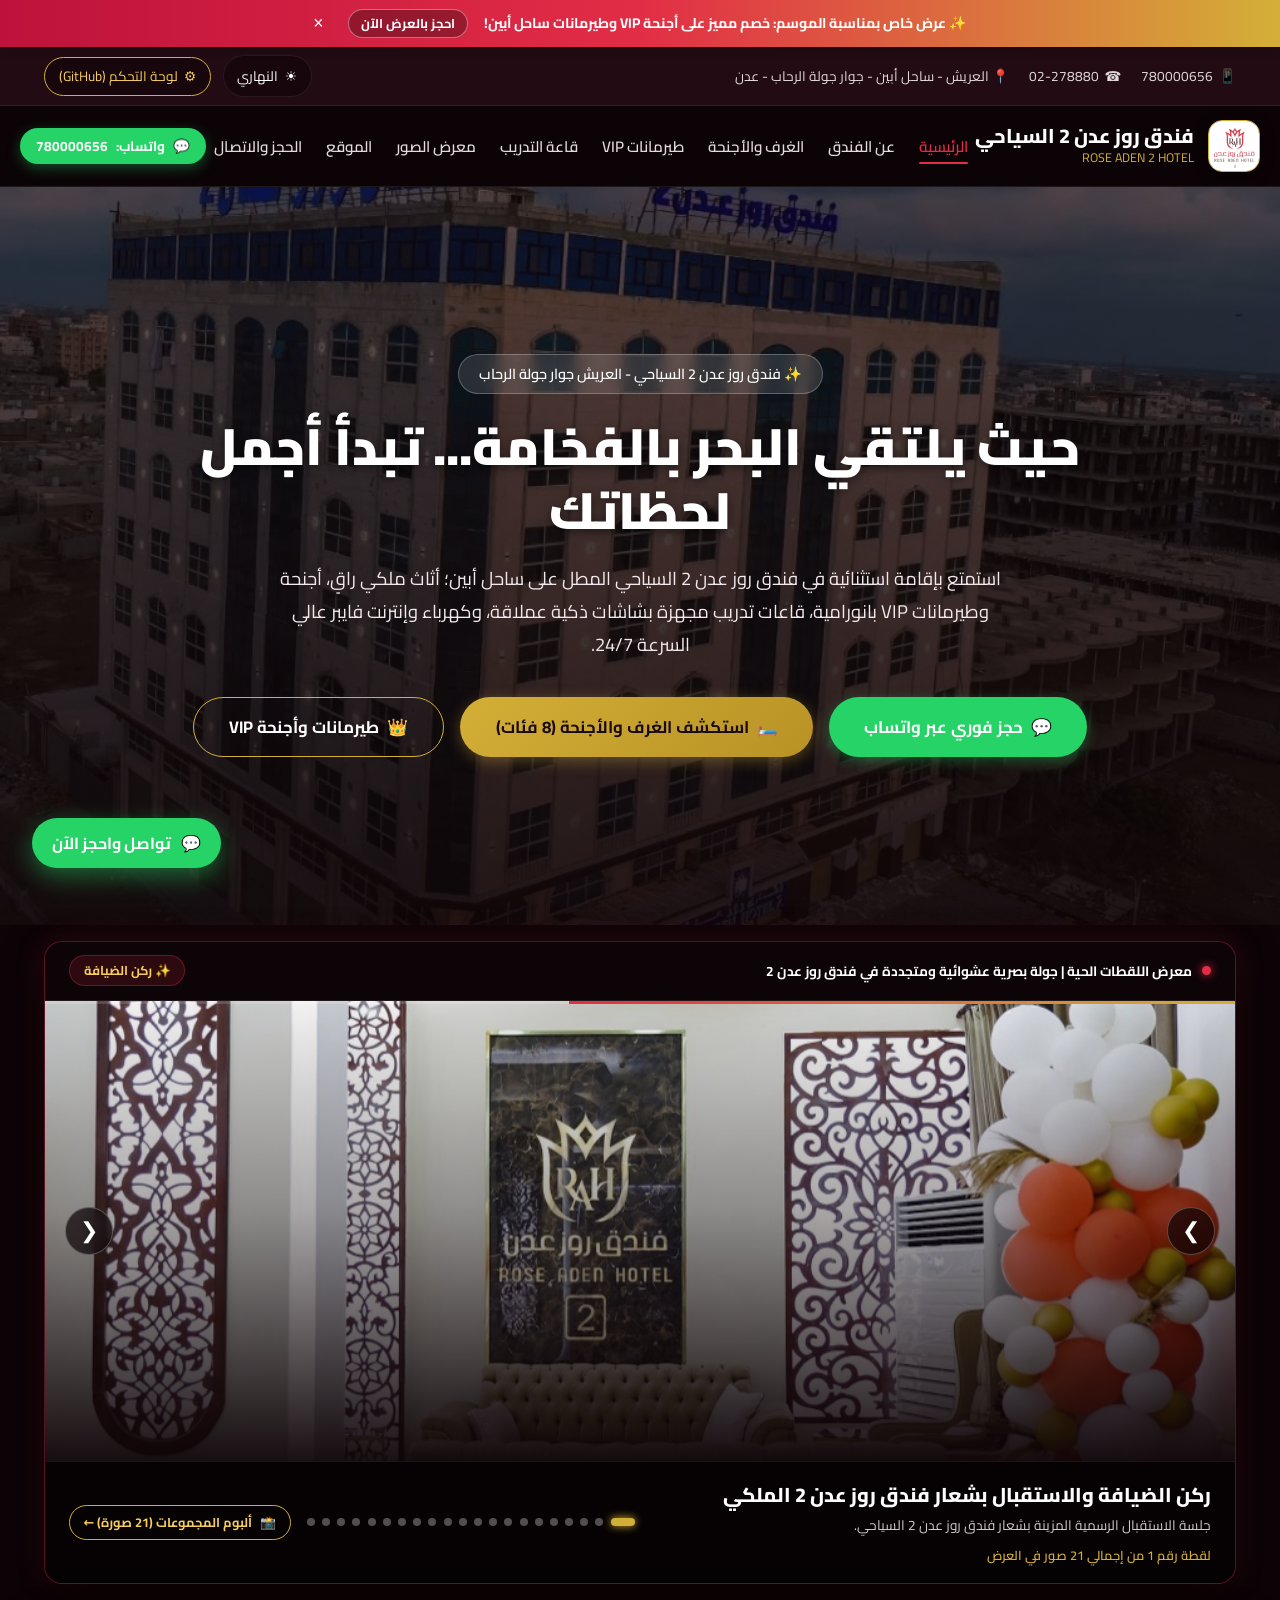
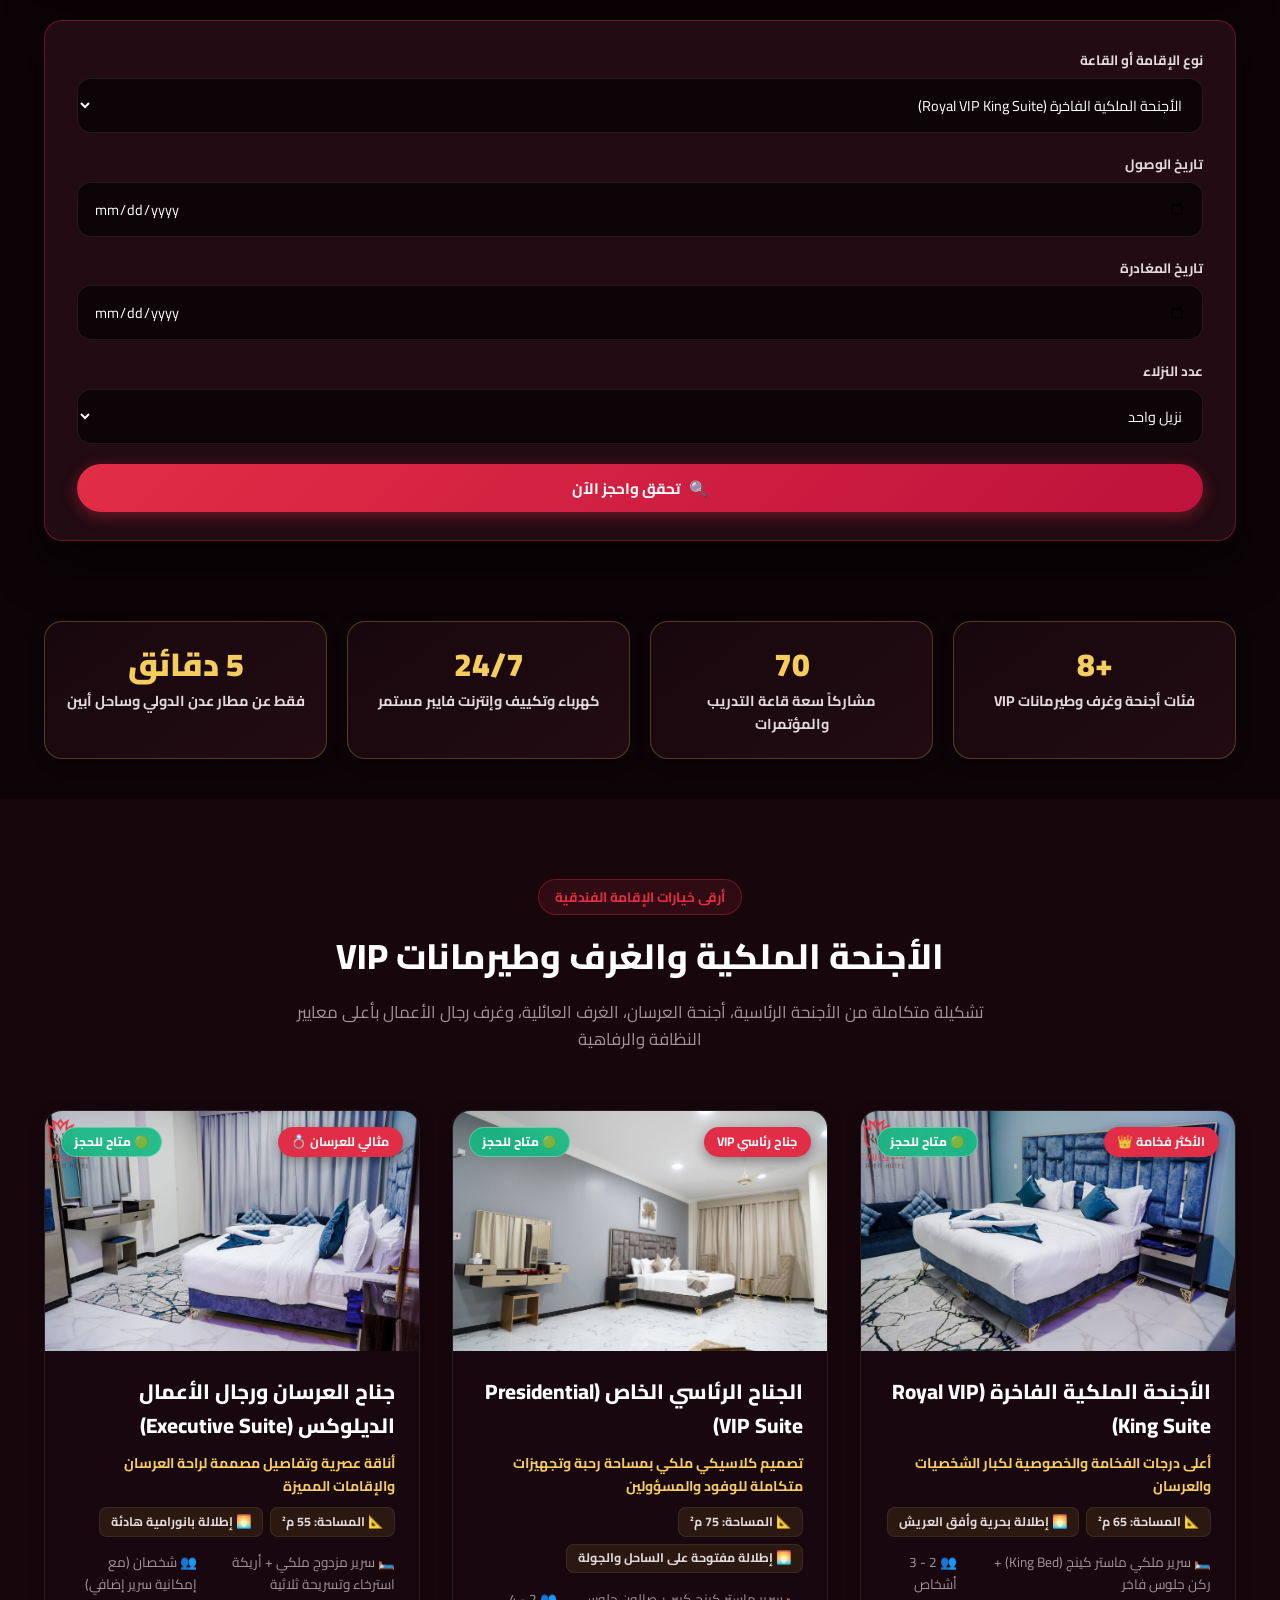
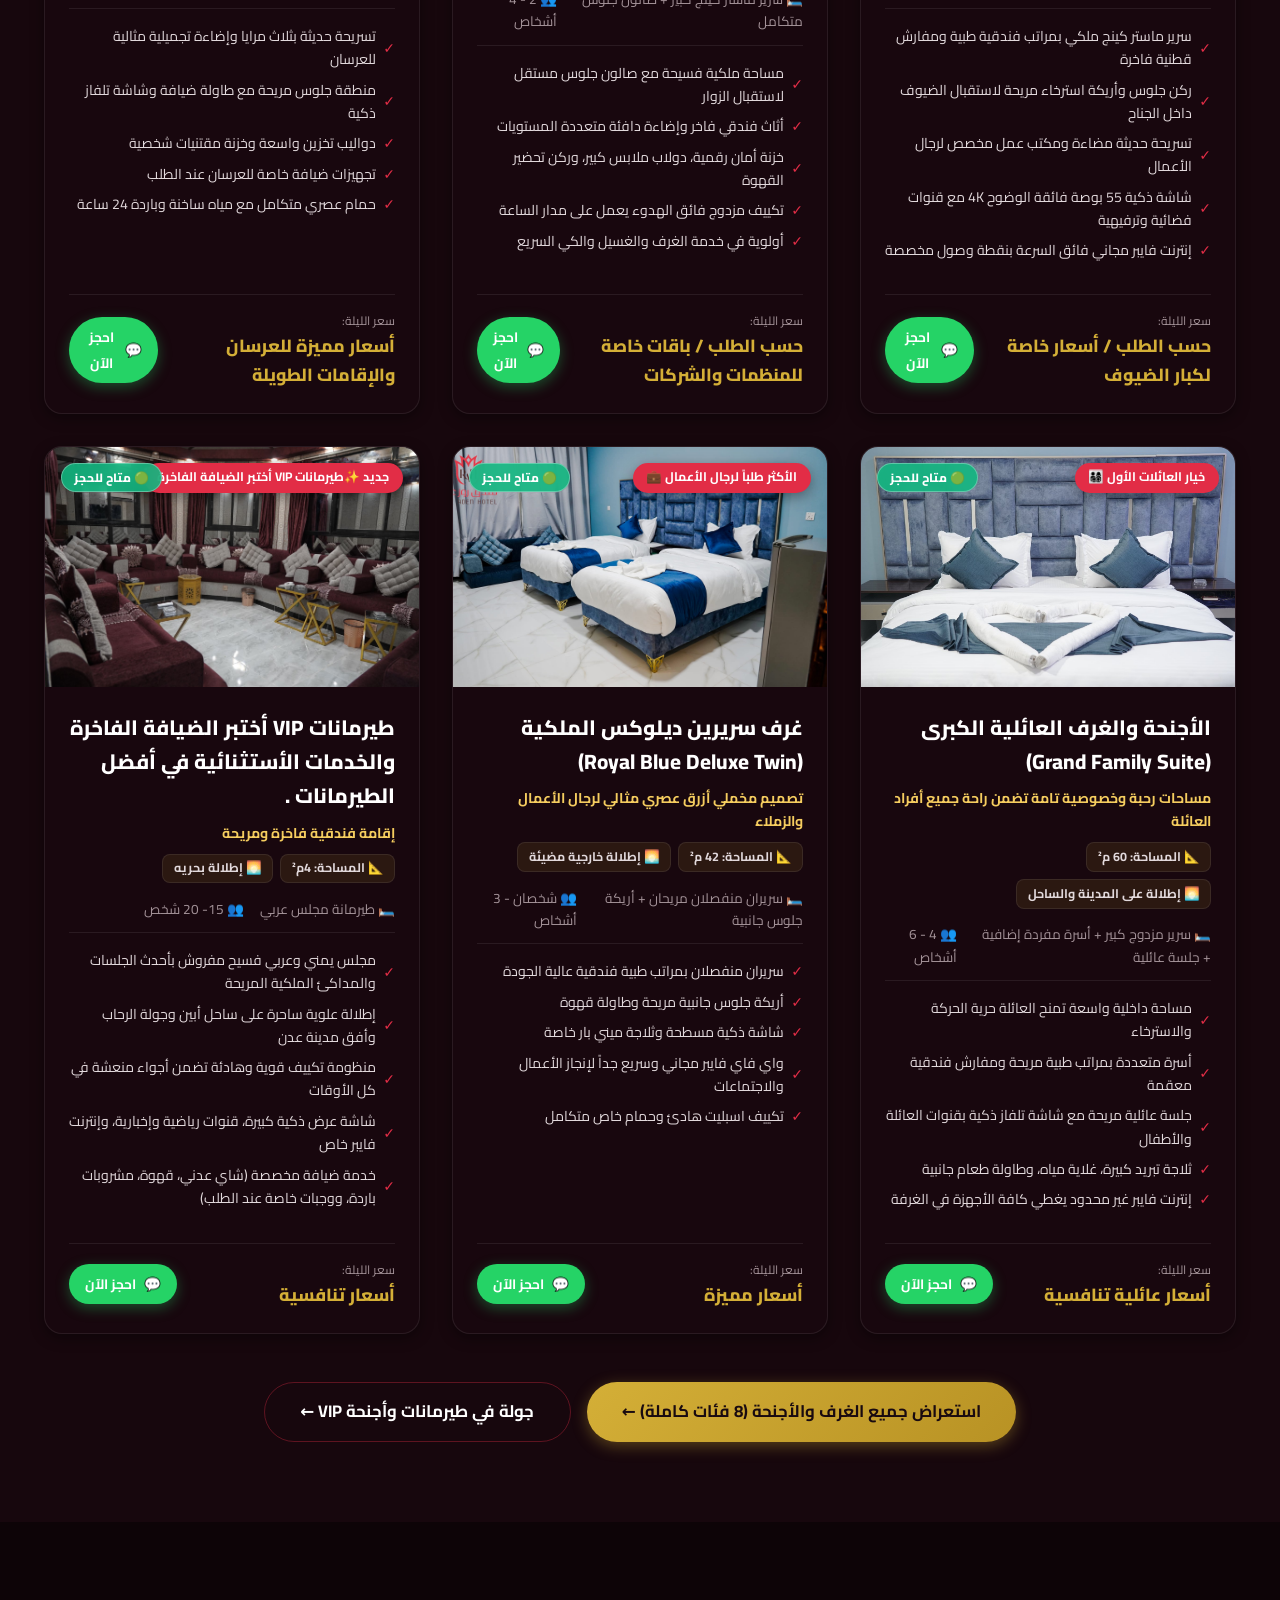
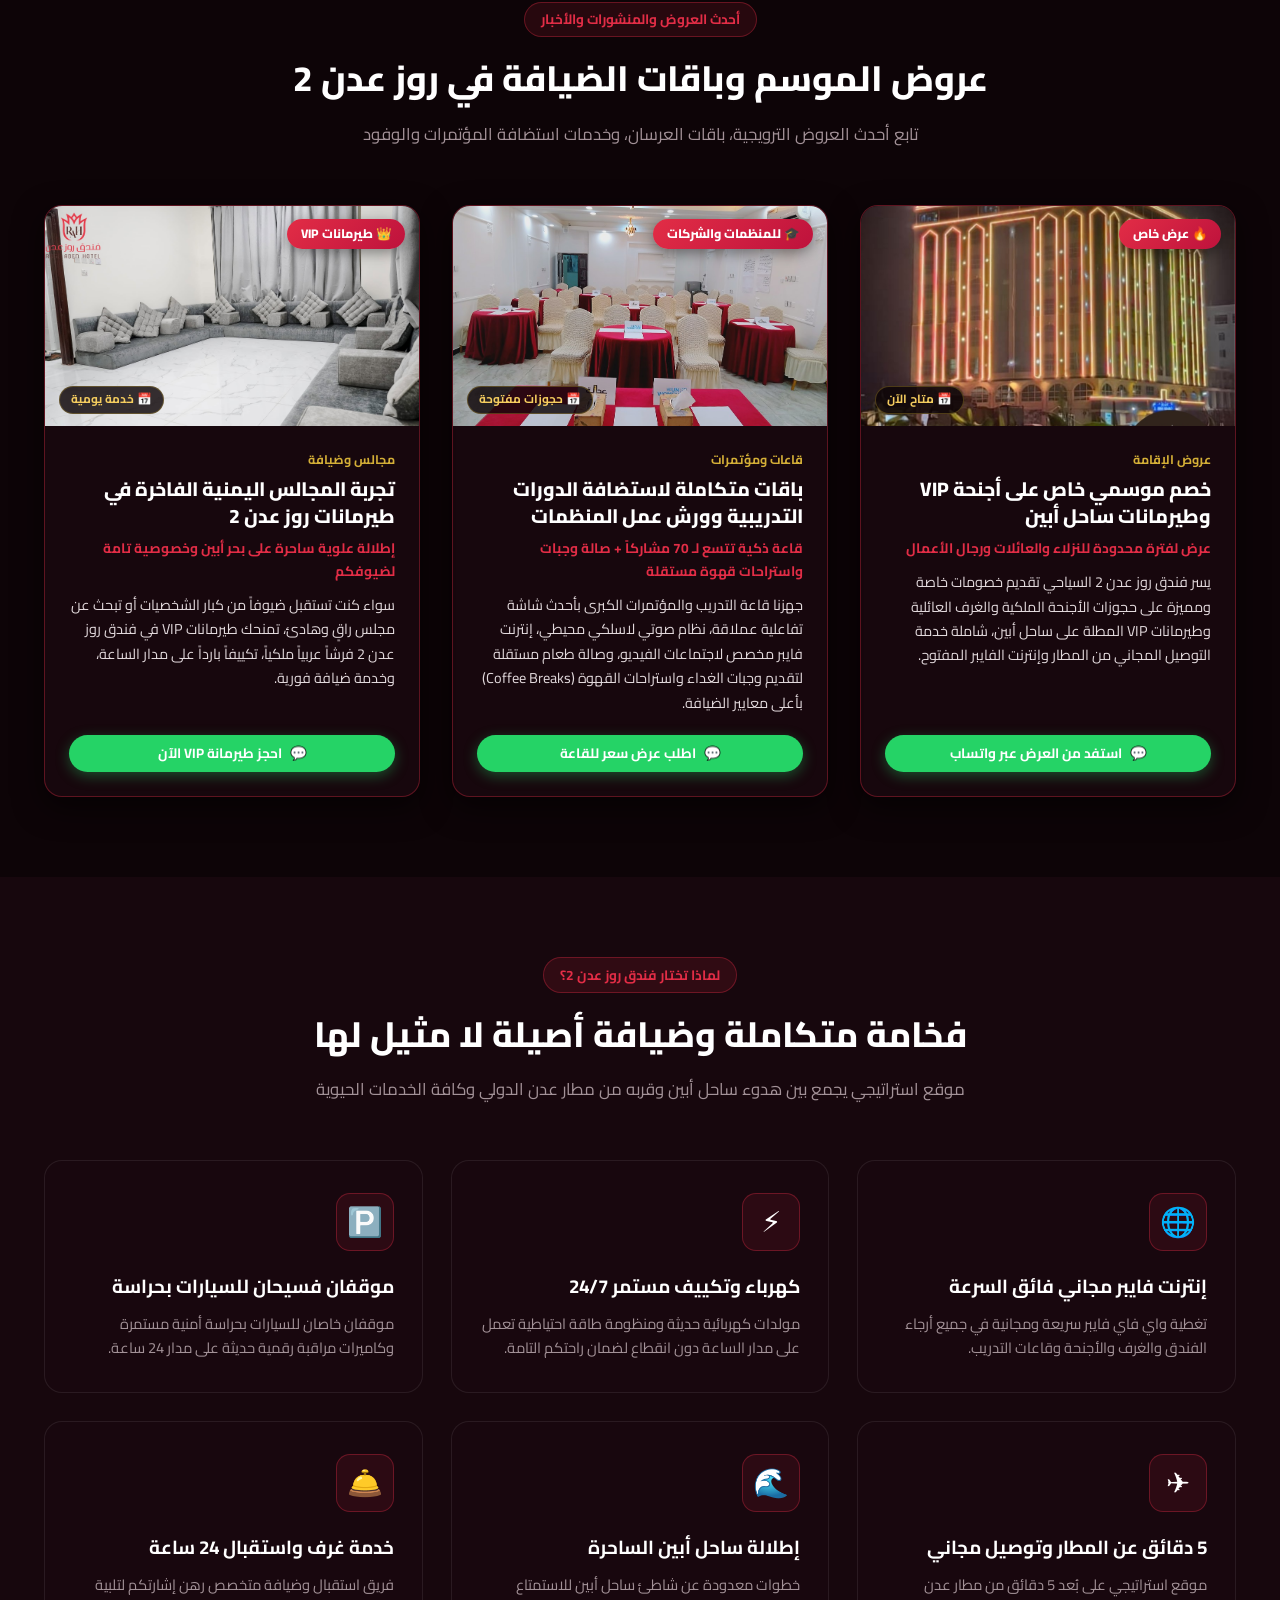
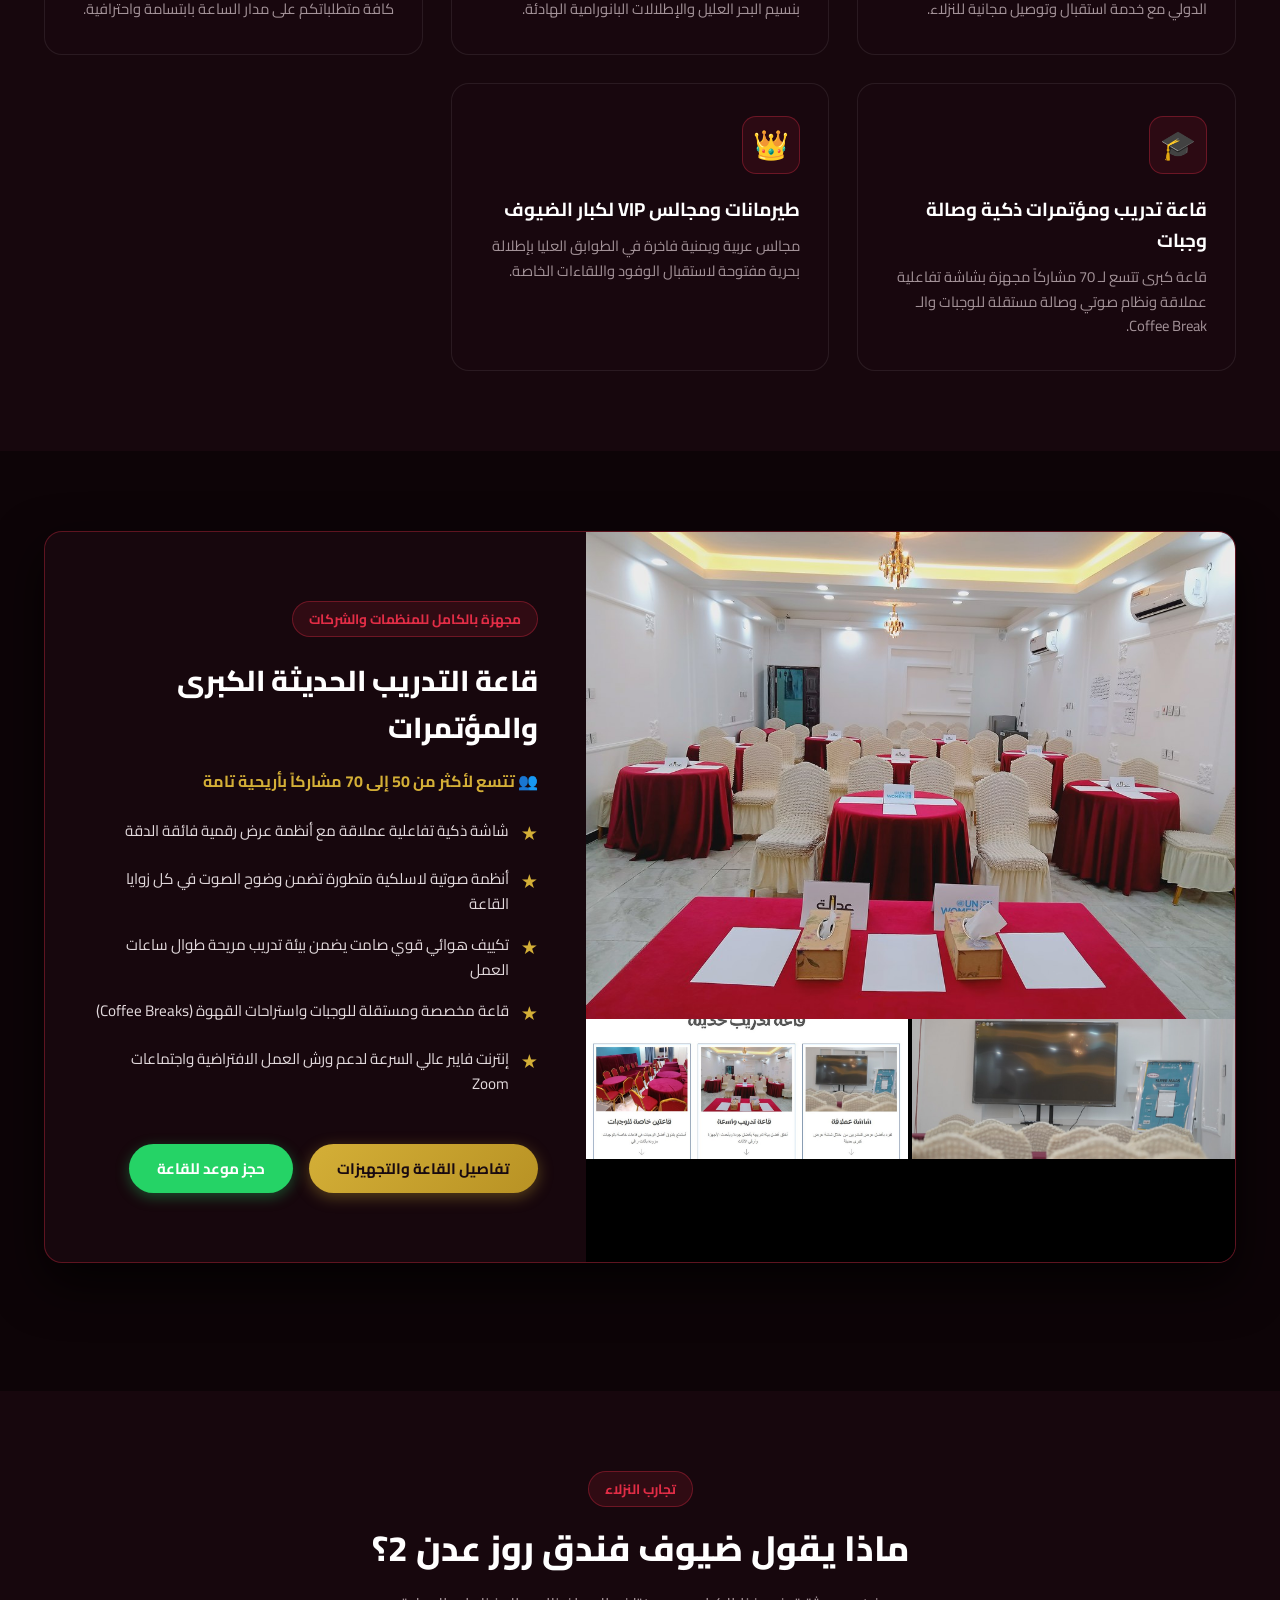
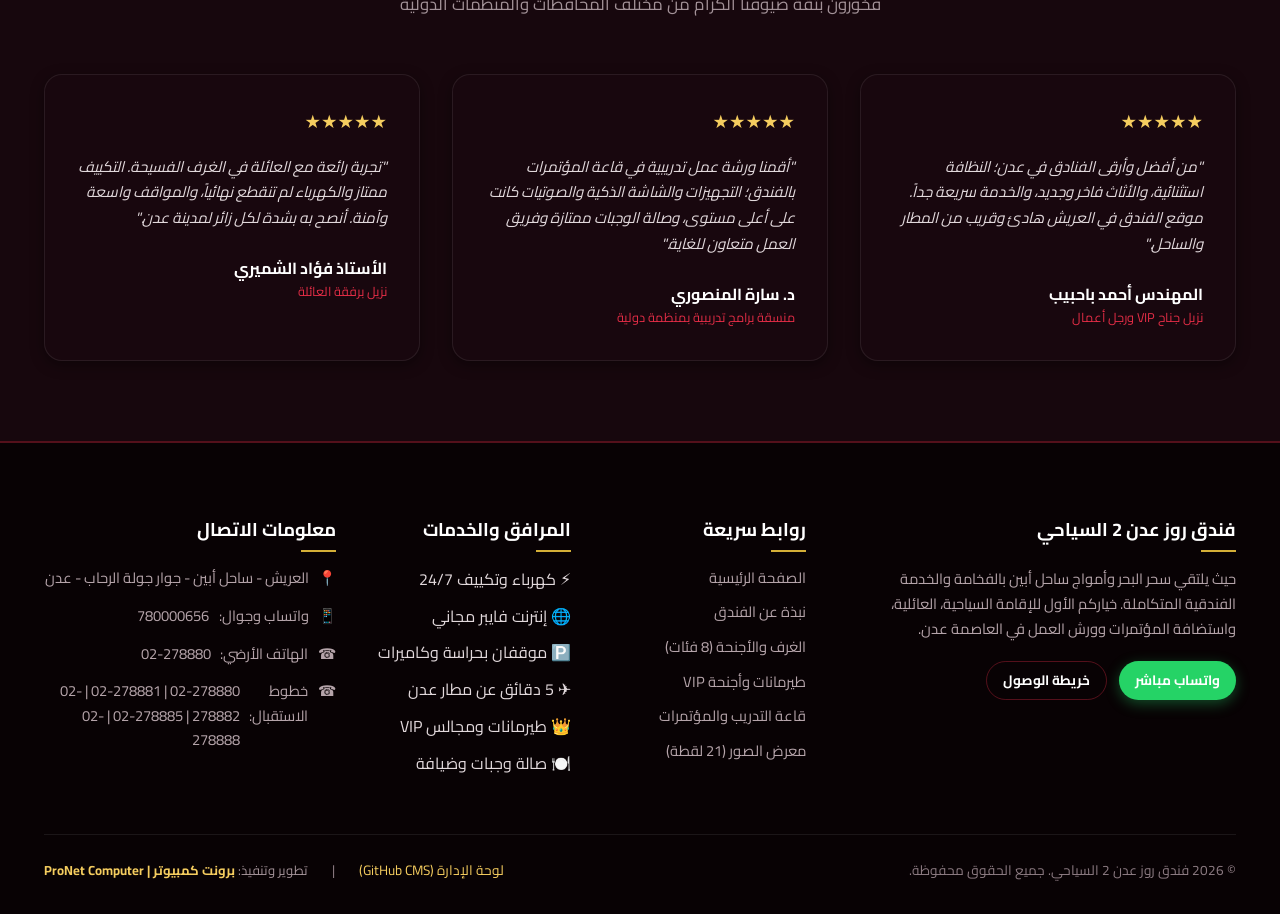
<file: index.html>
<!DOCTYPE html>
<html lang="ar" dir="rtl" data-theme="dark">
<head>
  <meta charset="UTF-8">
  <meta name="viewport" content="width=device-width, initial-scale=1.0">
  <title>فندق روز عدن 2 السياحي | الصفحة الرئيسية</title>
  <meta name="description" content="فندق روز عدن 2 السياحي - العريش، ساحل أبين، عدن. أرقى غرف وأجنحة VIP، طيرمانات بإطلالة بحرية، قاعة تدريب مجهزة بأحدث الشاشات الذكية، وإنترنت فايبر عالي السرعة.">
  <link rel="icon" type="image/jpeg" href="assets/images/favicon.jpg">
  <link rel="preconnect" href="https://fonts.googleapis.com">
  <link rel="preconnect" href="https://fonts.gstatic.com" crossorigin>
  <link href="https://fonts.googleapis.com/css2?family=Cairo:wght@400;600;700;800;900&family=Poppins:wght@400;500;600;700&display=swap" rel="stylesheet">
  <link rel="stylesheet" href="assets/css/variables.css">
  <link rel="stylesheet" href="assets/css/main.css">
  <link rel="stylesheet" href="assets/css/components.css">
  <link rel="stylesheet" href="assets/css/responsive.css">
</head>
<body data-page="home">

  <!-- Top Announcement & Contact Bar -->
  <div class="top-bar">
    <div class="container top-bar-content">
      <div class="top-bar-info">
        <a href="tel:+967780000656"><span>📱</span> <span data-bind="hotel-whatsapp">780000656</span></a>
        <a href="tel:02278880"><span>☎️</span> 02-278880</a>
        <span>📍 <span data-bind="hotel-address">العريش - ساحل أبين - جوار جولة الرحاب - عدن</span></span>
      </div>
      <div class="top-bar-actions">
        <button class="tool-btn" onclick="toggleTheme()" id="themeBtn">
          <span id="themeBtnIcon">☀️</span>
          <span id="themeBtnText">النهاري</span>
        </button>
        <a href="admin/index.html" class="tool-btn" style="border-color: var(--luxury-gold); color: var(--luxury-gold-light);">
          <span>⚙️</span> لوحة التحكم (GitHub)
        </a>
      </div>
    </div>
  </div>

  <!-- Main Navigation Header -->
  <header class="main-header">
    <div class="container navbar">
      <a href="index.html" class="brand-logo">
        <img src="assets/images/logo.jpg" alt="شعار فندق روز عدن 2">
        <div class="brand-text">
          <h1 data-bind="hotel-name">فندق روز عدن 2</h1>
          <span>ROSE ADEN 2 HOTEL</span>
        </div>
      </a>

      <!-- Desktop & Mobile Links -->
      <nav class="nav-links" id="navLinks">
        <a href="index.html" class="active">الرئيسية</a>
        <a href="about.html" class="">عن الفندق</a>
        <a href="rooms.html" class="">الغرف والأجنحة</a>
        <a href="vip-suites.html" class="">طيرمانات VIP</a>
        <a href="training-hall.html" class="">قاعة التدريب</a>
        <a href="gallery.html" class="">معرض الصور</a>
        <a href="location.html" class="">الموقع</a>
        <a href="contact.html" class="">الحجز والاتصال</a>
      </nav>

      <div class="header-tools">
        <a href="https://wa.me/967780000656" target="_blank" class="btn btn-whatsapp btn-sm">
          <span>💬</span> واتساب: <span data-bind="hotel-whatsapp">780000656</span>
        </a>
        <button class="mobile-toggle" id="mobileToggle" aria-label="القائمة">&#9776;</button>
      </div>
    </div>
  </header>

  <!-- Hero Section -->
  <section class="hero-home">
    <div class="hero-home-content">
      <div class="hero-badge" data-page-bind="hero_badge_ar">✨ فندق روز عدن 2 السياحي - العريش جوار جولة الرحاب</div>
      <h2 class="hero-home-title" data-page-bind="hero_title_ar">حيث يلتقي البحر بالفخامة...<br><span>تبدأ أجمل لحظاتك</span></h2>
      <p class="hero-home-desc" data-page-bind="hero_subtitle_ar">
        استمتع بإقامة استثنائية في فندق روز عدن 2 السياحي المطل على ساحل أبين؛ أثاث ملكي راقٍ، أجنحة وطيرمانات VIP بانورامية، قاعات تدريب مجهزة بشاشات ذكية عملاقة، وكهرباء وإنترنت فايبر عالي السرعة 24/7.
      </p>
      <div class="hero-actions">
        <a href="https://wa.me/967780000656?text=%D8%A7%D9%84%D8%B3%D9%84%D8%A7%D9%85%20%D8%B9%D9%84%D9%8A%D9%83%D9%85%D8%8C%20%D8%A3%D9%88%D8%AF%20%D8%A7%D9%84%D8%AD%D8%AC%D8%B2%20%D9%81%D9%8A%20%D9%81%D9%86%D8%AF%D9%82%20%D8%B1%D9%88%D8%B2%20%D8%B9%D8%AF%D9%86%202" class="btn btn-whatsapp btn-lg" target="_blank">
          <span>💬</span> حجز فوري عبر واتساب
        </a>
        <a href="rooms.html" class="btn btn-gold btn-lg">
          <span>🛏️</span> استكشف الغرف والأجنحة (8 فئات)
        </a>
        <a href="vip-suites.html" class="btn btn-outline btn-lg" style="border-color: var(--luxury-gold); color: #fff;">
          <span>👑</span> طيرمانات وأجنحة VIP
        </a>
      </div>
    </div>
  </section>

  <!-- Hero Randomized Gallery Showcase Carousel (Placed above Quick Booking Bar) -->
  <div class="hero-carousel-container" id="heroCarouselSection">
    <div class="container">
      <div class="hero-carousel-box" id="heroCarouselBox">
        <div class="carousel-top-bar">
          <div class="carousel-tag">
            <span class="live-dot"></span>
            <span>معرض اللقطات الحية | جولة بصرية عشوائية ومتجددة في فندق روز عدن 2</span>
          </div>
          <div class="carousel-category-pill" id="carouselCategoryPill">
            👑 أجنحة وطيرمانات VIP
          </div>
        </div>

        <div class="hero-carousel-stage" id="carouselStage">
          <div class="carousel-progress-bar">
            <div class="carousel-progress-fill" id="carouselProgressFill"></div>
          </div>

          <div class="hero-carousel-track" id="heroCarouselTrack">
            <div class="hero-car-slide active">
              <img src="assets/images/ros2-exterior-night-neon.jpg" alt="إضاءة واجهة مبنى فندق روز عدن 2 السياحي ليلاً">
              <div class="hero-slide-overlay">
                <div class="hero-slide-caption"></div>
              </div>
            </div>
          </div>

          <button class="hero-car-btn hero-car-prev" id="carPrevBtn" aria-label="الصورة السابقة">&#10095;</button>
          <button class="hero-car-btn hero-car-next" id="carNextBtn" aria-label="الصورة التالية">&#10094;</button>
        </div>

        <div class="carousel-bottom-bar">
          <div class="carousel-info-text">
            <h3 class="carousel-active-title" id="carouselActiveTitle">إضاءة واجهة مبنى فندق روز عدن 2 السياحي ليلاً</h3>
            <p id="carouselActiveDesc" style="font-size: 0.85rem; color: #d6cbd0; margin-bottom: 0.25rem;">واجهة الفندق المعمارية المضاءة ليلاً على شارع العريش الساحلي بجوار جولة الرحاب.</p>
            <span class="carousel-active-counter" id="carouselActiveCounter">لقطة رقم 1 من إجمالي 21 صورة في المعرض</span>
          </div>
          <div style="display: flex; align-items: center; gap: 1rem;">
            <div class="carousel-dots-wrapper" id="heroCarouselDots"></div>
            <a href="gallery.html" class="btn btn-outline btn-sm" style="padding: 0.35rem 0.85rem; font-size: 0.8rem; border-color: var(--luxury-gold); color: var(--luxury-gold-light);">
              <span>📸</span> ألبوم المجموعات (21 صورة) &larr;
            </a>
          </div>
        </div>
      </div>
    </div>
  </div>

  <!-- Quick Booking Engine Bar -->
  <div class="container booking-bar-wrapper">
    <div class="booking-bar">
      <form onsubmit="handleQuickBook(event)">
        <div class="booking-grid">
          <div class="form-group">
            <label for="bkRoomType">نوع الإقامة أو القاعة</label>
            <select id="bkRoomType" class="form-select">
              <option value="الأجنحة الملكية الفاخرة (Royal VIP King Suite)">الأجنحة الملكية الفاخرة (Royal VIP King Suite)</option><option value="الجناح الرئاسي الخاص (Presidential VIP Suite)">الجناح الرئاسي الخاص (Presidential VIP Suite)</option><option value="جناح العرسان ورجال الأعمال الديلوكس (Executive Suite)">جناح العرسان ورجال الأعمال الديلوكس (Executive Suite)</option><option value="الأجنحة والغرف العائلية الكبرى (Grand Family Suite)">الأجنحة والغرف العائلية الكبرى (Grand Family Suite)</option><option value="غرف سريرين ديلوكس الملكية (Royal Blue Deluxe Twin)">غرف سريرين ديلوكس الملكية (Royal Blue Deluxe Twin)</option><option value="غرف سريرين بريميوم العصرية (Premium Grey Twin Room)">غرف سريرين بريميوم العصرية (Premium Grey Twin Room)</option><option value="غرف 3 أسرة ديلوكس واسعة (Deluxe Triple Room)">غرف 3 أسرة ديلوكس واسعة (Deluxe Triple Room)</option><option value="طيرمانات ومجالس VIP الملكية لإطلالة ساحل أبين">طيرمانات ومجالس VIP الملكية لإطلالة ساحل أبين</option>
              <option value="حجز قاعة التدريب والمؤتمرات">قاعة التدريب والمؤتمرات الكبرى</option>
            </select>
          </div>
          <div class="form-group">
            <label for="bkCheckIn">تاريخ الوصول</label>
            <input type="date" id="bkCheckIn" class="form-control" required>
          </div>
          <div class="form-group">
            <label for="bkCheckOut">تاريخ المغادرة</label>
            <input type="date" id="bkCheckOut" class="form-control">
          </div>
          <div class="form-group">
            <label for="bkGuests">عدد النزلاء</label>
            <select id="bkGuests" class="form-select">
              <option value="1">نزيل واحد</option>
              <option value="2">نزيلان</option>
              <option value="3">3 نزلاء</option>
              <option value="4+">عائلة / وفد (4 أشخاص فأكثر)</option>
            </select>
          </div>
          <div>
            <button type="submit" class="btn btn-primary" style="height: 48px; width: 100%;">
              <span>🔍</span> تحقق واحجز الآن
            </button>
          </div>
        </div>
      </form>
    </div>
  </div>

  <!-- Hotel Key Stats Strip -->
  <section class="stats-bar-section">
    <div class="container">
      <div class="stats-bar-grid" id="hotelStatsGrid">
        <div class="stat-card">
          <div class="stat-value">+8</div>
          <div class="stat-label">فئات أجنحة وغرف وطيرمانات VIP</div>
        </div>
        <div class="stat-card">
          <div class="stat-value">70</div>
          <div class="stat-label">مشاركاً سعة قاعة التدريب والمؤتمرات</div>
        </div>
        <div class="stat-card">
          <div class="stat-value">24/7</div>
          <div class="stat-label">كهرباء وتكييف وإنترنت فايبر مستمر</div>
        </div>
        <div class="stat-card">
          <div class="stat-value">5 دقائق</div>
          <div class="stat-label">فقط عن مطار عدن الدولي وساحل أبين</div>
        </div>
      </div>
    </div>
  </section>

  <!-- Featured Rooms & Suites Preview -->
  <section class="section alt-bg">
    <div class="container">
      <div class="section-header">
        <span class="section-badge" data-page-bind="rooms_section_badge_ar">أرقى خيارات الإقامة الفندقية</span>
        <h2 class="section-title" data-page-bind="rooms_section_title_ar">الأجنحة الملكية والغرف وطيرمانات VIP</h2>
        <p class="section-desc" data-page-bind="rooms_section_desc_ar">تشكيلة متكاملة من الأجنحة الرئاسية، أجنحة العرسان، الغرف العائلية، وغرف رجال الأعمال بأعلى معايير النظافة والرفاهية</p>
      </div>

      <div class="rooms-grid" id="featuredRoomsGrid">
        <div class="room-card" id="vip-royal-king-suite" data-category="vip">
          <div class="room-card-media">
            <img src="assets/images/ros2-suite-king-blue.jpg" alt="الأجنحة الملكية الفاخرة (Royal VIP King Suite)" loading="lazy">
            <span class="room-badge">الأكثر فخامة 👑</span>
            <span class="room-availability-pill available">🟢 متاح للحجز</span>
          </div>
          <div class="room-card-body">
            <h3 class="room-title">الأجنحة الملكية الفاخرة (Royal VIP King Suite)</h3>
            <div class="room-subtitle">أعلى درجات الفخامة والخصوصية لكبار الشخصيات والعرسان</div>
            
            <div class="room-specs-pills"><span class="room-spec-pill">📐 المساحة: 65 م²</span><span class="room-spec-pill">🌅 إطلالة بحرية وأفق العريش</span></div>
            <div class="room-meta">
              <span>🛏️ سرير ملكي ماستر كينج (King Bed) + ركن جلوس فاخر</span>
              <span>👥 2 - 3 أشخاص</span>
            </div>
            <ul class="room-features-list"><li>سرير ماستر كينج ملكي بمراتب فندقية طبية ومفارش قطنية فاخرة</li><li>ركن جلوس وأريكة استرخاء مريحة لاستقبال الضيوف داخل الجناح</li><li>تسريحة حديثة مضاءة ومكتب عمل مخصص لرجال الأعمال</li><li>شاشة ذكية 55 بوصة فائقة الوضوح 4K مع قنوات فضائية وترفيهية</li><li>إنترنت فايبر مجاني فائق السرعة بنقطة وصول مخصصة</li></ul>
            
            <div class="room-card-footer">
              <div class="room-price-box">
                <span class="room-price-label">سعر الليلة:</span>
                <span class="room-price-val">حسب الطلب / أسعار خاصة لكبار الضيوف</span>
              </div>
              <button onclick="bookSpecificRoom('الأجنحة الملكية الفاخرة (Royal VIP King Suite)')" class="btn btn-whatsapp btn-sm">
                <span>💬</span> احجز الآن
              </button>
            </div>
          </div>
        </div>
        <div class="room-card" id="vip-presidential-suite" data-category="vip">
          <div class="room-card-media">
            <img src="assets/images/suite-vip.jpg" alt="الجناح الرئاسي الخاص (Presidential VIP Suite)" loading="lazy">
            <span class="room-badge">جناح رئاسي VIP</span>
            <span class="room-availability-pill available">🟢 متاح للحجز</span>
          </div>
          <div class="room-card-body">
            <h3 class="room-title">الجناح الرئاسي الخاص (Presidential VIP Suite)</h3>
            <div class="room-subtitle">تصميم كلاسيكي ملكي بمساحة رحبة وتجهيزات متكاملة للوفود والمسؤولين</div>
            
            <div class="room-specs-pills"><span class="room-spec-pill">📐 المساحة: 75 م²</span><span class="room-spec-pill">🌅 إطلالة مفتوحة على الساحل والجولة</span></div>
            <div class="room-meta">
              <span>🛏️ سرير ماستر كينج كبير + صالون جلوس متكامل</span>
              <span>👥 2 - 4 أشخاص</span>
            </div>
            <ul class="room-features-list"><li>مساحة ملكية فسيحة مع صالون جلوس مستقل لاستقبال الزوار</li><li>أثاث فندقي فاخر وإضاءة دافئة متعددة المستويات</li><li>خزنة أمان رقمية، دولاب ملابس كبير، وركن تحضير القهوة</li><li>تكييف مزدوج فائق الهدوء يعمل على مدار الساعة</li><li>أولوية في خدمة الغرف والغسيل والكي السريع</li></ul>
            
            <div class="room-card-footer">
              <div class="room-price-box">
                <span class="room-price-label">سعر الليلة:</span>
                <span class="room-price-val">حسب الطلب / باقات خاصة للمنظمات والشركات</span>
              </div>
              <button onclick="bookSpecificRoom('الجناح الرئاسي الخاص (Presidential VIP Suite)')" class="btn btn-whatsapp btn-sm">
                <span>💬</span> احجز الآن
              </button>
            </div>
          </div>
        </div>
        <div class="room-card" id="luxury-family-suite" data-category="family">
          <div class="room-card-media">
            <img src="assets/images/room-family.jpg" alt="الأجنحة والغرف العائلية الكبرى (Grand Family Suite)" loading="lazy">
            <span class="room-badge">خيار العائلات الأول 👨‍👩‍👧‍👦</span>
            <span class="room-availability-pill available">🟢 متاح للحجز</span>
          </div>
          <div class="room-card-body">
            <h3 class="room-title">الأجنحة والغرف العائلية الكبرى (Grand Family Suite)</h3>
            <div class="room-subtitle">مساحات رحبة وخصوصية تامة تضمن راحة جميع أفراد العائلة</div>
            
            <div class="room-specs-pills"><span class="room-spec-pill">📐 المساحة: 60 م²</span><span class="room-spec-pill">🌅 إطلالة على المدينة والساحل</span></div>
            <div class="room-meta">
              <span>🛏️ سرير مزدوج كبير + أسرة مفردة إضافية + جلسة عائلية</span>
              <span>👥 4 - 6 أشخاص</span>
            </div>
            <ul class="room-features-list"><li>مساحة داخلية واسعة تمنح العائلة حرية الحركة والاسترخاء</li><li>أسرة متعددة بمراتب طبية مريحة ومفارش فندقية معقمة</li><li>جلسة عائلية مريحة مع شاشة تلفاز ذكية بقنوات العائلة والأطفال</li><li>ثلاجة تبريد كبيرة، غلاية مياه، وطاولة طعام جانبية</li><li>إنترنت فايبر غير محدود يغطي كافة الأجهزة في الغرفة</li></ul>
            
            <div class="room-card-footer">
              <div class="room-price-box">
                <span class="room-price-label">سعر الليلة:</span>
                <span class="room-price-val">أسعار عائلية تنافسية</span>
              </div>
              <button onclick="bookSpecificRoom('الأجنحة والغرف العائلية الكبرى (Grand Family Suite)')" class="btn btn-whatsapp btn-sm">
                <span>💬</span> احجز الآن
              </button>
            </div>
          </div>
        </div>
        <div class="room-card" id="deluxe-twin-blue" data-category="standard">
          <div class="room-card-media">
            <img src="assets/images/ros2-room-twin-blue.jpg" alt="غرف سريرين ديلوكس الملكية (Royal Blue Deluxe Twin)" loading="lazy">
            <span class="room-badge">الأكثر طلباً لرجال الأعمال 💼</span>
            <span class="room-availability-pill available">🟢 متاح للحجز</span>
          </div>
          <div class="room-card-body">
            <h3 class="room-title">غرف سريرين ديلوكس الملكية (Royal Blue Deluxe Twin)</h3>
            <div class="room-subtitle">تصميم مخملي أزرق عصري مثالي لرجال الأعمال والزملاء</div>
            
            <div class="room-specs-pills"><span class="room-spec-pill">📐 المساحة: 42 م²</span><span class="room-spec-pill">🌅 إطلالة خارجية مضيئة</span></div>
            <div class="room-meta">
              <span>🛏️ سريران منفصلان مريحان + أريكة جلوس جانبية</span>
              <span>👥 شخصان - 3 أشخاص</span>
            </div>
            <ul class="room-features-list"><li>سريران منفصلان بمراتب طبية فندقية عالية الجودة</li><li>أريكة جلوس جانبية مريحة وطاولة قهوة</li><li>شاشة ذكية مسطحة وثلاجة ميني بار خاصة</li><li>واي فاي فايبر مجاني وسريع جداً لإنجاز الأعمال والاجتماعات</li><li>تكييف اسبليت هادئ وحمام خاص متكامل</li></ul>
            
            <div class="room-card-footer">
              <div class="room-price-box">
                <span class="room-price-label">سعر الليلة:</span>
                <span class="room-price-val">أسعار مميزة</span>
              </div>
              <button onclick="bookSpecificRoom('غرف سريرين ديلوكس الملكية (Royal Blue Deluxe Twin)')" class="btn btn-whatsapp btn-sm">
                <span>💬</span> احجز الآن
              </button>
            </div>
          </div>
        </div>
        <div class="room-card" id="vip-tirmanah-majlis" data-category="tirmanah">
          <div class="room-card-media">
            <img src="assets/images/ros2-vip-majlis.jpg" alt="طيرمانات ومجالس VIP الملكية لإطلالة ساحل أبين" loading="lazy">
            <span class="room-badge">إطلالة بحرية ومجلس ملكي 🌊👑</span>
            <span class="room-availability-pill available">🟢 متاح للحجز</span>
          </div>
          <div class="room-card-body">
            <h3 class="room-title">طيرمانات ومجالس VIP الملكية لإطلالة ساحل أبين</h3>
            <div class="room-subtitle">مجالس عربية ويمنية أصيلة بأعلى الفندق لاستقبال كبار الضيوف والمقيل الفاخر</div>
            
            <div class="room-specs-pills"><span class="room-spec-pill">📐 المساحة: 85 م²</span><span class="room-spec-pill">🌅 إطلالة بانورامية مفتوحة على بحر أبين وعدن</span></div>
            <div class="room-meta">
              <span>🛏️ مجلس عربي ويمني ملكي متكامل بأرقى المفروشات والمداكئ</span>
              <span>👥 يتسع من 10 إلى 25 ضيفاً بأريحية تامة</span>
            </div>
            <ul class="room-features-list"><li>مجلس يمني وعربي فسيح مفروش بأحدث الجلسات والمداكئ الملكية المريحة</li><li>إطلالة علوية ساحرة على ساحل أبين وجولة الرحاب وأفق مدينة عدن</li><li>منظومة تكييف قوية وهادئة تضمن أجواء منعشة في كل الأوقات</li><li>شاشة عرض ذكية كبيرة، قنوات رياضية وإخبارية، وإنترنت فايبر خاص</li><li>خدمة ضيافة مخصصة (شاي عدني، قهوة، مشروبات باردة، ووجبات خاصة عند الطلب)</li></ul>
            
            <div class="room-card-footer">
              <div class="room-price-box">
                <span class="room-price-label">سعر الليلة:</span>
                <span class="room-price-val">حسب الحجز والمناسبة (يومي / فترة)</span>
              </div>
              <button onclick="bookSpecificRoom('طيرمانات ومجالس VIP الملكية لإطلالة ساحل أبين')" class="btn btn-whatsapp btn-sm">
                <span>💬</span> احجز الآن
              </button>
            </div>
          </div>
        </div>
      </div>

      <div style="text-align: center; margin-top: 3rem; display: flex; justify-content: center; gap: 1rem; flex-wrap: wrap;">
        <a href="rooms.html" class="btn btn-gold btn-lg">استعراض جميع الغرف والأجنحة (8 فئات كاملة) &larr;</a>
        <a href="vip-suites.html" class="btn btn-outline btn-lg">جولة في طيرمانات وأجنحة VIP &larr;</a>
      </div>
    </div>
  </section>

  <!-- Dynamic Page Posts & Promotions Section -->
  <section class="section" id="pagePostsSection" style="display: block;">
    <div class="container">
      <div class="section-header">
        <span class="section-badge" data-page-bind="posts_section_badge_ar">أحدث العروض والمنشورات والأخبار</span>
        <h2 class="section-title" data-page-bind="posts_section_title_ar">عروض الموسم وباقات الضيافة في روز عدن 2</h2>
        <p class="section-desc" data-page-bind="posts_section_desc_ar">تابع أحدث العروض الترويجية، باقات العرسان، وخدمات استضافة المؤتمرات والوفود</p>
      </div>
      <div class="posts-grid" id="pagePostsGrid">
        <article class="post-card">
          <div class="post-card-media">
            <img src="assets/images/ros2-exterior-night-neon.jpg" alt="خصم موسمي خاص على أجنحة VIP وطيرمانات ساحل أبين" loading="lazy">
            <span class="post-badge">🔥 عرض خاص</span>
            <span class="post-date-pill">📅 متاح الآن</span>
          </div>
          <div class="post-card-body">
            <div class="post-category">عروض الإقامة</div>
            <h3 class="post-title">خصم موسمي خاص على أجنحة VIP وطيرمانات ساحل أبين</h3>
            <div class="post-subtitle">عرض لفترة محدودة للنزلاء والعائلات ورجال الأعمال</div>
            <p class="post-content">يسر فندق روز عدن 2 السياحي تقديم خصومات خاصة ومميزة على حجوزات الأجنحة الملكية والغرف العائلية وطيرمانات VIP المطلة على ساحل أبين، شاملة خدمة التوصيل المجاني من المطار وإنترنت الفايبر المفتوح.</p>
            <a href="https://wa.me/967780000656?text=%D8%A7%D9%84%D8%B3%D9%84%D8%A7%D9%85%20%D8%B9%D9%84%D9%8A%D9%83%D9%85%D8%8C%20%D8%A3%D9%88%D8%AF%20%D8%A7%D9%84%D8%AD%D8%AC%D8%B2%20%D9%88%D8%A7%D9%84%D8%A7%D8%B3%D8%AA%D9%81%D8%A7%D8%AF%D8%A9%20%D9%85%D9%86%20%D8%A7%D9%84%D8%B9%D8%B1%D8%B6%20%D8%A7%D9%84%D9%85%D9%88%D8%B3%D9%85%D9%8A" target="_blank" class="btn btn-whatsapp btn-sm" style="width: 100%;">
              <span>💬</span> استفد من العرض عبر واتساب
            </a>
          </div>
        </article>
        <article class="post-card">
          <div class="post-card-media">
            <img src="assets/images/training-hall.jpg" alt="باقات متكاملة لاستضافة الدورات التدريبية وورش عمل المنظمات" loading="lazy">
            <span class="post-badge">🎓 للمنظمات والشركات</span>
            <span class="post-date-pill">📅 حجوزات مفتوحة</span>
          </div>
          <div class="post-card-body">
            <div class="post-category">قاعات ومؤتمرات</div>
            <h3 class="post-title">باقات متكاملة لاستضافة الدورات التدريبية وورش عمل المنظمات</h3>
            <div class="post-subtitle">قاعة ذكية تتسع لـ 70 مشاركاً + صالة وجبات واستراحات قهوة مستقلة</div>
            <p class="post-content">جهزنا قاعة التدريب والمؤتمرات الكبرى بأحدث شاشة تفاعلية عملاقة، نظام صوتي لاسلكي محيطي، إنترنت فايبر مخصص لاجتماعات الفيديو، وصالة طعام مستقلة لتقديم وجبات الغداء واستراحات القهوة (Coffee Breaks) بأعلى معايير الضيافة.</p>
            <a href="https://wa.me/967780000656?text=%D8%A7%D9%84%D8%B3%D9%84%D8%A7%D9%85%20%D8%B9%D9%84%D9%8A%D9%83%D9%85%D8%8C%20%D9%86%D8%B1%D8%BA%D8%A8%20%D9%81%D9%8A%20%D8%B9%D8%B1%D8%B6%20%D8%B3%D8%B9%D8%B1%20%D9%84%D8%AD%D8%AC%D8%B2%20%D9%82%D8%A7%D8%B9%D8%A9%20%D8%A7%D9%84%D8%AA%D8%AF%D8%B1%D9%8A%D8%A8" target="_blank" class="btn btn-whatsapp btn-sm" style="width: 100%;">
              <span>💬</span> اطلب عرض سعر للقاعة
            </a>
          </div>
        </article>
        <article class="post-card">
          <div class="post-card-media">
            <img src="assets/images/ros2-vip-majlis.jpg" alt="تجربة المجالس اليمنية الفاخرة في طيرمانات روز عدن 2" loading="lazy">
            <span class="post-badge">👑 طيرمانات VIP</span>
            <span class="post-date-pill">📅 خدمة يومية</span>
          </div>
          <div class="post-card-body">
            <div class="post-category">مجالس وضيافة</div>
            <h3 class="post-title">تجربة المجالس اليمنية الفاخرة في طيرمانات روز عدن 2</h3>
            <div class="post-subtitle">إطلالة علوية ساحرة على بحر أبين وخصوصية تامة لضيوفكم</div>
            <p class="post-content">سواء كنت تستقبل ضيوفاً من كبار الشخصيات أو تبحث عن مجلس راقٍ وهادئ، تمنحك طيرمانات VIP في فندق روز عدن 2 فرشاً عربياً ملكياً، تكييفاً بارداً على مدار الساعة، وخدمة ضيافة فورية.</p>
            <a href="https://wa.me/967780000656?text=%D8%A7%D9%84%D8%B3%D9%84%D8%A7%D9%85%20%D8%B9%D9%84%D9%8A%D9%83%D9%85%D8%8C%20%D8%A3%D9%88%D8%AF%20%D8%AD%D8%AC%D8%B2%20%D8%B7%D9%8A%D8%B1%D9%85%D8%A7%D9%86%D8%A9%20VIP" target="_blank" class="btn btn-whatsapp btn-sm" style="width: 100%;">
              <span>💬</span> احجز طيرمانة VIP الآن
            </a>
          </div>
        </article>
      </div>
    </div>
  </section>

  <!-- Featured Highlights & All 8 Amenities Section -->
  <section class="section alt-bg">
    <div class="container">
      <div class="section-header">
        <span class="section-badge" data-page-bind="highlights_badge_ar">لماذا تختار فندق روز عدن 2؟</span>
        <h2 class="section-title" data-page-bind="highlights_title_ar">فخامة متكاملة وضيافة أصيلة لا مثيل لها</h2>
        <p class="section-desc" data-page-bind="highlights_desc_ar">موقع استراتيجي يجمع بين هدوء ساحل أبين وقربه من مطار عدن الدولي وكافة الخدمات الحيوية</p>
      </div>

      <div class="amenities-grid" id="homeAmenitiesGrid">
        <div class="amenity-card">
          <div class="amenity-icon">🌐</div>
          <h3 class="amenity-title">إنترنت فايبر مجاني فائق السرعة</h3>
          <p class="amenity-desc">تغطية واي فاي فايبر سريعة ومجانية في جميع أرجاء الفندق والغرف والأجنحة وقاعات التدريب.</p>
        </div>
        <div class="amenity-card">
          <div class="amenity-icon">⚡</div>
          <h3 class="amenity-title">كهرباء وتكييف مستمر 24/7</h3>
          <p class="amenity-desc">مولدات كهربائية حديثة ومنظومة طاقة احتياطية تعمل على مدار الساعة دون انقطاع لضمان راحتكم التامة.</p>
        </div>
        <div class="amenity-card">
          <div class="amenity-icon">🅿️</div>
          <h3 class="amenity-title">موقفان فسيحان للسيارات بحراسة</h3>
          <p class="amenity-desc">موقفان خاصان للسيارات بحراسة أمنية مستمرة وكاميرات مراقبة رقمية حديثة على مدار 24 ساعة.</p>
        </div>
        <div class="amenity-card">
          <div class="amenity-icon">✈️</div>
          <h3 class="amenity-title">5 دقائق عن المطار وتوصيل مجاني</h3>
          <p class="amenity-desc">موقع استراتيجي على بُعد 5 دقائق من مطار عدن الدولي مع خدمة استقبال وتوصيل مجانية للنزلاء.</p>
        </div>
        <div class="amenity-card">
          <div class="amenity-icon">🌊</div>
          <h3 class="amenity-title">إطلالة ساحل أبين الساحرة</h3>
          <p class="amenity-desc">خطوات معدودة عن شاطئ ساحل أبين للاستمتاع بنسيم البحر العليل والإطلالات البانورامية الهادئة.</p>
        </div>
        <div class="amenity-card">
          <div class="amenity-icon">🛎️</div>
          <h3 class="amenity-title">خدمة غرف واستقبال 24 ساعة</h3>
          <p class="amenity-desc">فريق استقبال وضيافة متخصص رهن إشارتكم لتلبية كافة متطلباتكم على مدار الساعة بابتسامة واحترافية.</p>
        </div>
        <div class="amenity-card">
          <div class="amenity-icon">🎓</div>
          <h3 class="amenity-title">قاعة تدريب ومؤتمرات ذكية وصالة وجبات</h3>
          <p class="amenity-desc">قاعة كبرى تتسع لـ 70 مشاركاً مجهزة بشاشة تفاعلية عملاقة ونظام صوتي وصالة مستقلة للوجبات والـ Coffee Break.</p>
        </div>
        <div class="amenity-card">
          <div class="amenity-icon">👑</div>
          <h3 class="amenity-title">طيرمانات ومجالس VIP لكبار الضيوف</h3>
          <p class="amenity-desc">مجالس عربية ويمنية فاخرة في الطوابق العليا بإطلالة بحرية مفتوحة لاستقبال الوفود واللقاءات الخاصة.</p>
        </div>
      </div>
    </div>
  </section>

  <!-- Grand Training Hall Section Preview -->
  <section class="section">
    <div class="container">
      <div class="hall-hero-card">
        <div class="hall-gallery-split">
          <img src="assets/images/training-hall.jpg" alt="قاعة التدريب الحديثة الكبرى والمؤتمرات" class="hall-img-main">
          <div class="hall-img-thumbs">
            <img src="assets/images/smart-screen.jpg" alt="الشاشة الذكية العملاقة">
            <img src="assets/images/dining-hall.jpg" alt="صالة الوجبات">
          </div>
        </div>
        <div class="hall-details">
          <span class="section-badge" style="width: fit-content;">مجهزة بالكامل للمنظمات والشركات</span>
          <h2 class="section-title" id="dynamicHallTitle" style="font-size: 1.8rem; margin: 0.5rem 0 1rem;">قاعة التدريب الحديثة الكبرى والمؤتمرات</h2>
          <p id="dynamicHallCapacity" style="color: var(--luxury-gold); font-weight: 700; margin-bottom: 1.5rem;">👥 تتسع لأكثر من 50 إلى 70 مشاركاً بأريحية تامة</p>
          <div id="dynamicHallSpecs" data-limit="5" style="margin-bottom: 2rem;"></div>
          <div style="display: flex; gap: 1rem; flex-wrap: wrap;">
            <a href="training-hall.html" class="btn btn-gold">تفاصيل القاعة والتجهيزات</a>
            <a href="https://wa.me/967780000656?text=%D8%A7%D9%84%D8%B3%D9%84%D8%A7%D9%85%20%D8%B9%D9%84%D9%8A%D9%83%D9%85%D8%8C%20%D8%A3%D9%88%D8%AF%20%D8%AD%D8%AC%D8%B2%20%D9%82%D8%A7%D8%B9%D8%A9%20%D8%A7%D9%84%D8%AA%D8%AF%D8%B1%D9%8A%D8%A8%20%D9%81%D9%8A%20%D9%81%D9%86%D8%AF%D9%82%20%D8%B1%D9%88%D8%B2%20%D8%B9%D8%AF%D9%86%202" class="btn btn-whatsapp" target="_blank">حجز موعد للقاعة</a>
          </div>
        </div>
      </div>
    </div>
  </section>

  <!-- Guest Testimonials -->
  <section class="section alt-bg">
    <div class="container">
      <div class="section-header">
        <span class="section-badge">تجارب النزلاء</span>
        <h2 class="section-title">ماذا يقول ضيوف فندق روز عدن 2؟</h2>
        <p class="section-desc">فخورون بثقة ضيوفنا الكرام من مختلف المحافظات والمنظمات الدولية</p>
      </div>

      <div class="reviews-grid" id="guestReviewsGrid"></div>
    </div>
  </section>

  <!-- Floating WhatsApp Button -->
  <a href="https://wa.me/967780000656?text=%D8%A7%D9%84%D8%B3%D9%84%D8%A7%D9%85%20%D8%B9%D9%84%D9%8A%D9%83%D9%85%D8%8C%20%D8%A3%D9%88%D8%AF%20%D8%A7%D9%84%D8%A7%D8%B3%D8%AA%D9%81%D8%B3%D8%A7%D8%B1%20%D8%B9%D9%86%20%D8%A7%D9%84%D8%AD%D8%AC%D8%B2%20%D9%81%D9%8A%20%D9%81%D9%86%D8%AF%D9%82%20%D8%B1%D9%88%D8%B2%20%D8%B9%D8%AF%D9%86%202" class="whatsapp-floating" target="_blank" title="تواصل عبر واتساب">
    <span>💬</span> تواصل واحجز الآن
  </a>

  <!-- Main Footer -->
  <footer class="main-footer">
    <div class="container">
      <div class="footer-grid">
        <div class="footer-col footer-about">
          <h4 data-bind="hotel-name">فندق روز عدن 2 السياحي</h4>
          <p>
            حيث يلتقي سحر البحر وأمواج ساحل أبين بالفخامة والخدمة الفندقية المتكاملة. خياركم الأول للإقامة السياحية، العائلية، واستضافة المؤتمرات وورش العمل في العاصمة عدن.
          </p>
          <div style="display: flex; gap: 0.75rem; margin-top: 1rem;">
            <a href="https://wa.me/967780000656" class="btn btn-whatsapp btn-sm" target="_blank">واتساب مباشر</a>
            <a href="contact.html" class="btn btn-outline btn-sm">خريطة الوصول</a>
          </div>
        </div>

        <div class="footer-col footer-links">
          <h4>روابط سريعة</h4>
          <ul>
            <li><a href="index.html">الصفحة الرئيسية</a></li>
            <li><a href="about.html">نبذة عن الفندق</a></li>
            <li><a href="rooms.html">الغرف والأجنحة (8 فئات)</a></li>
            <li><a href="vip-suites.html">طيرمانات وأجنحة VIP</a></li>
            <li><a href="training-hall.html">قاعة التدريب والمؤتمرات</a></li>
            <li><a href="gallery.html">معرض الصور (21 لقطة)</a></li>
          </ul>
        </div>

        <div class="footer-col footer-links">
          <h4>المرافق والخدمات</h4>
          <ul>
            <li><span>⚡</span> كهرباء وتكييف 24/7</li>
            <li><span>🌐</span> إنترنت فايبر مجاني</li>
            <li><span>🅿️</span> موقفان بحراسة وكاميرات</li>
            <li><span>✈️</span> 5 دقائق عن مطار عدن</li>
            <li><span>👑</span> طيرمانات ومجالس VIP</li>
            <li><span>🍽️</span> صالة وجبات وضيافة</li>
          </ul>
        </div>

        <div class="footer-col footer-contact">
          <h4>معلومات الاتصال</h4>
          <ul>
            <li><span>📍</span> <span data-bind="hotel-address">العريش - ساحل أبين - جوار جولة الرحاب - عدن</span></li>
            <li><span>📱</span> واتساب وجوال: <a href="https://wa.me/967780000656" data-bind="hotel-whatsapp">780000656</a></li>
            <li><span>☎️</span> الهاتف الأرضي: <a href="tel:02278880">02-278880</a></li>
            <li><span>☎️</span> خطوط الاستقبال: <span data-bind="hotel-phones">02-278880 | 02-278881 | 02-278882 | 02-278885 | 02-278888</span></li>
          </ul>
        </div>
      </div>

      <div class="footer-bottom">
        <div>&copy; 2026 فندق روز عدن 2 السياحي. جميع الحقوق محفوظة.</div>
        <div style="display: flex; gap: 1.5rem; align-items: center;">
          <a href="admin/index.html">لوحة الإدارة (GitHub CMS)</a>
          <span>|</span>
          <span style="font-size: 0.82rem; color: #a39298;">
            تطوير وتنفيذ: <strong style="color: var(--luxury-gold-light);">برونت كمبيوتر | ProNet Computer</strong>
          </span>
        </div>
      </div>
    </div>
  </footer>

  <!-- Scripts -->
  <script src="assets/js/main.js"></script>
  <script src="assets/js/booking.js"></script>
  <script src="assets/js/gallery.js"></script>
</body>
</html>
</file>
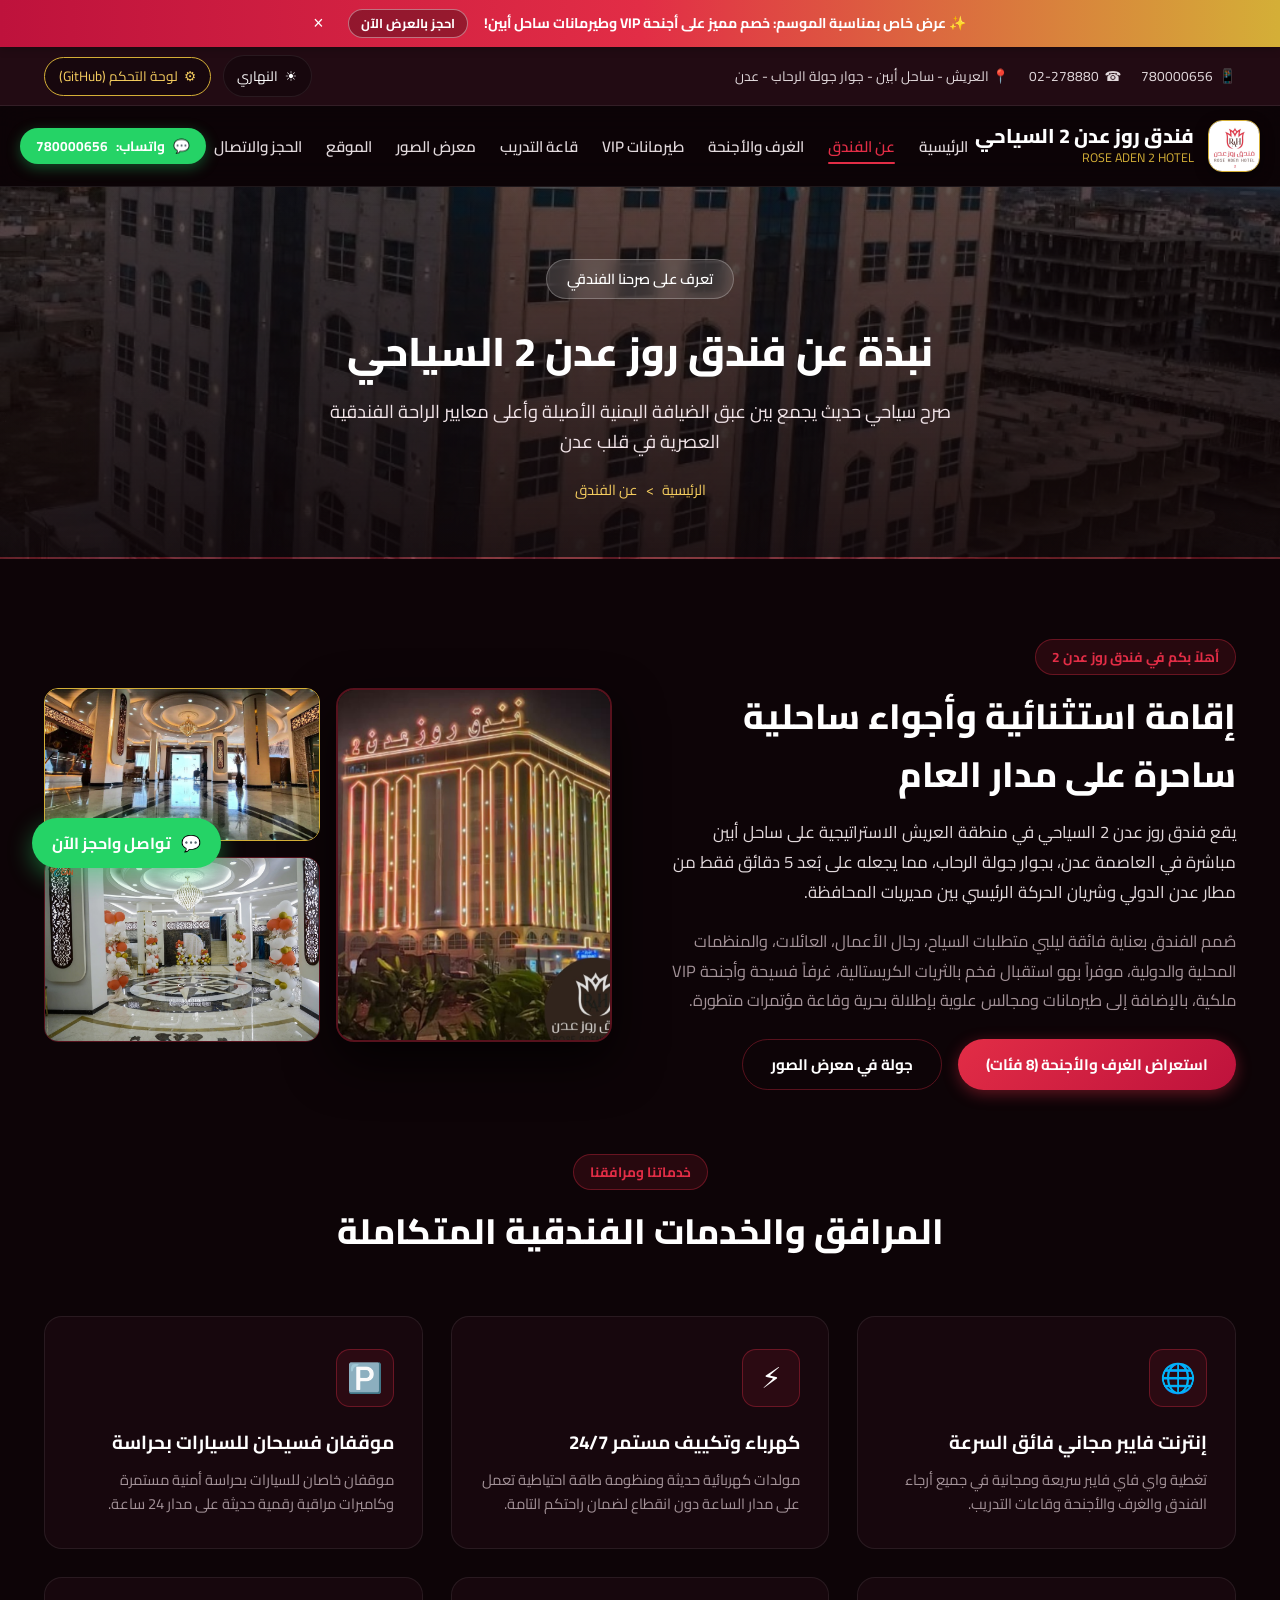
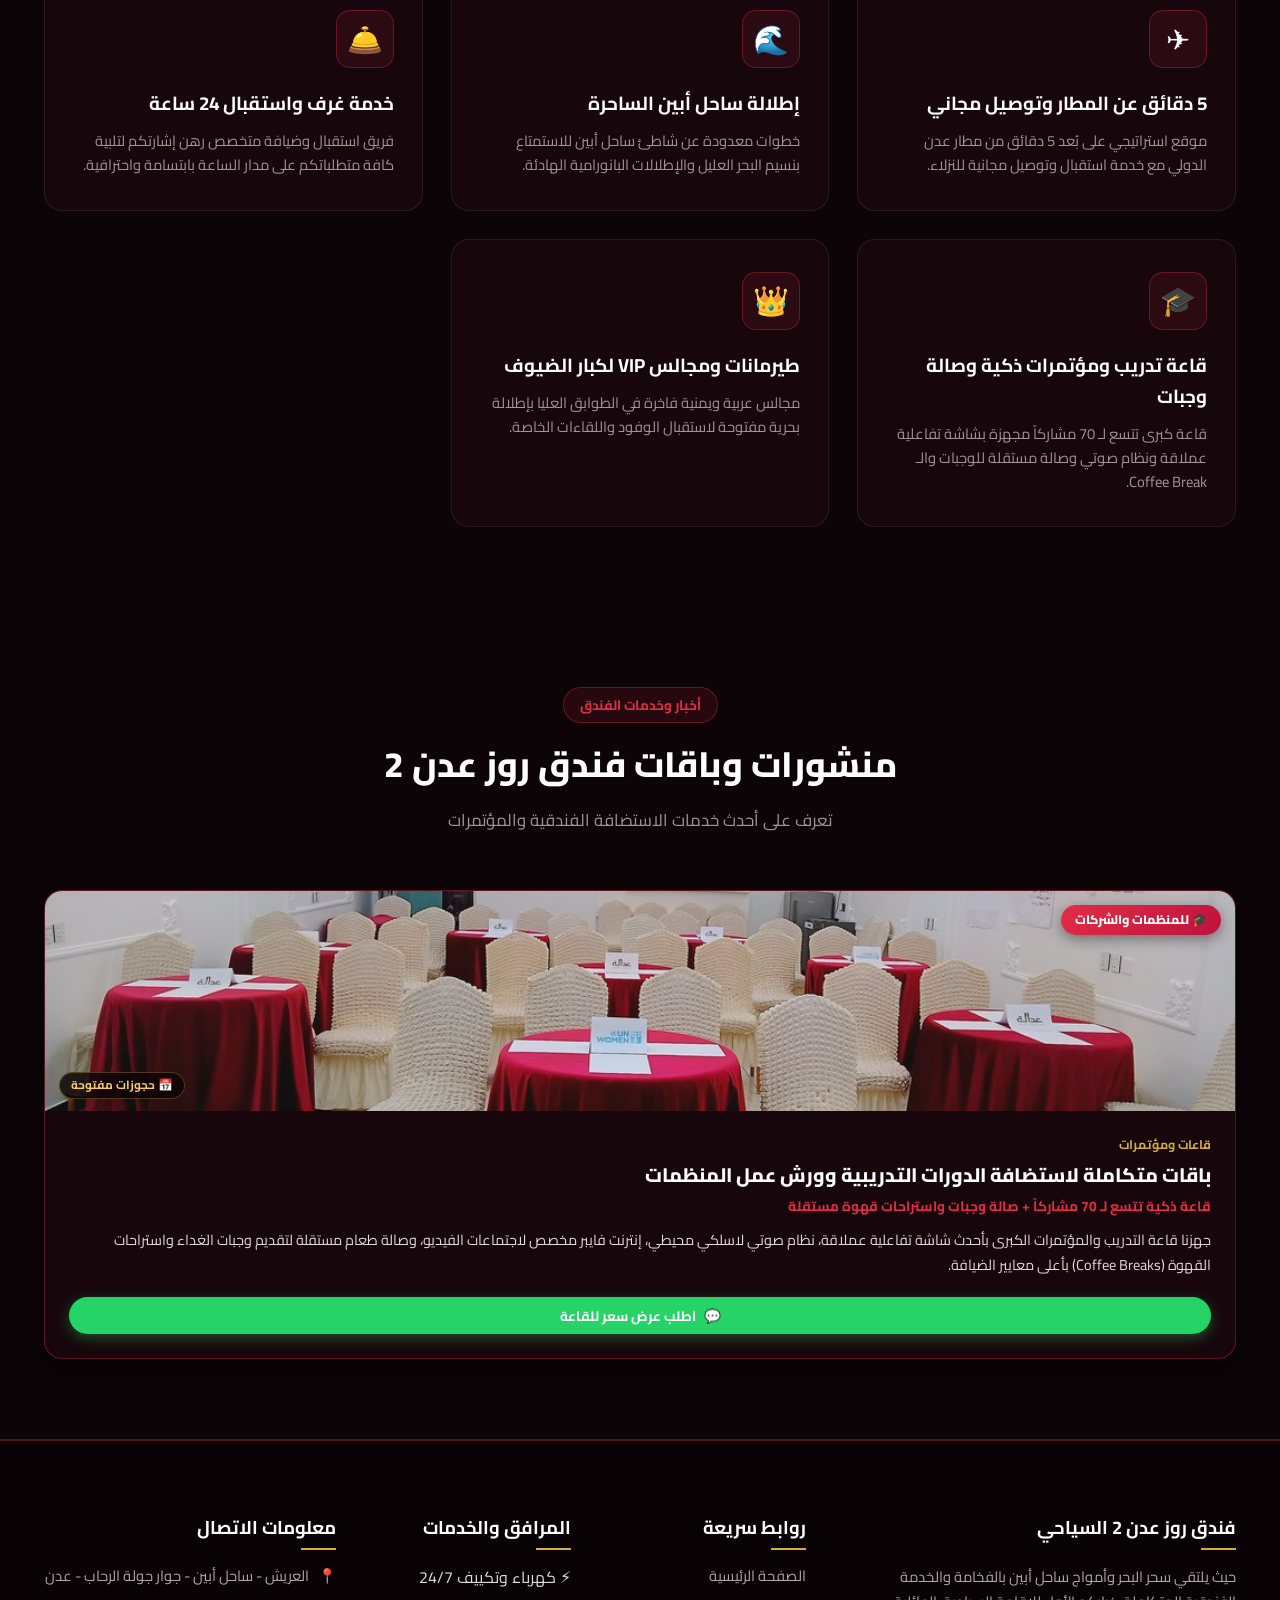
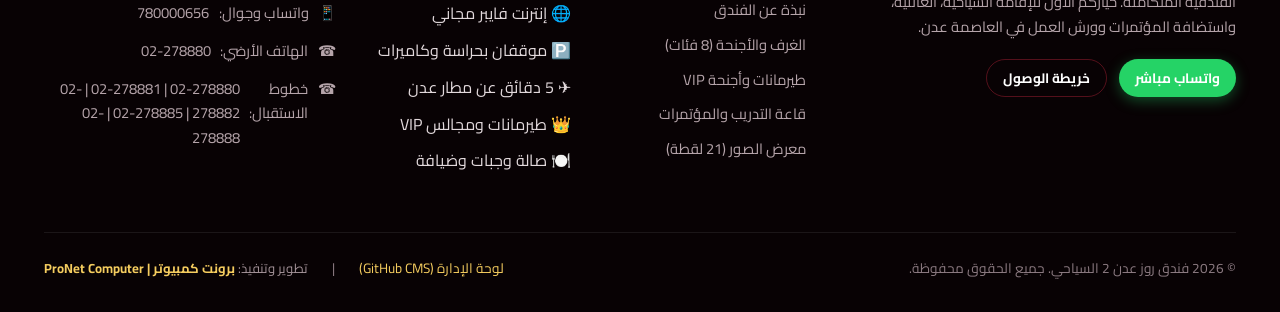
<file: about.html>
<!DOCTYPE html>
<html lang="ar" dir="rtl" data-theme="dark">
<head>
  <meta charset="UTF-8">
  <meta name="viewport" content="width=device-width, initial-scale=1.0">
  <title>عن الفندق | فندق روز عدن 2 السياحي</title>
  <meta name="description" content="نبذة عن فندق روز عدن 2 السياحي - العريش، ساحل أبين، عدن. صرح فندقي حديث يجمع بين الضيافة الأصيلة والراحة العصرية.">
  <link rel="icon" type="image/jpeg" href="assets/images/favicon.jpg">
  <link rel="preconnect" href="https://fonts.googleapis.com">
  <link rel="preconnect" href="https://fonts.gstatic.com" crossorigin>
  <link href="https://fonts.googleapis.com/css2?family=Cairo:wght@400;600;700;800;900&family=Poppins:wght@400;500;600;700&display=swap" rel="stylesheet">
  <link rel="stylesheet" href="assets/css/variables.css">
  <link rel="stylesheet" href="assets/css/main.css">
  <link rel="stylesheet" href="assets/css/components.css">
  <link rel="stylesheet" href="assets/css/responsive.css">
</head>
<body data-page="about">

  <!-- Top Announcement & Contact Bar -->
  <div class="top-bar">
    <div class="container top-bar-content">
      <div class="top-bar-info">
        <a href="tel:+967780000656"><span>📱</span> <span data-bind="hotel-whatsapp">780000656</span></a>
        <a href="tel:02278880"><span>☎️</span> 02-278880</a>
        <span>📍 <span data-bind="hotel-address">العريش - ساحل أبين - جوار جولة الرحاب - عدن</span></span>
      </div>
      <div class="top-bar-actions">
        <button class="tool-btn" onclick="toggleTheme()" id="themeBtn">
          <span id="themeBtnIcon">☀️</span>
          <span id="themeBtnText">النهاري</span>
        </button>
        <a href="admin/index.html" class="tool-btn" style="border-color: var(--luxury-gold); color: var(--luxury-gold-light);">
          <span>⚙️</span> لوحة التحكم (GitHub)
        </a>
      </div>
    </div>
  </div>

  <!-- Main Navigation Header -->
  <header class="main-header">
    <div class="container navbar">
      <a href="index.html" class="brand-logo">
        <img src="assets/images/logo.jpg" alt="شعار فندق روز عدن 2">
        <div class="brand-text">
          <h1 data-bind="hotel-name">فندق روز عدن 2</h1>
          <span>ROSE ADEN 2 HOTEL</span>
        </div>
      </a>

      <!-- Desktop & Mobile Links -->
      <nav class="nav-links" id="navLinks">
        <a href="index.html" class="">الرئيسية</a>
        <a href="about.html" class="active">عن الفندق</a>
        <a href="rooms.html" class="">الغرف والأجنحة</a>
        <a href="vip-suites.html" class="">طيرمانات VIP</a>
        <a href="training-hall.html" class="">قاعة التدريب</a>
        <a href="gallery.html" class="">معرض الصور</a>
        <a href="location.html" class="">الموقع</a>
        <a href="contact.html" class="">الحجز والاتصال</a>
      </nav>

      <div class="header-tools">
        <a href="https://wa.me/967780000656" target="_blank" class="btn btn-whatsapp btn-sm">
          <span>💬</span> واتساب: <span data-bind="hotel-whatsapp">780000656</span>
        </a>
        <button class="mobile-toggle" id="mobileToggle" aria-label="القائمة">&#9776;</button>
      </div>
    </div>
  </header>

  <div class="page-hero">
    <div class="container">
      <span class="hero-badge" data-page-bind="hero_badge_ar">تعرف على صرحنا الفندقي</span>
      <h1 class="page-hero-title" data-page-bind="hero_title_ar">نبذة عن فندق روز عدن 2 السياحي</h1>
      <p class="page-hero-subtitle" data-page-bind="hero_subtitle_ar">صرح سياحي حديث يجمع بين عبق الضيافة اليمنية الأصيلة وأعلى معايير الراحة الفندقية العصرية في قلب عدن</p>
      <div class="breadcrumbs">
        <a href="index.html">الرئيسية</a> &gt; <span>عن الفندق</span>
      </div>
    </div>
  </div>

  <section class="section">
    <div class="container">
      <div style="display: grid; grid-template-columns: 1fr 1fr; gap: 3.5rem; align-items: center; margin-bottom: 4rem;">
        <div>
          <span class="section-badge" data-page-bind="intro_badge_ar">أهلاً بكم في فندق روز عدن 2</span>
          <h2 class="section-title" style="text-align: right;" data-page-bind="intro_title_ar">إقامة استثنائية وأجواء ساحلية ساحرة على مدار العام</h2>
          <p style="font-size: 1.05rem; line-height: 1.8; color: var(--text-secondary); margin-bottom: 1.25rem;" data-page-bind="intro_desc_ar">
            يقع فندق روز عدن 2 السياحي في منطقة العريش الاستراتيجية على ساحل أبين مباشرة في العاصمة عدن، بجوار جولة الرحاب، مما يجعله على بُعد 5 دقائق فقط من مطار عدن الدولي وشريان الحركة الرئيسي بين مديريات المحافظة.
          </p>
          <p style="font-size: 1.02rem; line-height: 1.8; color: var(--text-muted); margin-bottom: 1.5rem;" data-page-bind="intro_extra_ar">
            صُمم الفندق بعناية فائقة ليلبي متطلبات السياح، رجال الأعمال، العائلات، والمنظمات المحلية والدولية، موفراً بهو استقبال فخم بالثريات الكريستالية، غرفاً فسيحة وأجنحة VIP ملكية، بالإضافة إلى طيرمانات ومجالس علوية بإطلالة بحرية وقاعة مؤتمرات متطورة.
          </p>
          <div style="display: flex; gap: 1rem; flex-wrap: wrap;">
            <a href="rooms.html" class="btn btn-primary">استعراض الغرف والأجنحة (8 فئات)</a>
            <a href="gallery.html" class="btn btn-outline">جولة في معرض الصور</a>
          </div>
        </div>
        <div style="display: grid; grid-template-columns: 1fr 1fr; gap: 1rem;">
          <img src="assets/images/ros2-exterior-night-neon.jpg" alt="واجهة فندق روز عدن 2 ليلاً" style="border-radius: var(--radius-lg); box-shadow: var(--shadow-lg); border: 2px solid var(--border-accent); height: 100%; object-fit: cover;">
          <div style="display: grid; gap: 1rem;">
            <img src="assets/images/ros2-lobby-chandeliers.jpg" alt="صالة الاستقبال الفاخرة" style="border-radius: var(--radius-md); border: 1px solid var(--luxury-gold);">
            <img src="assets/images/ros2-lobby-grand-entrance.jpg" alt="بهو المدخل الرئيسي" style="border-radius: var(--radius-md); border: 1px solid var(--border-accent);">
          </div>
        </div>
      </div>

      <div class="section-header">
        <span class="section-badge">خدماتنا ومرافقنا</span>
        <h2 class="section-title">المرافق والخدمات الفندقية المتكاملة</h2>
      </div>

      <div class="amenities-grid" id="aboutAmenitiesGrid">
        <div class="amenity-card">
          <div class="amenity-icon">🌐</div>
          <h3 class="amenity-title">إنترنت فايبر مجاني فائق السرعة</h3>
          <p class="amenity-desc">تغطية واي فاي فايبر سريعة ومجانية في جميع أرجاء الفندق والغرف والأجنحة وقاعات التدريب.</p>
        </div>
        <div class="amenity-card">
          <div class="amenity-icon">⚡</div>
          <h3 class="amenity-title">كهرباء وتكييف مستمر 24/7</h3>
          <p class="amenity-desc">مولدات كهربائية حديثة ومنظومة طاقة احتياطية تعمل على مدار الساعة دون انقطاع لضمان راحتكم التامة.</p>
        </div>
        <div class="amenity-card">
          <div class="amenity-icon">🅿️</div>
          <h3 class="amenity-title">موقفان فسيحان للسيارات بحراسة</h3>
          <p class="amenity-desc">موقفان خاصان للسيارات بحراسة أمنية مستمرة وكاميرات مراقبة رقمية حديثة على مدار 24 ساعة.</p>
        </div>
        <div class="amenity-card">
          <div class="amenity-icon">✈️</div>
          <h3 class="amenity-title">5 دقائق عن المطار وتوصيل مجاني</h3>
          <p class="amenity-desc">موقع استراتيجي على بُعد 5 دقائق من مطار عدن الدولي مع خدمة استقبال وتوصيل مجانية للنزلاء.</p>
        </div>
        <div class="amenity-card">
          <div class="amenity-icon">🌊</div>
          <h3 class="amenity-title">إطلالة ساحل أبين الساحرة</h3>
          <p class="amenity-desc">خطوات معدودة عن شاطئ ساحل أبين للاستمتاع بنسيم البحر العليل والإطلالات البانورامية الهادئة.</p>
        </div>
        <div class="amenity-card">
          <div class="amenity-icon">🛎️</div>
          <h3 class="amenity-title">خدمة غرف واستقبال 24 ساعة</h3>
          <p class="amenity-desc">فريق استقبال وضيافة متخصص رهن إشارتكم لتلبية كافة متطلباتكم على مدار الساعة بابتسامة واحترافية.</p>
        </div>
        <div class="amenity-card">
          <div class="amenity-icon">🎓</div>
          <h3 class="amenity-title">قاعة تدريب ومؤتمرات ذكية وصالة وجبات</h3>
          <p class="amenity-desc">قاعة كبرى تتسع لـ 70 مشاركاً مجهزة بشاشة تفاعلية عملاقة ونظام صوتي وصالة مستقلة للوجبات والـ Coffee Break.</p>
        </div>
        <div class="amenity-card">
          <div class="amenity-icon">👑</div>
          <h3 class="amenity-title">طيرمانات ومجالس VIP لكبار الضيوف</h3>
          <p class="amenity-desc">مجالس عربية ويمنية فاخرة في الطوابق العليا بإطلالة بحرية مفتوحة لاستقبال الوفود واللقاءات الخاصة.</p>
        </div>
      </div>
    </div>
  </section>

  <!-- Dynamic Page Posts & Promotions Section -->
  <section class="section" id="pagePostsSection" style="display: block;">
    <div class="container">
      <div class="section-header">
        <span class="section-badge" data-page-bind="posts_section_badge_ar">أخبار وخدمات الفندق</span>
        <h2 class="section-title" data-page-bind="posts_section_title_ar">منشورات وباقات فندق روز عدن 2</h2>
        <p class="section-desc" data-page-bind="posts_section_desc_ar">تعرف على أحدث خدمات الاستضافة الفندقية والمؤتمرات</p>
      </div>
      <div class="posts-grid" id="pagePostsGrid">
        <article class="post-card">
          <div class="post-card-media">
            <img src="assets/images/training-hall.jpg" alt="باقات متكاملة لاستضافة الدورات التدريبية وورش عمل المنظمات" loading="lazy">
            <span class="post-badge">🎓 للمنظمات والشركات</span>
            <span class="post-date-pill">📅 حجوزات مفتوحة</span>
          </div>
          <div class="post-card-body">
            <div class="post-category">قاعات ومؤتمرات</div>
            <h3 class="post-title">باقات متكاملة لاستضافة الدورات التدريبية وورش عمل المنظمات</h3>
            <div class="post-subtitle">قاعة ذكية تتسع لـ 70 مشاركاً + صالة وجبات واستراحات قهوة مستقلة</div>
            <p class="post-content">جهزنا قاعة التدريب والمؤتمرات الكبرى بأحدث شاشة تفاعلية عملاقة، نظام صوتي لاسلكي محيطي، إنترنت فايبر مخصص لاجتماعات الفيديو، وصالة طعام مستقلة لتقديم وجبات الغداء واستراحات القهوة (Coffee Breaks) بأعلى معايير الضيافة.</p>
            <a href="https://wa.me/967780000656?text=%D8%A7%D9%84%D8%B3%D9%84%D8%A7%D9%85%20%D8%B9%D9%84%D9%8A%D9%83%D9%85%D8%8C%20%D9%86%D8%B1%D8%BA%D8%A8%20%D9%81%D9%8A%20%D8%B9%D8%B1%D8%B6%20%D8%B3%D8%B9%D8%B1%20%D9%84%D8%AD%D8%AC%D8%B2%20%D9%82%D8%A7%D8%B9%D8%A9%20%D8%A7%D9%84%D8%AA%D8%AF%D8%B1%D9%8A%D8%A8" target="_blank" class="btn btn-whatsapp btn-sm" style="width: 100%;">
              <span>💬</span> اطلب عرض سعر للقاعة
            </a>
          </div>
        </article>
      </div>
    </div>
  </section>

  <!-- Floating WhatsApp Button -->
  <a href="https://wa.me/967780000656?text=%D8%A7%D9%84%D8%B3%D9%84%D8%A7%D9%85%20%D8%B9%D9%84%D9%8A%D9%83%D9%85%D8%8C%20%D8%A3%D9%88%D8%AF%20%D8%A7%D9%84%D8%A7%D8%B3%D8%AA%D9%81%D8%B3%D8%A7%D8%B1%20%D8%B9%D9%86%20%D8%A7%D9%84%D8%AD%D8%AC%D8%B2%20%D9%81%D9%8A%20%D9%81%D9%86%D8%AF%D9%82%20%D8%B1%D9%88%D8%B2%20%D8%B9%D8%AF%D9%86%202" class="whatsapp-floating" target="_blank" title="تواصل عبر واتساب">
    <span>💬</span> تواصل واحجز الآن
  </a>

  <!-- Main Footer -->
  <footer class="main-footer">
    <div class="container">
      <div class="footer-grid">
        <div class="footer-col footer-about">
          <h4 data-bind="hotel-name">فندق روز عدن 2 السياحي</h4>
          <p>
            حيث يلتقي سحر البحر وأمواج ساحل أبين بالفخامة والخدمة الفندقية المتكاملة. خياركم الأول للإقامة السياحية، العائلية، واستضافة المؤتمرات وورش العمل في العاصمة عدن.
          </p>
          <div style="display: flex; gap: 0.75rem; margin-top: 1rem;">
            <a href="https://wa.me/967780000656" class="btn btn-whatsapp btn-sm" target="_blank">واتساب مباشر</a>
            <a href="contact.html" class="btn btn-outline btn-sm">خريطة الوصول</a>
          </div>
        </div>

        <div class="footer-col footer-links">
          <h4>روابط سريعة</h4>
          <ul>
            <li><a href="index.html">الصفحة الرئيسية</a></li>
            <li><a href="about.html">نبذة عن الفندق</a></li>
            <li><a href="rooms.html">الغرف والأجنحة (8 فئات)</a></li>
            <li><a href="vip-suites.html">طيرمانات وأجنحة VIP</a></li>
            <li><a href="training-hall.html">قاعة التدريب والمؤتمرات</a></li>
            <li><a href="gallery.html">معرض الصور (21 لقطة)</a></li>
          </ul>
        </div>

        <div class="footer-col footer-links">
          <h4>المرافق والخدمات</h4>
          <ul>
            <li><span>⚡</span> كهرباء وتكييف 24/7</li>
            <li><span>🌐</span> إنترنت فايبر مجاني</li>
            <li><span>🅿️</span> موقفان بحراسة وكاميرات</li>
            <li><span>✈️</span> 5 دقائق عن مطار عدن</li>
            <li><span>👑</span> طيرمانات ومجالس VIP</li>
            <li><span>🍽️</span> صالة وجبات وضيافة</li>
          </ul>
        </div>

        <div class="footer-col footer-contact">
          <h4>معلومات الاتصال</h4>
          <ul>
            <li><span>📍</span> <span data-bind="hotel-address">العريش - ساحل أبين - جوار جولة الرحاب - عدن</span></li>
            <li><span>📱</span> واتساب وجوال: <a href="https://wa.me/967780000656" data-bind="hotel-whatsapp">780000656</a></li>
            <li><span>☎️</span> الهاتف الأرضي: <a href="tel:02278880">02-278880</a></li>
            <li><span>☎️</span> خطوط الاستقبال: <span data-bind="hotel-phones">02-278880 | 02-278881 | 02-278882 | 02-278885 | 02-278888</span></li>
          </ul>
        </div>
      </div>

      <div class="footer-bottom">
        <div>&copy; 2026 فندق روز عدن 2 السياحي. جميع الحقوق محفوظة.</div>
        <div style="display: flex; gap: 1.5rem; align-items: center;">
          <a href="admin/index.html">لوحة الإدارة (GitHub CMS)</a>
          <span>|</span>
          <span style="font-size: 0.82rem; color: #a39298;">
            تطوير وتنفيذ: <strong style="color: var(--luxury-gold-light);">برونت كمبيوتر | ProNet Computer</strong>
          </span>
        </div>
      </div>
    </div>
  </footer>

  <!-- Scripts -->
  <script src="assets/js/main.js"></script>
  <script src="assets/js/booking.js"></script>
  <script src="assets/js/gallery.js"></script>
</body>
</html>
</file>
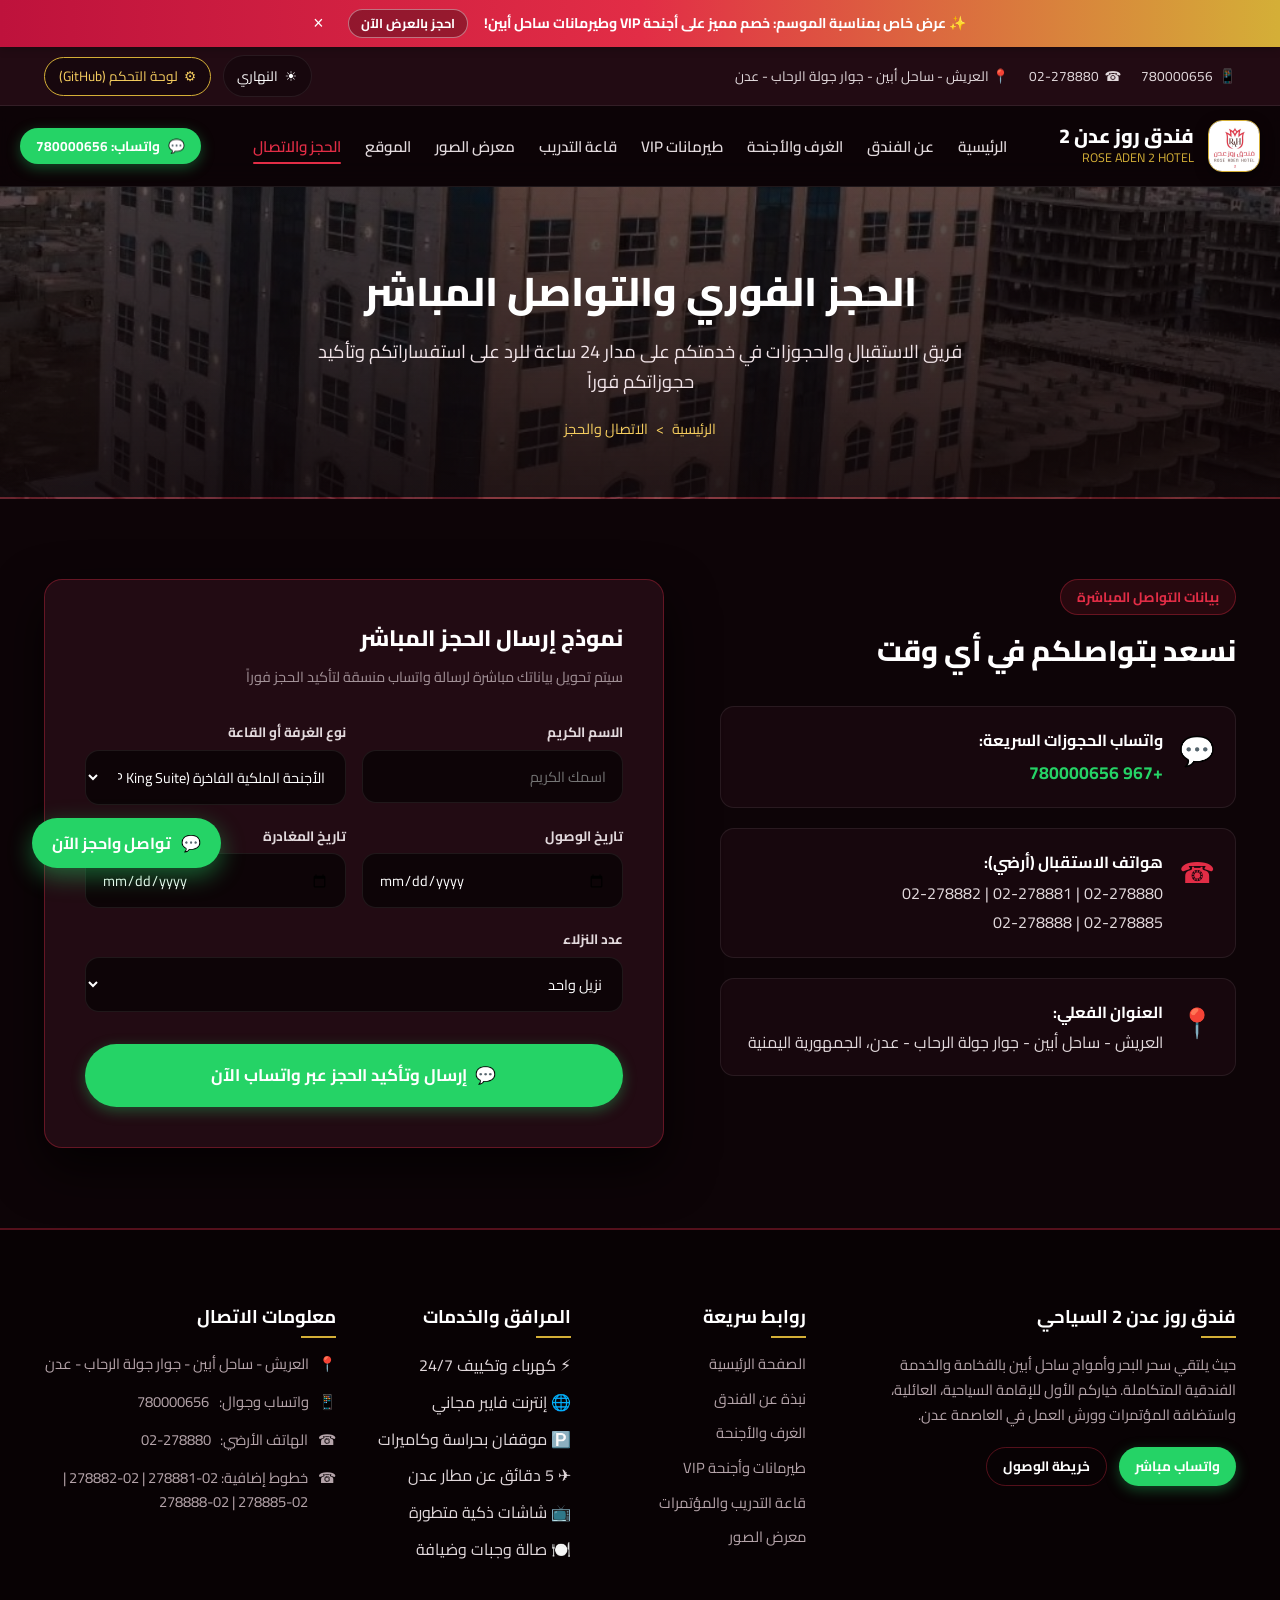
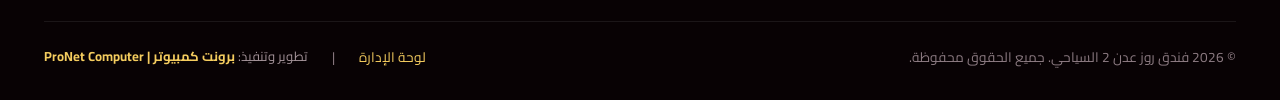
<file: contact.html>
<!DOCTYPE html>
<html lang="ar" dir="rtl" data-theme="dark">
<head>
  <meta charset="UTF-8">
  <meta name="viewport" content="width=device-width, initial-scale=1.0">
  <title>الاتصال والحجز | فندق روز عدن 2 السياحي</title>
  <meta name="description" content="فندق روز عدن 2 السياحي - العريش، ساحل أبين، عدن. أرقى غرف وأجنحة VIP، طيرمانات بإطلالة بحرية، قاعة تدريب مجهزة بأحدث الشاشات الذكية، وإنترنت فايبر عالي السرعة.">
  <link rel="icon" type="image/jpeg" href="assets/images/favicon.jpg">
  
  <!-- Google Fonts: Cairo & Poppins -->
  <link rel="preconnect" href="https://fonts.googleapis.com">
  <link rel="preconnect" href="https://fonts.gstatic.com" crossorigin>
  <link href="https://fonts.googleapis.com/css2?family=Cairo:wght@400;600;700;800;900&family=Poppins:wght@400;500;600;700&display=swap" rel="stylesheet">
  
  <!-- Modular Stylesheets -->
  <link rel="stylesheet" href="assets/css/variables.css">
  <link rel="stylesheet" href="assets/css/main.css">
  <link rel="stylesheet" href="assets/css/components.css">
  <link rel="stylesheet" href="assets/css/responsive.css">
</head>
<body data-page="contact">

  <!-- Top Announcement & Contact Bar -->
  <div class="top-bar">
    <div class="container top-bar-content">
      <div class="top-bar-info">
        <a href="tel:+967780000656"><span>📱</span> 780000656</a>
        <a href="tel:02278880"><span>☎️</span> 02-278880</a>
        <span>📍 العريش - ساحل أبين - جوار جولة الرحاب - عدن</span>
      </div>
      <div class="top-bar-actions">
        <button class="tool-btn" onclick="toggleTheme()" id="themeBtn">
          <span id="themeBtnIcon">☀️</span>
          <span id="themeBtnText">النهاري</span>
        </button>
        <a href="admin/index.html" class="tool-btn" style="border-color: var(--luxury-gold); color: var(--luxury-gold-light);">
          <span>⚙️</span> لوحة التحكم (GitHub)
        </a>
      </div>
    </div>
  </div>

  <!-- Main Navigation Header -->
  <header class="main-header">
    <div class="container navbar">
      <a href="index.html" class="brand-logo">
        <img src="assets/images/logo.jpg" alt="شعار فندق روز عدن 2">
        <div class="brand-text">
          <h1>فندق روز عدن 2</h1>
          <span>ROSE ADEN 2 HOTEL</span>
        </div>
      </a>

      <!-- Desktop & Mobile Links -->
      <nav class="nav-links" id="navLinks">
        <a href="index.html" class="">الرئيسية</a>
        <a href="about.html" class="">عن الفندق</a>
        <a href="rooms.html" class="">الغرف والأجنحة</a>
        <a href="vip-suites.html" class="">طيرمانات VIP</a>
        <a href="training-hall.html" class="">قاعة التدريب</a>
        <a href="gallery.html" class="">معرض الصور</a>
        <a href="location.html" class="">الموقع</a>
        <a href="contact.html" class="active">الحجز والاتصال</a>
      </nav>

      <div class="header-tools">
        <a href="https://wa.me/967780000656" target="_blank" class="btn btn-whatsapp btn-sm">
          <span>💬</span> واتساب: 780000656
        </a>
        <button class="mobile-toggle" id="mobileToggle" aria-label="القائمة">&#9776;</button>
      </div>
    </div>
  </header>

  <div class="page-hero">
    <div class="container">
      <h1 class="page-hero-title" data-page-bind="hero_title_ar">الحجز والتواصل المباشر</h1>
      <p class="page-hero-subtitle" data-page-bind="hero_subtitle_ar">فريق الاستقبال في خدمتكم على مدار 24 ساعة للرد على استفساراتكم وتأكيد حجوزاتكم</p>
      <div class="breadcrumbs">
        <a href="index.html">الرئيسية</a> &gt; <span>الاتصال والحجز</span>
      </div>
    </div>
  </div>

  <section class="section">
    <div class="container">
      <div style="display: grid; grid-template-columns: 1fr 1.2fr; gap: 3.5rem;">
        <div>
          <span class="section-badge">بيانات التواصل المباشرة</span>
          <h2 class="section-title" style="text-align: right; font-size: 1.8rem;">نسعد بتواصلكم في أي وقت</h2>
          
          <div style="display: flex; flex-direction: column; gap: 1.25rem; margin-top: 2rem;">
            <div style="display: flex; gap: 1rem; align-items: flex-start; background: var(--bg-card); padding: 1.25rem; border-radius: var(--radius-md); border: 1px solid var(--border-subtle);">
              <span style="font-size: 1.8rem; color: var(--whatsapp-green);">💬</span>
              <div>
                <strong style="display: block; color: var(--text-primary); margin-bottom: 0.25rem;">واتساب الحجوزات السريعة:</strong>
                <a href="https://wa.me/967780000656" target="_blank" style="color: var(--whatsapp-green); font-weight: 700; font-size: 1.1rem;">+967 780000656</a>
              </div>
            </div>

            <div style="display: flex; gap: 1rem; align-items: flex-start; background: var(--bg-card); padding: 1.25rem; border-radius: var(--radius-md); border: 1px solid var(--border-subtle);">
              <span style="font-size: 1.8rem; color: var(--rose-primary);">☎️</span>
              <div>
                <strong style="display: block; color: var(--text-primary); margin-bottom: 0.25rem;">هواتف الاستقبال (أرضي):</strong>
                <div style="color: var(--text-secondary); line-height: 1.8;">
                  <a href="tel:02278880">02-278880</a> | <a href="tel:02278881">02-278881</a> | <a href="tel:02278882">02-278882</a><br>
                  <a href="tel:02278885">02-278885</a> | <a href="tel:02278888">02-278888</a>
                </div>
              </div>
            </div>

            <div style="display: flex; gap: 1rem; align-items: flex-start; background: var(--bg-card); padding: 1.25rem; border-radius: var(--radius-md); border: 1px solid var(--border-subtle);">
              <span style="font-size: 1.8rem; color: var(--luxury-gold);">📍</span>
              <div>
                <strong style="display: block; color: var(--text-primary); margin-bottom: 0.25rem;">العنوان الفعلي:</strong>
                <span style="color: var(--text-secondary);">العريش - ساحل أبين - جوار جولة الرحاب - عدن، الجمهورية اليمنية</span>
              </div>
            </div>
          </div>
        </div>

        <div>
          <div style="background: var(--bg-surface-elevated); padding: 2.5rem; border-radius: var(--radius-lg); border: 1px solid var(--border-accent); box-shadow: var(--shadow-lg);">
            <h3 style="font-size: 1.4rem; font-weight: 800; margin-bottom: 0.5rem; color: var(--text-primary);">نموذج إرسال الحجز المباشر</h3>
            <p style="font-size: 0.9rem; color: var(--text-muted); margin-bottom: 2rem;">سيتم تحويل بياناتك مباشرة لرسالة واتساب منسقة لتأكيد الحجز فوراً</p>

            <form onsubmit="handleQuickBook(event)">
              <div style="display: grid; grid-template-columns: 1fr 1fr; gap: 1rem; margin-bottom: 1.25rem;">
                <div class="form-group">
                  <label for="bkGuestName">الاسم الكريم</label>
                  <input type="text" id="bkGuestName" class="form-control" placeholder="اسمك الكريم" required>
                </div>
                <div class="form-group">
                  <label for="bkRoomType">نوع الغرفة أو القاعة</label>
                  <select id="bkRoomType" class="form-select">
                    <option value="أجنحة VIP الفاخرة">أجنحة VIP الفاخرة</option>
                    <option value="الغرف العائلية الفاخرة">الغرف العائلية الفاخرة</option>
                    <option value="غرف سريرين (Twin Room)">غرف سريرين (Twin Room)</option>
                    <option value="غرف 3 أسرة واسعة">غرف 3 أسرة واسعة</option>
                    <option value="طيرمانات VIP واستقبال الضيوف">طيرمانات VIP واستقبال الضيوف</option>
                    <option value="قاعة التدريب والمؤتمرات">قاعة التدريب والمؤتمرات</option>
                  </select>
                </div>
              </div>

              <div style="display: grid; grid-template-columns: 1fr 1fr; gap: 1rem; margin-bottom: 1.25rem;">
                <div class="form-group">
                  <label for="bkCheckIn">تاريخ الوصول</label>
                  <input type="date" id="bkCheckIn" class="form-control" required>
                </div>
                <div class="form-group">
                  <label for="bkCheckOut">تاريخ المغادرة</label>
                  <input type="date" id="bkCheckOut" class="form-control">
                </div>
              </div>

              <div class="form-group" style="margin-bottom: 2rem;">
                <label for="bkGuests">عدد النزلاء</label>
                <select id="bkGuests" class="form-select">
                  <option value="1">نزيل واحد</option>
                  <option value="2">نزيلان</option>
                  <option value="3">3 نزلاء</option>
                  <option value="4+">عائلة (4 أشخاص فأكثر)</option>
                </select>
              </div>

              <button type="submit" class="btn btn-whatsapp btn-lg" style="width: 100%;">
                <span>💬</span> إرسال وتأكيد الحجز عبر واتساب الآن
              </button>
            </form>
          </div>
        </div>
      </div>
    </div>
  </section>

    <!-- Dynamic Page Posts & Promotions Section -->
  <section class="section" id="pagePostsSection" style="display: none;">
    <div class="container">
      <div class="section-header">
        <span class="section-badge" data-page-bind="posts_section_badge_ar">أحدث العروض والمنشورات</span>
        <h2 class="section-title" data-page-bind="posts_section_title_ar">عروض ومنشورات فندق روز عدن 2</h2>
        <p class="section-desc" data-page-bind="posts_section_desc_ar">تابع أحدث العروض الموسمية والباقات الفندقية المخصصة لضيوفنا</p>
      </div>
      <div class="posts-grid" id="pagePostsGrid">
      </div>
    </div>
  </section>

  <!-- Floating WhatsApp Button -->
  <a href="https://wa.me/967780000656?text=%D8%A7%D9%84%D8%B3%D9%84%D8%A7%D9%85%20%D8%B9%D9%84%D9%8A%D9%83%D9%85%D8%8C%20%D8%A3%D9%88%D8%AF%20%D8%A7%D9%84%D8%A7%D8%B3%D8%AA%D9%81%D8%B3%D8%A7%D8%B1%20%D8%B9%D9%86%20%D8%A7%D9%84%D8%AD%D8%AC%D8%B2%20%D9%81%D9%8A%20%D9%81%D9%86%D8%AF%D9%82%20%D8%B1%D9%88%D8%B2%20%D8%B9%D8%AF%D9%86%202" class="whatsapp-floating" target="_blank" title="تواصل عبر واتساب">
    <span>💬</span> تواصل واحجز الآن
  </a>

  <!-- Main Footer -->
  <footer class="main-footer">
    <div class="container">
      <div class="footer-grid">
        <div class="footer-col footer-about">
          <h4>فندق روز عدن 2 السياحي</h4>
          <p>
            حيث يلتقي سحر البحر وأمواج ساحل أبين بالفخامة والخدمة الفندقية المتكاملة. خياركم الأول للإقامة السياحية، العائلية، واستضافة المؤتمرات وورش العمل في العاصمة عدن.
          </p>
          <div style="display: flex; gap: 0.75rem; margin-top: 1rem;">
            <a href="https://wa.me/967780000656" class="btn btn-whatsapp btn-sm" target="_blank">واتساب مباشر</a>
            <a href="contact.html" class="btn btn-outline btn-sm">خريطة الوصول</a>
          </div>
        </div>

        <div class="footer-col footer-links">
          <h4>روابط سريعة</h4>
          <ul>
            <li><a href="index.html">الصفحة الرئيسية</a></li>
            <li><a href="about.html">نبذة عن الفندق</a></li>
            <li><a href="rooms.html">الغرف والأجنحة</a></li>
            <li><a href="vip-suites.html">طيرمانات وأجنحة VIP</a></li>
            <li><a href="training-hall.html">قاعة التدريب والمؤتمرات</a></li>
            <li><a href="gallery.html">معرض الصور</a></li>
          </ul>
        </div>

        <div class="footer-col footer-links">
          <h4>المرافق والخدمات</h4>
          <ul>
            <li><span>⚡</span> كهرباء وتكييف 24/7</li>
            <li><span>🌐</span> إنترنت فايبر مجاني</li>
            <li><span>🅿️</span> موقفان بحراسة وكاميرات</li>
            <li><span>✈️</span> 5 دقائق عن مطار عدن</li>
            <li><span>📺</span> شاشات ذكية متطورة</li>
            <li><span>🍽️</span> صالة وجبات وضيافة</li>
          </ul>
        </div>

        <div class="footer-col footer-contact">
          <h4>معلومات الاتصال</h4>
          <ul>
            <li><span>📍</span> العريش - ساحل أبين - جوار جولة الرحاب - عدن</li>
            <li><span>📱</span> واتساب وجوال: <a href="https://wa.me/967780000656">780000656</a></li>
            <li><span>☎️</span> الهاتف الأرضي: <a href="tel:02278880">02-278880</a></li>
            <li><span>☎️</span> خطوط إضافية: 02-278881 | 02-278882 | 02-278885 | 02-278888</li>
          </ul>
        </div>
      </div>

      <div class="footer-bottom">
        <div>&copy; 2026 فندق روز عدن 2 السياحي. جميع الحقوق محفوظة.</div>
        <div style="display: flex; gap: 1.5rem; align-items: center;">
          <a href="admin/index.html">لوحة الإدارة</a>
          <span>|</span>
          <span style="font-size: 0.82rem; color: #a39298;">
            تطوير وتنفيذ: <strong style="color: var(--luxury-gold-light);">برونت كمبيوتر | ProNet Computer</strong>
          </span>
        </div>
      </div>
    </div>
  </footer>

  <!-- Scripts -->
  <script src="assets/js/main.js"></script>
  <script src="assets/js/booking.js"></script>
  <script src="assets/js/gallery.js"></script>
</body>
</html>
</file>
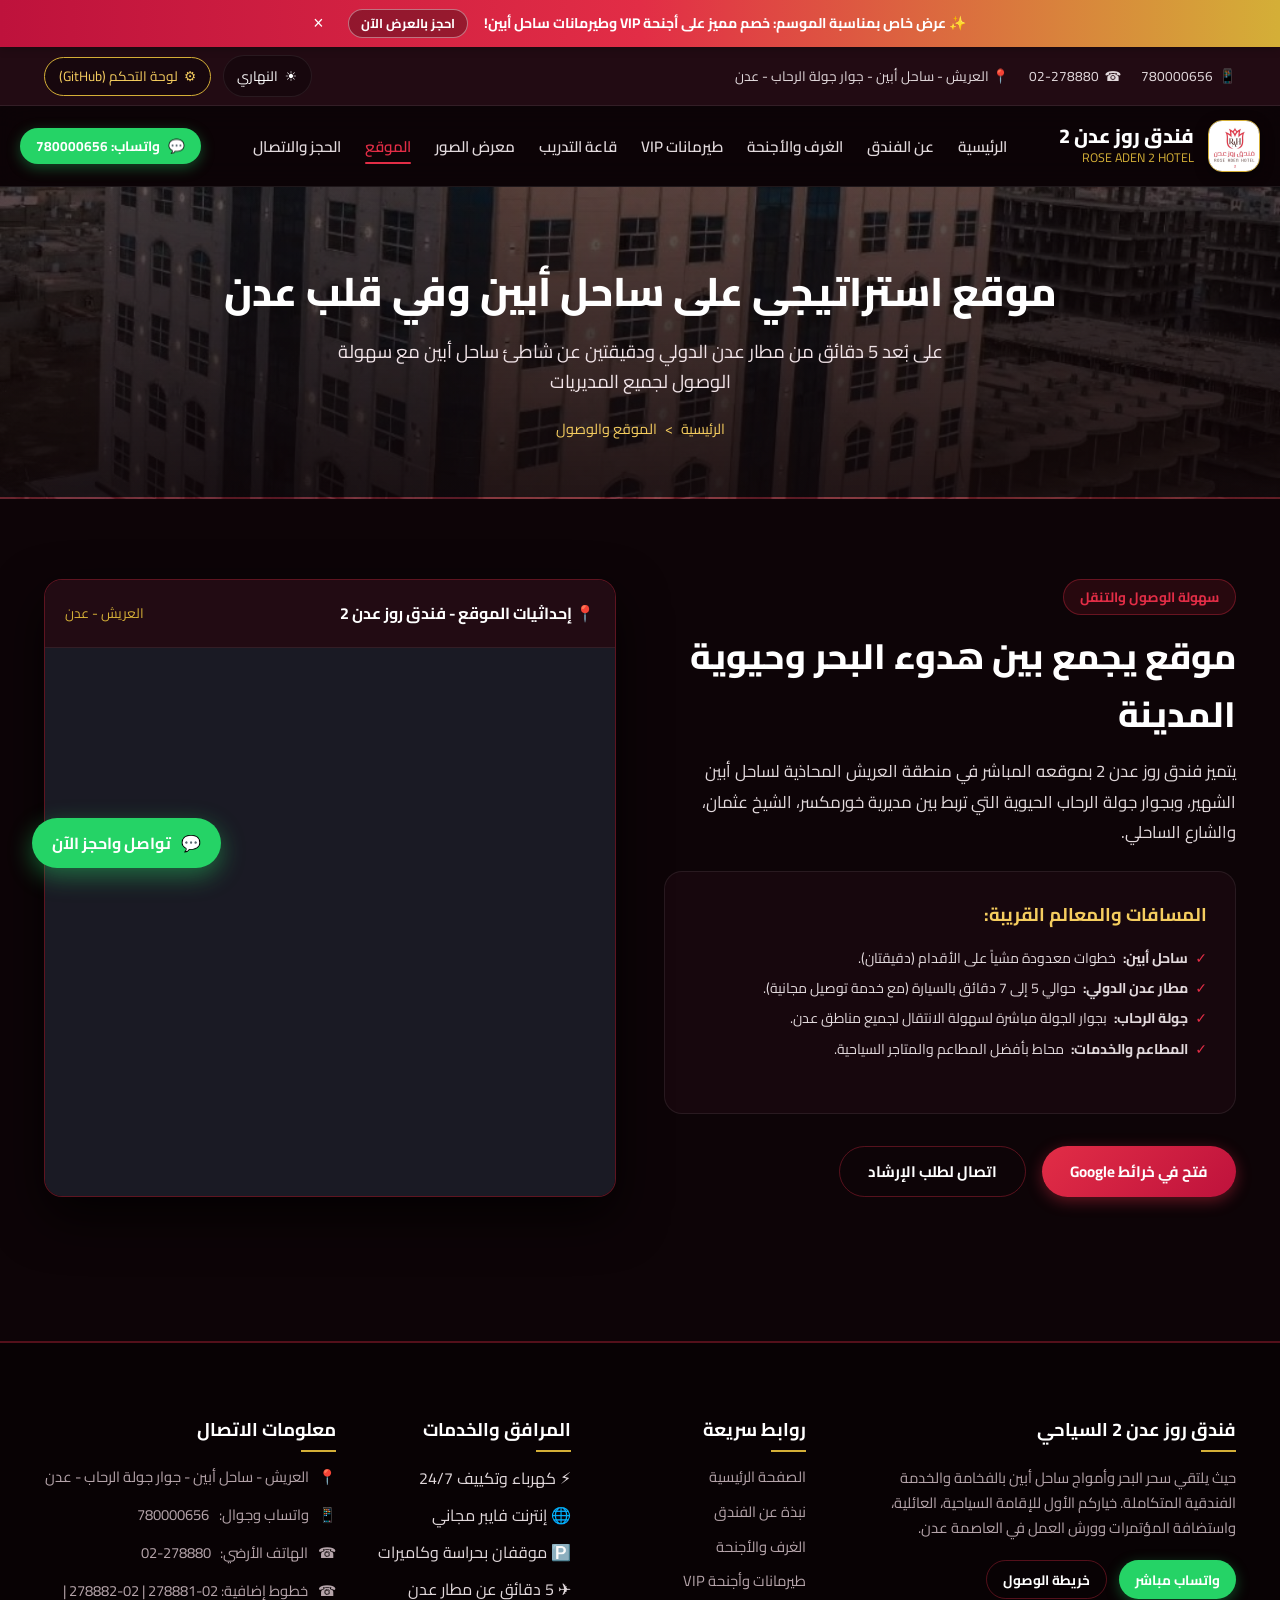
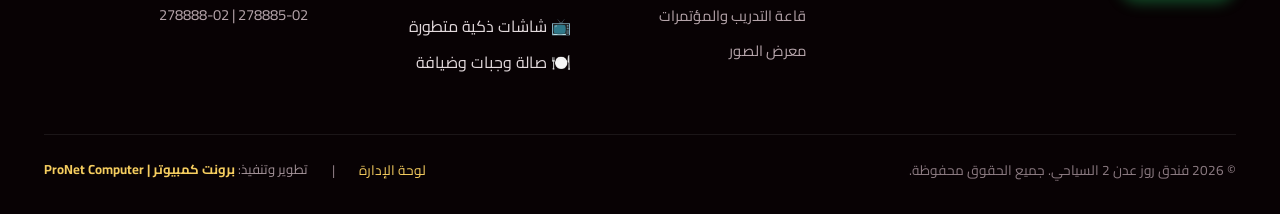
<file: location.html>
<!DOCTYPE html>
<html lang="ar" dir="rtl" data-theme="dark">
<head>
  <meta charset="UTF-8">
  <meta name="viewport" content="width=device-width, initial-scale=1.0">
  <title>الموقع والخريطة | فندق روز عدن 2 السياحي</title>
  <meta name="description" content="فندق روز عدن 2 السياحي - العريش، ساحل أبين، عدن. أرقى غرف وأجنحة VIP، طيرمانات بإطلالة بحرية، قاعة تدريب مجهزة بأحدث الشاشات الذكية، وإنترنت فايبر عالي السرعة.">
  <link rel="icon" type="image/jpeg" href="assets/images/favicon.jpg">
  
  <!-- Google Fonts: Cairo & Poppins -->
  <link rel="preconnect" href="https://fonts.googleapis.com">
  <link rel="preconnect" href="https://fonts.gstatic.com" crossorigin>
  <link href="https://fonts.googleapis.com/css2?family=Cairo:wght@400;600;700;800;900&family=Poppins:wght@400;500;600;700&display=swap" rel="stylesheet">
  
  <!-- Modular Stylesheets -->
  <link rel="stylesheet" href="assets/css/variables.css">
  <link rel="stylesheet" href="assets/css/main.css">
  <link rel="stylesheet" href="assets/css/components.css">
  <link rel="stylesheet" href="assets/css/responsive.css">
</head>
<body data-page="location">

  <!-- Top Announcement & Contact Bar -->
  <div class="top-bar">
    <div class="container top-bar-content">
      <div class="top-bar-info">
        <a href="tel:+967780000656"><span>📱</span> 780000656</a>
        <a href="tel:02278880"><span>☎️</span> 02-278880</a>
        <span>📍 العريش - ساحل أبين - جوار جولة الرحاب - عدن</span>
      </div>
      <div class="top-bar-actions">
        <button class="tool-btn" onclick="toggleTheme()" id="themeBtn">
          <span id="themeBtnIcon">☀️</span>
          <span id="themeBtnText">النهاري</span>
        </button>
        <a href="admin/index.html" class="tool-btn" style="border-color: var(--luxury-gold); color: var(--luxury-gold-light);">
          <span>⚙️</span> لوحة التحكم (GitHub)
        </a>
      </div>
    </div>
  </div>

  <!-- Main Navigation Header -->
  <header class="main-header">
    <div class="container navbar">
      <a href="index.html" class="brand-logo">
        <img src="assets/images/logo.jpg" alt="شعار فندق روز عدن 2">
        <div class="brand-text">
          <h1>فندق روز عدن 2</h1>
          <span>ROSE ADEN 2 HOTEL</span>
        </div>
      </a>

      <!-- Desktop & Mobile Links -->
      <nav class="nav-links" id="navLinks">
        <a href="index.html" class="">الرئيسية</a>
        <a href="about.html" class="">عن الفندق</a>
        <a href="rooms.html" class="">الغرف والأجنحة</a>
        <a href="vip-suites.html" class="">طيرمانات VIP</a>
        <a href="training-hall.html" class="">قاعة التدريب</a>
        <a href="gallery.html" class="">معرض الصور</a>
        <a href="location.html" class="active">الموقع</a>
        <a href="contact.html" class="">الحجز والاتصال</a>
      </nav>

      <div class="header-tools">
        <a href="https://wa.me/967780000656" target="_blank" class="btn btn-whatsapp btn-sm">
          <span>💬</span> واتساب: 780000656
        </a>
        <button class="mobile-toggle" id="mobileToggle" aria-label="القائمة">&#9776;</button>
      </div>
    </div>
  </header>

  <div class="page-hero">
    <div class="container">
      <h1 class="page-hero-title" data-page-bind="hero_title_ar">موقع استراتيجي على ساحل أبين</h1>
      <p class="page-hero-subtitle" data-page-bind="hero_subtitle_ar">العريش، جوار جولة الرحاب - عدن، بالقرب من مطار عدن الدولي وشاطئ البحر</p>
      <div class="breadcrumbs">
        <a href="index.html">الرئيسية</a> &gt; <span>الموقع والوصول</span>
      </div>
    </div>
  </div>

  <section class="section">
    <div class="container">
      <div style="display: grid; grid-template-columns: 1fr 1fr; gap: 3rem; margin-bottom: 4rem;">
        <div>
          <span class="section-badge">سهولة الوصول والتنقل</span>
          <h2 class="section-title" style="text-align: right;">موقع يجمع بين هدوء البحر وحيوية المدينة</h2>
          <p style="font-size: 1.05rem; line-height: 1.8; color: var(--text-secondary); margin-bottom: 1.5rem;">
            يتميز فندق روز عدن 2 بموقعه المباشر في منطقة العريش المحاذية لساحل أبين الشهير، وبجوار جولة الرحاب الحيوية التي تربط بين مديرية خورمكسر، الشيخ عثمان، والشارع الساحلي.
          </p>

          <div style="background: var(--bg-surface); padding: 1.75rem; border-radius: var(--radius-lg); border: 1px solid var(--border-subtle); margin-bottom: 2rem;">
            <h3 style="font-size: 1.15rem; margin-bottom: 1rem; color: var(--luxury-gold-light);">المسافات والمعالم القريبة:</h3>
            <ul class="room-features-list">
              <li><strong>ساحل أبين:</strong> خطوات معدودة مشياً على الأقدام (دقيقتان).</li>
              <li><strong>مطار عدن الدولي:</strong> حوالي 5 إلى 7 دقائق بالسيارة (مع خدمة توصيل مجانية).</li>
              <li><strong>جولة الرحاب:</strong> بجوار الجولة مباشرة لسهولة الانتقال لجميع مناطق عدن.</li>
              <li><strong>المطاعم والخدمات:</strong> محاط بأفضل المطاعم والمتاجر السياحية.</li>
            </ul>
          </div>

          <div style="display: flex; gap: 1rem;">
            <a href="https://maps.google.com/?q=Aden+Al-Arish+Rose+Aden+2" target="_blank" class="btn btn-primary">فتح في خرائط Google</a>
            <a href="tel:+967780000656" class="btn btn-outline">اتصال لطلب الإرشاد</a>
          </div>
        </div>

        <div>
          <div style="background: var(--bg-card); border-radius: var(--radius-lg); overflow: hidden; border: 1px solid var(--border-accent); box-shadow: var(--shadow-lg); height: 100%; min-height: 400px; display: flex; flex-direction: column;">
            <div style="padding: 1.25rem; background: var(--bg-surface-elevated); border-bottom: 1px solid var(--border-subtle); display: flex; align-items: center; justify-content: space-between;">
              <span style="font-weight: 700; color: var(--text-primary);">📍 إحداثيات الموقع - فندق روز عدن 2</span>
              <span style="font-size: 0.85rem; color: var(--luxury-gold);">العريش - عدن</span>
            </div>
            <div style="flex-grow: 1; min-height: 350px; background: #1a1a24; position: relative; display: flex; align-items: center; justify-content: center; text-align: center; padding: 2rem;">
              <iframe src="https://www.google.com/maps/embed?pb=!1m18!1m12!1m3!1d15444.896733291583!2d45.0560824!3d12.8361099!2m3!1f0!2f0!3f0!3m2!1i1024!2i768!4f13.1!3m3!1m2!1s0x16200234a974df83%3A0xe968ce120539116!2sAl%20Arish%2C%20Aden%2C%20Yemen!5e0!3m2!1sen!2s!4v1700000000000!5m2!1sen!2s" width="100%" height="100%" style="border:0; position: absolute; inset: 0;" allowfullscreen="" loading="lazy"></iframe>
            </div>
          </div>
        </div>
      </div>
    </div>
  </section>

    <!-- Dynamic Page Posts & Promotions Section -->
  <section class="section" id="pagePostsSection" style="display: none;">
    <div class="container">
      <div class="section-header">
        <span class="section-badge" data-page-bind="posts_section_badge_ar">أحدث العروض والمنشورات</span>
        <h2 class="section-title" data-page-bind="posts_section_title_ar">عروض ومنشورات فندق روز عدن 2</h2>
        <p class="section-desc" data-page-bind="posts_section_desc_ar">تابع أحدث العروض الموسمية والباقات الفندقية المخصصة لضيوفنا</p>
      </div>
      <div class="posts-grid" id="pagePostsGrid">
      </div>
    </div>
  </section>

  <!-- Floating WhatsApp Button -->
  <a href="https://wa.me/967780000656?text=%D8%A7%D9%84%D8%B3%D9%84%D8%A7%D9%85%20%D8%B9%D9%84%D9%8A%D9%83%D9%85%D8%8C%20%D8%A3%D9%88%D8%AF%20%D8%A7%D9%84%D8%A7%D8%B3%D8%AA%D9%81%D8%B3%D8%A7%D8%B1%20%D8%B9%D9%86%20%D8%A7%D9%84%D8%AD%D8%AC%D8%B2%20%D9%81%D9%8A%20%D9%81%D9%86%D8%AF%D9%82%20%D8%B1%D9%88%D8%B2%20%D8%B9%D8%AF%D9%86%202" class="whatsapp-floating" target="_blank" title="تواصل عبر واتساب">
    <span>💬</span> تواصل واحجز الآن
  </a>

  <!-- Main Footer -->
  <footer class="main-footer">
    <div class="container">
      <div class="footer-grid">
        <div class="footer-col footer-about">
          <h4>فندق روز عدن 2 السياحي</h4>
          <p>
            حيث يلتقي سحر البحر وأمواج ساحل أبين بالفخامة والخدمة الفندقية المتكاملة. خياركم الأول للإقامة السياحية، العائلية، واستضافة المؤتمرات وورش العمل في العاصمة عدن.
          </p>
          <div style="display: flex; gap: 0.75rem; margin-top: 1rem;">
            <a href="https://wa.me/967780000656" class="btn btn-whatsapp btn-sm" target="_blank">واتساب مباشر</a>
            <a href="contact.html" class="btn btn-outline btn-sm">خريطة الوصول</a>
          </div>
        </div>

        <div class="footer-col footer-links">
          <h4>روابط سريعة</h4>
          <ul>
            <li><a href="index.html">الصفحة الرئيسية</a></li>
            <li><a href="about.html">نبذة عن الفندق</a></li>
            <li><a href="rooms.html">الغرف والأجنحة</a></li>
            <li><a href="vip-suites.html">طيرمانات وأجنحة VIP</a></li>
            <li><a href="training-hall.html">قاعة التدريب والمؤتمرات</a></li>
            <li><a href="gallery.html">معرض الصور</a></li>
          </ul>
        </div>

        <div class="footer-col footer-links">
          <h4>المرافق والخدمات</h4>
          <ul>
            <li><span>⚡</span> كهرباء وتكييف 24/7</li>
            <li><span>🌐</span> إنترنت فايبر مجاني</li>
            <li><span>🅿️</span> موقفان بحراسة وكاميرات</li>
            <li><span>✈️</span> 5 دقائق عن مطار عدن</li>
            <li><span>📺</span> شاشات ذكية متطورة</li>
            <li><span>🍽️</span> صالة وجبات وضيافة</li>
          </ul>
        </div>

        <div class="footer-col footer-contact">
          <h4>معلومات الاتصال</h4>
          <ul>
            <li><span>📍</span> العريش - ساحل أبين - جوار جولة الرحاب - عدن</li>
            <li><span>📱</span> واتساب وجوال: <a href="https://wa.me/967780000656">780000656</a></li>
            <li><span>☎️</span> الهاتف الأرضي: <a href="tel:02278880">02-278880</a></li>
            <li><span>☎️</span> خطوط إضافية: 02-278881 | 02-278882 | 02-278885 | 02-278888</li>
          </ul>
        </div>
      </div>

      <div class="footer-bottom">
        <div>&copy; 2026 فندق روز عدن 2 السياحي. جميع الحقوق محفوظة.</div>
        <div style="display: flex; gap: 1.5rem; align-items: center;">
          <a href="admin/index.html">لوحة الإدارة</a>
          <span>|</span>
          <span style="font-size: 0.82rem; color: #a39298;">
            تطوير وتنفيذ: <strong style="color: var(--luxury-gold-light);">برونت كمبيوتر | ProNet Computer</strong>
          </span>
        </div>
      </div>
    </div>
  </footer>

  <!-- Scripts -->
  <script src="assets/js/main.js"></script>
  <script src="assets/js/booking.js"></script>
  <script src="assets/js/gallery.js"></script>
</body>
</html>
</file>
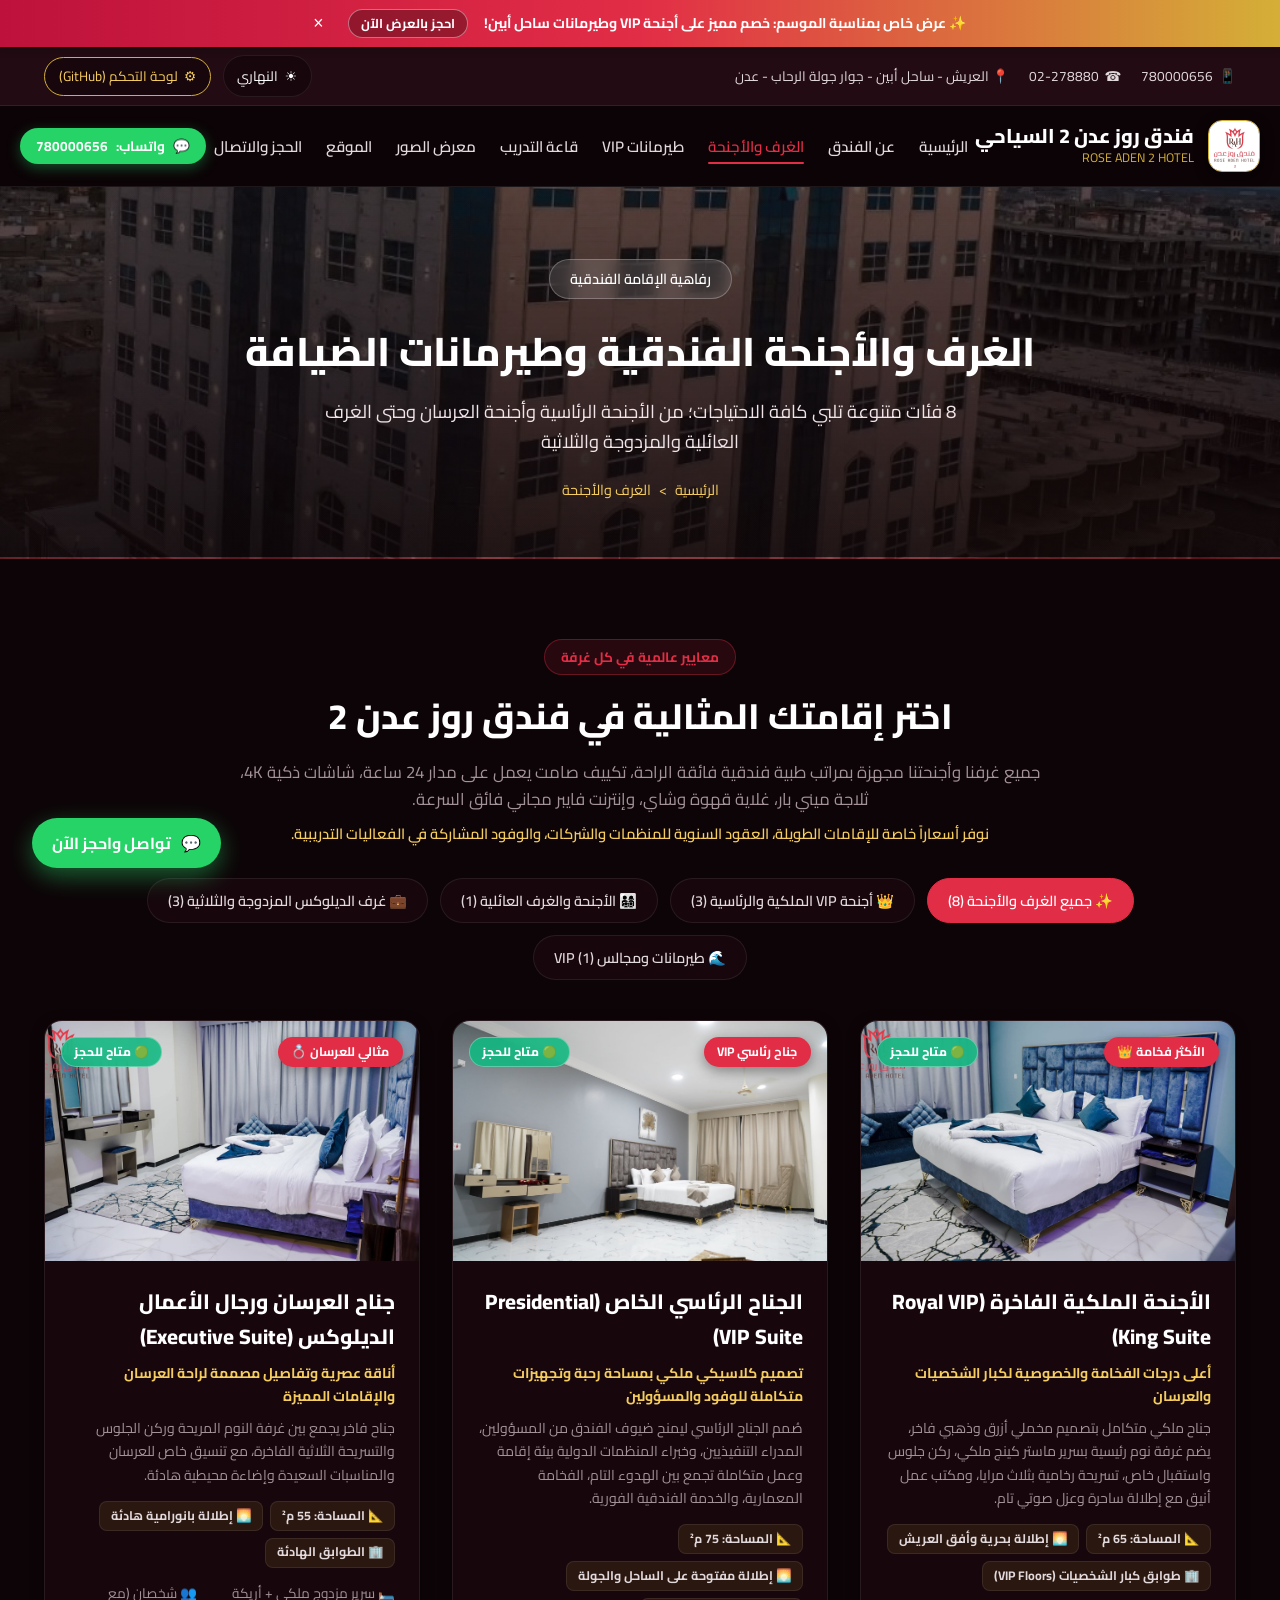
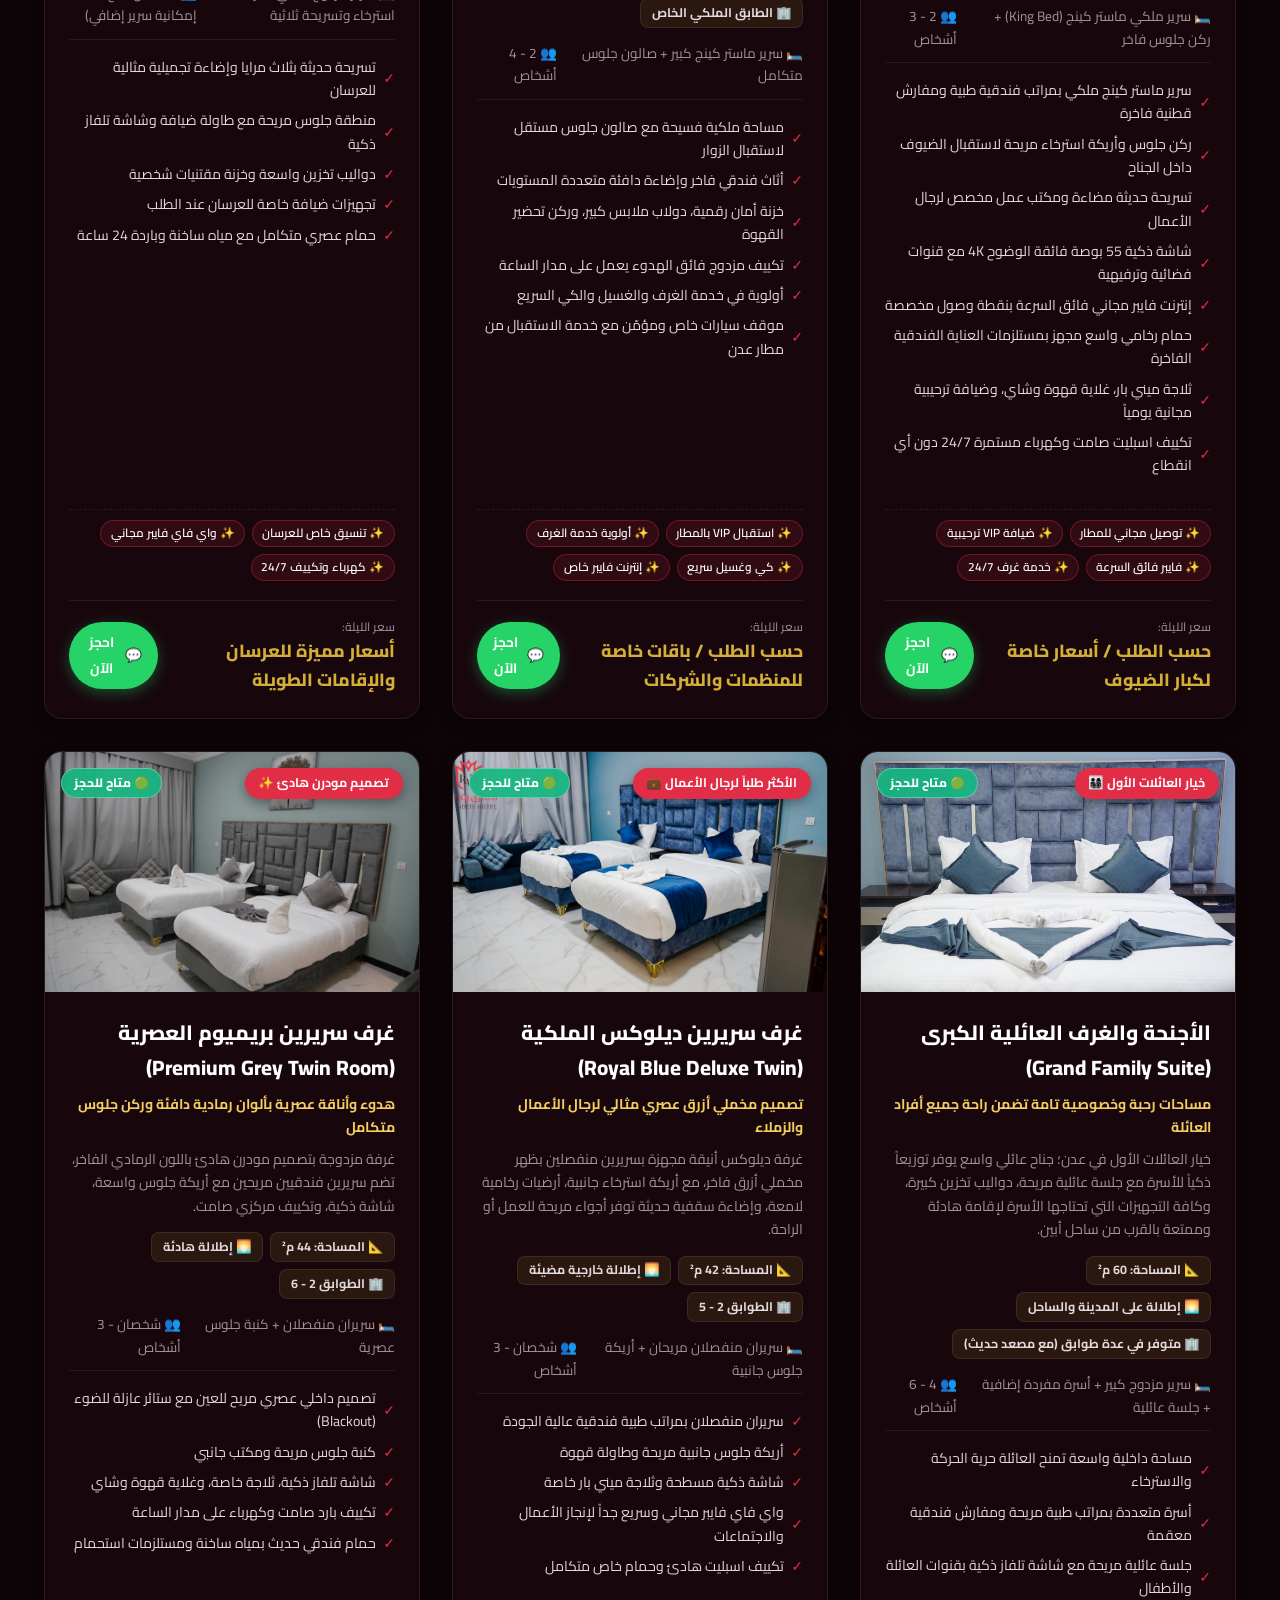
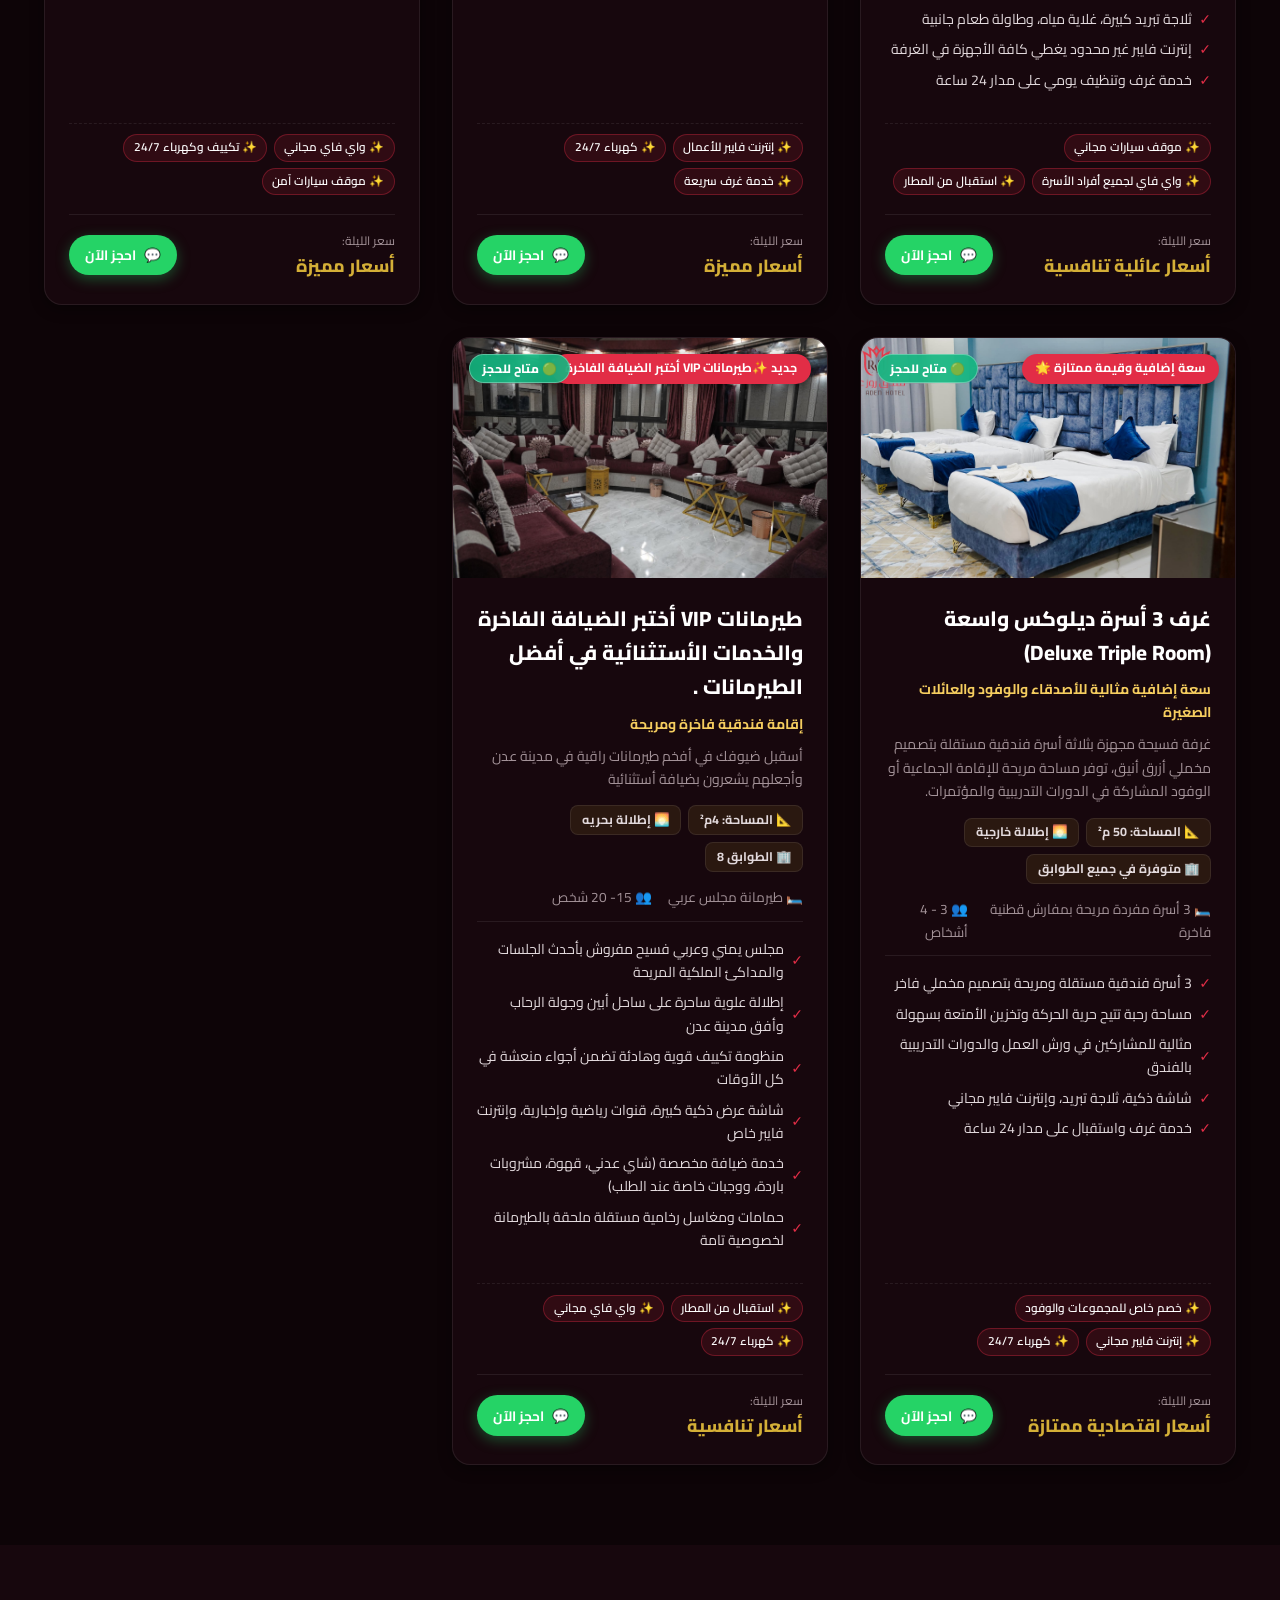
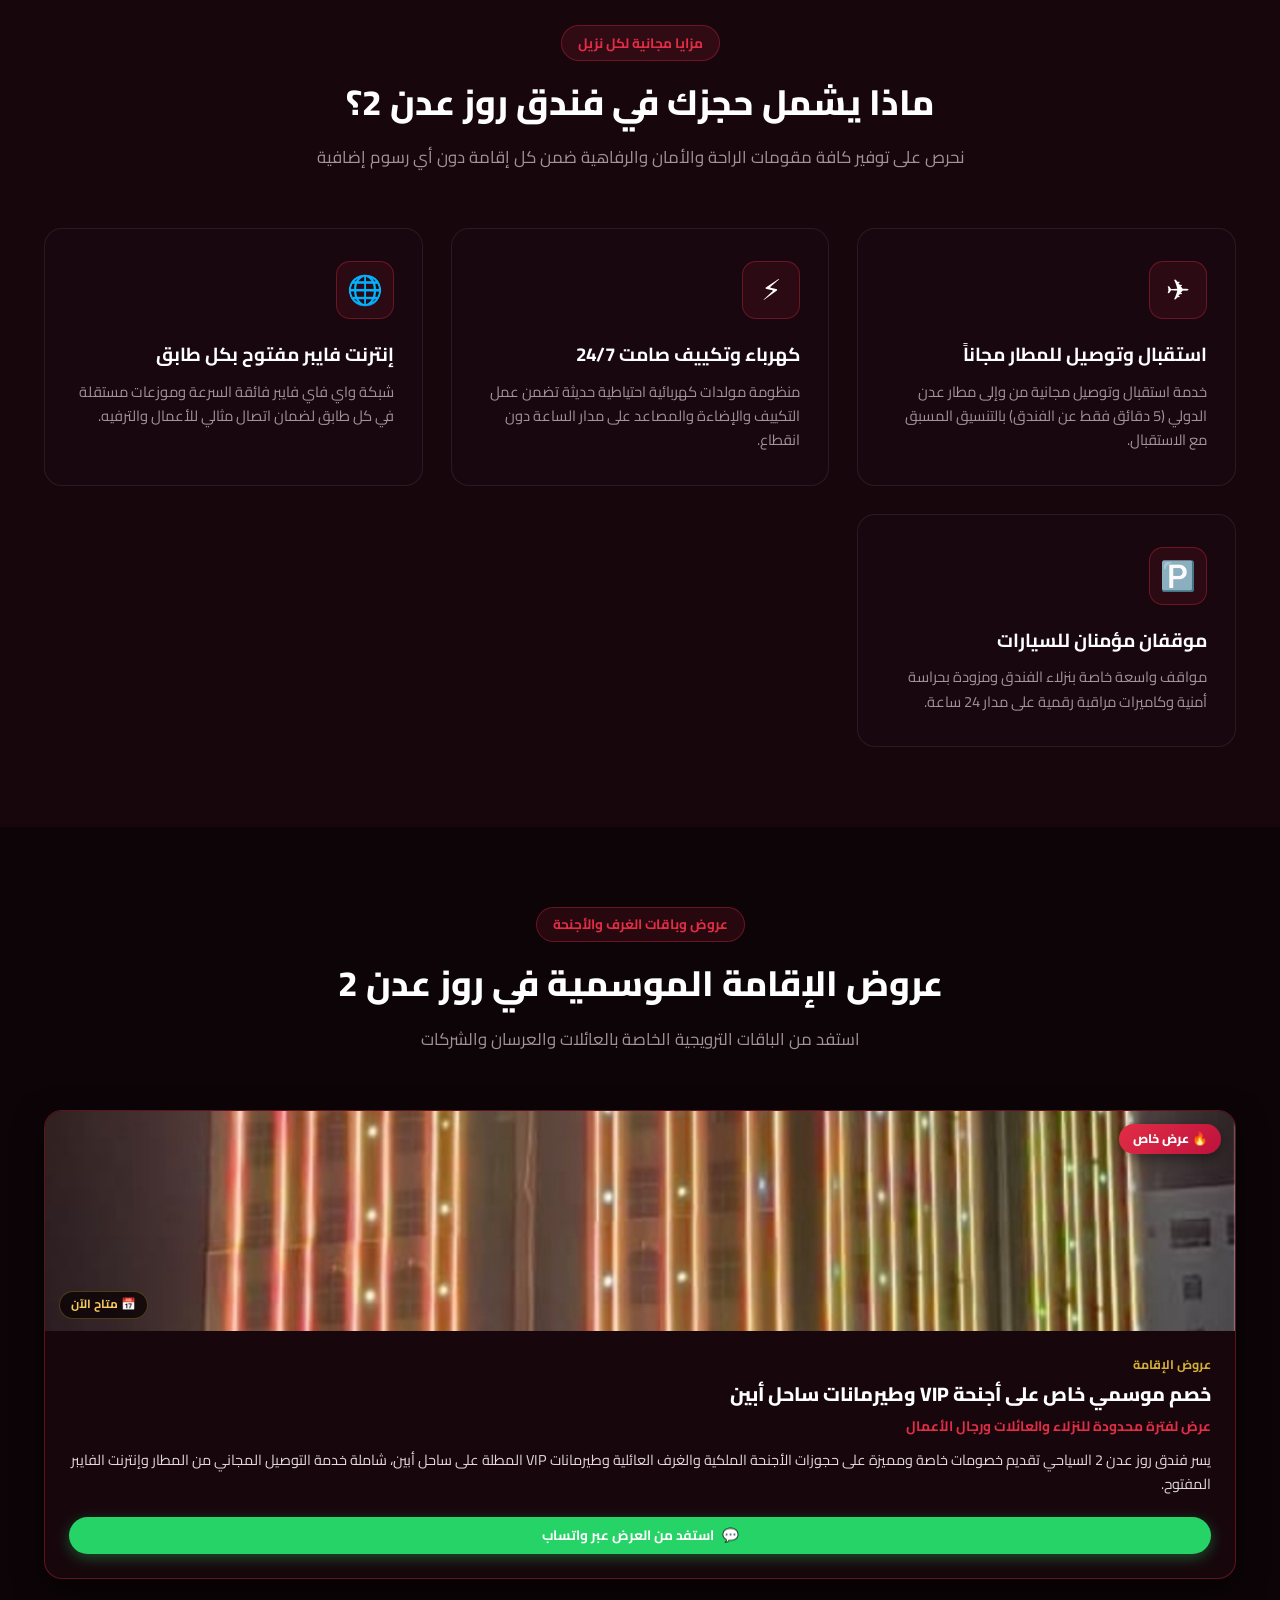
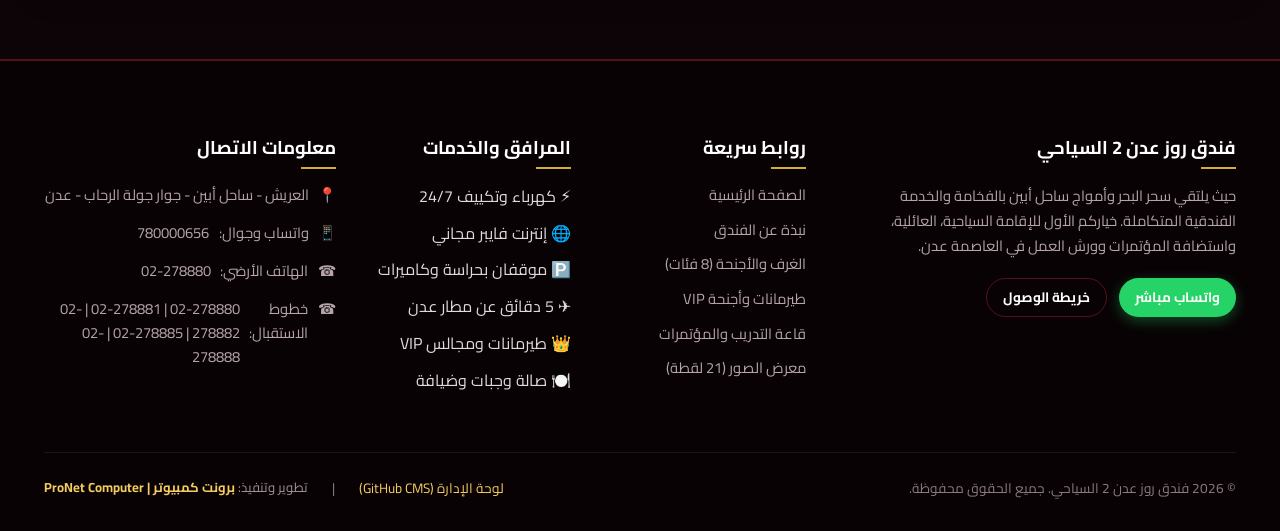
<file: rooms.html>
<!DOCTYPE html>
<html lang="ar" dir="rtl" data-theme="dark">
<head>
  <meta charset="UTF-8">
  <meta name="viewport" content="width=device-width, initial-scale=1.0">
  <title>الغرف والأجنحة الفندقية | فندق روز عدن 2 السياحي</title>
  <meta name="description" content="استكشف 8 فئات متنوعة من الغرف والأجنحة الفندقية وطيرمانات VIP في فندق روز عدن 2 السياحي بالعريش - ساحل أبين، عدن.">
  <link rel="icon" type="image/jpeg" href="assets/images/favicon.jpg">
  <link rel="preconnect" href="https://fonts.googleapis.com">
  <link rel="preconnect" href="https://fonts.gstatic.com" crossorigin>
  <link href="https://fonts.googleapis.com/css2?family=Cairo:wght@400;600;700;800;900&family=Poppins:wght@400;500;600;700&display=swap" rel="stylesheet">
  <link rel="stylesheet" href="assets/css/variables.css">
  <link rel="stylesheet" href="assets/css/main.css">
  <link rel="stylesheet" href="assets/css/components.css">
  <link rel="stylesheet" href="assets/css/responsive.css">
</head>
<body data-page="rooms">

  <!-- Top Announcement & Contact Bar -->
  <div class="top-bar">
    <div class="container top-bar-content">
      <div class="top-bar-info">
        <a href="tel:+967780000656"><span>📱</span> <span data-bind="hotel-whatsapp">780000656</span></a>
        <a href="tel:02278880"><span>☎️</span> 02-278880</a>
        <span>📍 <span data-bind="hotel-address">العريش - ساحل أبين - جوار جولة الرحاب - عدن</span></span>
      </div>
      <div class="top-bar-actions">
        <button class="tool-btn" onclick="toggleTheme()" id="themeBtn">
          <span id="themeBtnIcon">☀️</span>
          <span id="themeBtnText">النهاري</span>
        </button>
        <a href="admin/index.html" class="tool-btn" style="border-color: var(--luxury-gold); color: var(--luxury-gold-light);">
          <span>⚙️</span> لوحة التحكم (GitHub)
        </a>
      </div>
    </div>
  </div>

  <!-- Main Navigation Header -->
  <header class="main-header">
    <div class="container navbar">
      <a href="index.html" class="brand-logo">
        <img src="assets/images/logo.jpg" alt="شعار فندق روز عدن 2">
        <div class="brand-text">
          <h1 data-bind="hotel-name">فندق روز عدن 2</h1>
          <span>ROSE ADEN 2 HOTEL</span>
        </div>
      </a>

      <!-- Desktop & Mobile Links -->
      <nav class="nav-links" id="navLinks">
        <a href="index.html" class="">الرئيسية</a>
        <a href="about.html" class="">عن الفندق</a>
        <a href="rooms.html" class="active">الغرف والأجنحة</a>
        <a href="vip-suites.html" class="">طيرمانات VIP</a>
        <a href="training-hall.html" class="">قاعة التدريب</a>
        <a href="gallery.html" class="">معرض الصور</a>
        <a href="location.html" class="">الموقع</a>
        <a href="contact.html" class="">الحجز والاتصال</a>
      </nav>

      <div class="header-tools">
        <a href="https://wa.me/967780000656" target="_blank" class="btn btn-whatsapp btn-sm">
          <span>💬</span> واتساب: <span data-bind="hotel-whatsapp">780000656</span>
        </a>
        <button class="mobile-toggle" id="mobileToggle" aria-label="القائمة">&#9776;</button>
      </div>
    </div>
  </header>

  <div class="page-hero">
    <div class="container">
      <span class="hero-badge" data-page-bind="hero_badge_ar">رفاهية الإقامة الفندقية</span>
      <h1 class="page-hero-title" data-page-bind="hero_title_ar">الغرف والأجنحة الفندقية وطيرمانات الضيافة</h1>
      <p class="page-hero-subtitle" data-page-bind="hero_subtitle_ar">8 فئات متنوعة تلبي كافة الاحتياجات؛ من الأجنحة الرئاسية وأجنحة العرسان وحتى الغرف العائلية والمزدوجة والثلاثية</p>
      <div class="breadcrumbs">
        <a href="index.html">الرئيسية</a> &gt; <span>الغرف والأجنحة</span>
      </div>
    </div>
  </div>

  <!-- Intro & Category Filter Tabs -->
  <section class="section">
    <div class="container">
      <div class="section-header" style="margin-bottom: 2rem;">
        <span class="section-badge" data-page-bind="intro_badge_ar">معايير عالمية في كل غرفة</span>
        <h2 class="section-title" data-page-bind="intro_title_ar">اختر إقامتك المثالية في فندق روز عدن 2</h2>
        <p class="section-desc" data-page-bind="intro_desc_ar" style="max-width: 820px;">جميع غرفنا وأجنحتنا مجهزة بمراتب طبية فندقية فائقة الراحة، تكييف صامت يعمل على مدار 24 ساعة، شاشات ذكية 4K، ثلاجة ميني بار، غلاية قهوة وشاي، وإنترنت فايبر مجاني فائق السرعة.</p>
        <p data-page-bind="intro_extra_ar" style="font-size: 0.92rem; color: var(--luxury-gold-light); margin-top: 0.5rem; font-weight: 600;">نوفر أسعاراً خاصة للإقامات الطويلة، العقود السنوية للمنظمات والشركات، والوفود المشاركة في الفعاليات التدريبية.</p>
      </div>

      <!-- Room Categories Filter Bar -->
      <div class="filter-tabs" style="margin-bottom: 2.5rem;">
        <button type="button" class="filter-btn room-cat-btn active" data-rcat="all">✨ جميع الغرف والأجنحة (8)</button>
        <button type="button" class="filter-btn room-cat-btn" data-rcat="vip">👑 أجنحة VIP الملكية والرئاسية (3)</button>
        <button type="button" class="filter-btn room-cat-btn" data-rcat="family">👨‍👩‍👧‍👦 الأجنحة والغرف العائلية (1)</button>
        <button type="button" class="filter-btn room-cat-btn" data-rcat="standard">💼 غرف الديلوكس المزدوجة والثلاثية (3)</button>
        <button type="button" class="filter-btn room-cat-btn" data-rcat="tirmanah">🌊 طيرمانات ومجالس VIP (1)</button>
      </div>

      <div class="rooms-grid" id="allRoomsGrid">
        <div class="room-card" id="vip-royal-king-suite" data-category="vip">
          <div class="room-card-media">
            <img src="assets/images/ros2-suite-king-blue.jpg" alt="الأجنحة الملكية الفاخرة (Royal VIP King Suite)" loading="lazy">
            <span class="room-badge">الأكثر فخامة 👑</span>
            <span class="room-availability-pill available">🟢 متاح للحجز</span>
          </div>
          <div class="room-card-body">
            <h3 class="room-title">الأجنحة الملكية الفاخرة (Royal VIP King Suite)</h3>
            <div class="room-subtitle">أعلى درجات الفخامة والخصوصية لكبار الشخصيات والعرسان</div>
            <p class="room-desc-text">جناح ملكي متكامل بتصميم مخملي أزرق وذهبي فاخر، يضم غرفة نوم رئيسية بسرير ماستر كينج ملكي، ركن جلوس واستقبال خاص، تسريحة رخامية بثلاث مرايا، ومكتب عمل أنيق مع إطلالة ساحرة وعزل صوتي تام.</p>
            <div class="room-specs-pills"><span class="room-spec-pill">📐 المساحة: 65 م²</span><span class="room-spec-pill">🌅 إطلالة بحرية وأفق العريش</span><span class="room-spec-pill">🏢 طوابق كبار الشخصيات (VIP Floors)</span></div>
            <div class="room-meta">
              <span>🛏️ سرير ملكي ماستر كينج (King Bed) + ركن جلوس فاخر</span>
              <span>👥 2 - 3 أشخاص</span>
            </div>
            <ul class="room-features-list"><li>سرير ماستر كينج ملكي بمراتب فندقية طبية ومفارش قطنية فاخرة</li><li>ركن جلوس وأريكة استرخاء مريحة لاستقبال الضيوف داخل الجناح</li><li>تسريحة حديثة مضاءة ومكتب عمل مخصص لرجال الأعمال</li><li>شاشة ذكية 55 بوصة فائقة الوضوح 4K مع قنوات فضائية وترفيهية</li><li>إنترنت فايبر مجاني فائق السرعة بنقطة وصول مخصصة</li><li>حمام رخامي واسع مجهز بمستلزمات العناية الفندقية الفاخرة</li><li>ثلاجة ميني بار، غلاية قهوة وشاي، وضيافة ترحيبية مجانية يومياً</li><li>تكييف اسبليت صامت وكهرباء مستمرة 24/7 دون أي انقطاع</li></ul>
            <div class="room-services-row"><span class="room-service-tag">✨ توصيل مجاني للمطار</span><span class="room-service-tag">✨ ضيافة VIP ترحيبية</span><span class="room-service-tag">✨ فايبر فائق السرعة</span><span class="room-service-tag">✨ خدمة غرف 24/7</span></div>
            <div class="room-card-footer">
              <div class="room-price-box">
                <span class="room-price-label">سعر الليلة:</span>
                <span class="room-price-val">حسب الطلب / أسعار خاصة لكبار الضيوف</span>
              </div>
              <button onclick="bookSpecificRoom('الأجنحة الملكية الفاخرة (Royal VIP King Suite)')" class="btn btn-whatsapp btn-sm">
                <span>💬</span> احجز الآن
              </button>
            </div>
          </div>
        </div>
        <div class="room-card" id="vip-presidential-suite" data-category="vip">
          <div class="room-card-media">
            <img src="assets/images/suite-vip.jpg" alt="الجناح الرئاسي الخاص (Presidential VIP Suite)" loading="lazy">
            <span class="room-badge">جناح رئاسي VIP</span>
            <span class="room-availability-pill available">🟢 متاح للحجز</span>
          </div>
          <div class="room-card-body">
            <h3 class="room-title">الجناح الرئاسي الخاص (Presidential VIP Suite)</h3>
            <div class="room-subtitle">تصميم كلاسيكي ملكي بمساحة رحبة وتجهيزات متكاملة للوفود والمسؤولين</div>
            <p class="room-desc-text">صُمم الجناح الرئاسي ليمنح ضيوف الفندق من المسؤولين، المدراء التنفيذيين، وخبراء المنظمات الدولية بيئة إقامة وعمل متكاملة تجمع بين الهدوء التام، الفخامة المعمارية، والخدمة الفندقية الفورية.</p>
            <div class="room-specs-pills"><span class="room-spec-pill">📐 المساحة: 75 م²</span><span class="room-spec-pill">🌅 إطلالة مفتوحة على الساحل والجولة</span><span class="room-spec-pill">🏢 الطابق الملكي الخاص</span></div>
            <div class="room-meta">
              <span>🛏️ سرير ماستر كينج كبير + صالون جلوس متكامل</span>
              <span>👥 2 - 4 أشخاص</span>
            </div>
            <ul class="room-features-list"><li>مساحة ملكية فسيحة مع صالون جلوس مستقل لاستقبال الزوار</li><li>أثاث فندقي فاخر وإضاءة دافئة متعددة المستويات</li><li>خزنة أمان رقمية، دولاب ملابس كبير، وركن تحضير القهوة</li><li>تكييف مزدوج فائق الهدوء يعمل على مدار الساعة</li><li>أولوية في خدمة الغرف والغسيل والكي السريع</li><li>موقف سيارات خاص ومؤمّن مع خدمة الاستقبال من مطار عدن</li></ul>
            <div class="room-services-row"><span class="room-service-tag">✨ استقبال VIP بالمطار</span><span class="room-service-tag">✨ أولوية خدمة الغرف</span><span class="room-service-tag">✨ كي وغسيل سريع</span><span class="room-service-tag">✨ إنترنت فايبر خاص</span></div>
            <div class="room-card-footer">
              <div class="room-price-box">
                <span class="room-price-label">سعر الليلة:</span>
                <span class="room-price-val">حسب الطلب / باقات خاصة للمنظمات والشركات</span>
              </div>
              <button onclick="bookSpecificRoom('الجناح الرئاسي الخاص (Presidential VIP Suite)')" class="btn btn-whatsapp btn-sm">
                <span>💬</span> احجز الآن
              </button>
            </div>
          </div>
        </div>
        <div class="room-card" id="executive-vanity-suite" data-category="vip">
          <div class="room-card-media">
            <img src="assets/images/ros2-suite-vanity-angle.jpg" alt="جناح العرسان ورجال الأعمال الديلوكس (Executive Suite)" loading="lazy">
            <span class="room-badge">مثالي للعرسان 💍</span>
            <span class="room-availability-pill available">🟢 متاح للحجز</span>
          </div>
          <div class="room-card-body">
            <h3 class="room-title">جناح العرسان ورجال الأعمال الديلوكس (Executive Suite)</h3>
            <div class="room-subtitle">أناقة عصرية وتفاصيل مصممة لراحة العرسان والإقامات المميزة</div>
            <p class="room-desc-text">جناح فاخر يجمع بين غرفة النوم المريحة وركن الجلوس والتسريحة الثلاثية الفاخرة، مع تنسيق خاص للعرسان والمناسبات السعيدة وإضاءة محيطية هادئة.</p>
            <div class="room-specs-pills"><span class="room-spec-pill">📐 المساحة: 55 م²</span><span class="room-spec-pill">🌅 إطلالة بانورامية هادئة</span><span class="room-spec-pill">🏢 الطوابق الهادئة</span></div>
            <div class="room-meta">
              <span>🛏️ سرير مزدوج ملكي + أريكة استرخاء وتسريحة ثلاثية</span>
              <span>👥 شخصان (مع إمكانية سرير إضافي)</span>
            </div>
            <ul class="room-features-list"><li>تسريحة حديثة بثلاث مرايا وإضاءة تجميلية مثالية للعرسان</li><li>منطقة جلوس مريحة مع طاولة ضيافة وشاشة تلفاز ذكية</li><li>دواليب تخزين واسعة وخزنة مقتنيات شخصية</li><li>تجهيزات ضيافة خاصة للعرسان عند الطلب</li><li>حمام عصري متكامل مع مياه ساخنة وباردة 24 ساعة</li></ul>
            <div class="room-services-row"><span class="room-service-tag">✨ تنسيق خاص للعرسان</span><span class="room-service-tag">✨ واي فاي فايبر مجاني</span><span class="room-service-tag">✨ كهرباء وتكييف 24/7</span></div>
            <div class="room-card-footer">
              <div class="room-price-box">
                <span class="room-price-label">سعر الليلة:</span>
                <span class="room-price-val">أسعار مميزة للعرسان والإقامات الطويلة</span>
              </div>
              <button onclick="bookSpecificRoom('جناح العرسان ورجال الأعمال الديلوكس (Executive Suite)')" class="btn btn-whatsapp btn-sm">
                <span>💬</span> احجز الآن
              </button>
            </div>
          </div>
        </div>
        <div class="room-card" id="luxury-family-suite" data-category="family">
          <div class="room-card-media">
            <img src="assets/images/room-family.jpg" alt="الأجنحة والغرف العائلية الكبرى (Grand Family Suite)" loading="lazy">
            <span class="room-badge">خيار العائلات الأول 👨‍👩‍👧‍👦</span>
            <span class="room-availability-pill available">🟢 متاح للحجز</span>
          </div>
          <div class="room-card-body">
            <h3 class="room-title">الأجنحة والغرف العائلية الكبرى (Grand Family Suite)</h3>
            <div class="room-subtitle">مساحات رحبة وخصوصية تامة تضمن راحة جميع أفراد العائلة</div>
            <p class="room-desc-text">خيار العائلات الأول في عدن؛ جناح عائلي واسع يوفر توزيعاً ذكياً للأسرة مع جلسة عائلية مريحة، دواليب تخزين كبيرة، وكافة التجهيزات التي تحتاجها الأسرة لإقامة هادئة وممتعة بالقرب من ساحل أبين.</p>
            <div class="room-specs-pills"><span class="room-spec-pill">📐 المساحة: 60 م²</span><span class="room-spec-pill">🌅 إطلالة على المدينة والساحل</span><span class="room-spec-pill">🏢 متوفر في عدة طوابق (مع مصعد حديث)</span></div>
            <div class="room-meta">
              <span>🛏️ سرير مزدوج كبير + أسرة مفردة إضافية + جلسة عائلية</span>
              <span>👥 4 - 6 أشخاص</span>
            </div>
            <ul class="room-features-list"><li>مساحة داخلية واسعة تمنح العائلة حرية الحركة والاسترخاء</li><li>أسرة متعددة بمراتب طبية مريحة ومفارش فندقية معقمة</li><li>جلسة عائلية مريحة مع شاشة تلفاز ذكية بقنوات العائلة والأطفال</li><li>ثلاجة تبريد كبيرة، غلاية مياه، وطاولة طعام جانبية</li><li>إنترنت فايبر غير محدود يغطي كافة الأجهزة في الغرفة</li><li>خدمة غرف وتنظيف يومي على مدار 24 ساعة</li></ul>
            <div class="room-services-row"><span class="room-service-tag">✨ موقف سيارات مجاني</span><span class="room-service-tag">✨ واي فاي لجميع أفراد الأسرة</span><span class="room-service-tag">✨ استقبال من المطار</span></div>
            <div class="room-card-footer">
              <div class="room-price-box">
                <span class="room-price-label">سعر الليلة:</span>
                <span class="room-price-val">أسعار عائلية تنافسية</span>
              </div>
              <button onclick="bookSpecificRoom('الأجنحة والغرف العائلية الكبرى (Grand Family Suite)')" class="btn btn-whatsapp btn-sm">
                <span>💬</span> احجز الآن
              </button>
            </div>
          </div>
        </div>
        <div class="room-card" id="deluxe-twin-blue" data-category="standard">
          <div class="room-card-media">
            <img src="assets/images/ros2-room-twin-blue.jpg" alt="غرف سريرين ديلوكس الملكية (Royal Blue Deluxe Twin)" loading="lazy">
            <span class="room-badge">الأكثر طلباً لرجال الأعمال 💼</span>
            <span class="room-availability-pill available">🟢 متاح للحجز</span>
          </div>
          <div class="room-card-body">
            <h3 class="room-title">غرف سريرين ديلوكس الملكية (Royal Blue Deluxe Twin)</h3>
            <div class="room-subtitle">تصميم مخملي أزرق عصري مثالي لرجال الأعمال والزملاء</div>
            <p class="room-desc-text">غرفة ديلوكس أنيقة مجهزة بسريرين منفصلين بظهر مخملي أزرق فاخر، مع أريكة استرخاء جانبية، أرضيات رخامية لامعة، وإضاءة سقفية حديثة توفر أجواء مريحة للعمل أو الراحة.</p>
            <div class="room-specs-pills"><span class="room-spec-pill">📐 المساحة: 42 م²</span><span class="room-spec-pill">🌅 إطلالة خارجية مضيئة</span><span class="room-spec-pill">🏢 الطوابق 2 - 5</span></div>
            <div class="room-meta">
              <span>🛏️ سريران منفصلان مريحان + أريكة جلوس جانبية</span>
              <span>👥 شخصان - 3 أشخاص</span>
            </div>
            <ul class="room-features-list"><li>سريران منفصلان بمراتب طبية فندقية عالية الجودة</li><li>أريكة جلوس جانبية مريحة وطاولة قهوة</li><li>شاشة ذكية مسطحة وثلاجة ميني بار خاصة</li><li>واي فاي فايبر مجاني وسريع جداً لإنجاز الأعمال والاجتماعات</li><li>تكييف اسبليت هادئ وحمام خاص متكامل</li></ul>
            <div class="room-services-row"><span class="room-service-tag">✨ إنترنت فايبر للأعمال</span><span class="room-service-tag">✨ كهرباء 24/7</span><span class="room-service-tag">✨ خدمة غرف سريعة</span></div>
            <div class="room-card-footer">
              <div class="room-price-box">
                <span class="room-price-label">سعر الليلة:</span>
                <span class="room-price-val">أسعار مميزة</span>
              </div>
              <button onclick="bookSpecificRoom('غرف سريرين ديلوكس الملكية (Royal Blue Deluxe Twin)')" class="btn btn-whatsapp btn-sm">
                <span>💬</span> احجز الآن
              </button>
            </div>
          </div>
        </div>
        <div class="room-card" id="premium-twin-grey" data-category="standard">
          <div class="room-card-media">
            <img src="assets/images/ros2-room-twin-grey.jpg" alt="غرف سريرين بريميوم العصرية (Premium Grey Twin Room)" loading="lazy">
            <span class="room-badge">تصميم مودرن هادئ ✨</span>
            <span class="room-availability-pill available">🟢 متاح للحجز</span>
          </div>
          <div class="room-card-body">
            <h3 class="room-title">غرف سريرين بريميوم العصرية (Premium Grey Twin Room)</h3>
            <div class="room-subtitle">هدوء وأناقة عصرية بألوان رمادية دافئة وركن جلوس متكامل</div>
            <p class="room-desc-text">غرفة مزدوجة بتصميم مودرن هادئ باللون الرمادي الفاخر، تضم سريرين فندقيين مريحين مع أريكة جلوس واسعة، شاشة ذكية، وتكييف مركزي صامت.</p>
            <div class="room-specs-pills"><span class="room-spec-pill">📐 المساحة: 44 م²</span><span class="room-spec-pill">🌅 إطلالة هادئة</span><span class="room-spec-pill">🏢 الطوابق 2 - 6</span></div>
            <div class="room-meta">
              <span>🛏️ سريران منفصلان + كنبة جلوس عصرية</span>
              <span>👥 شخصان - 3 أشخاص</span>
            </div>
            <ul class="room-features-list"><li>تصميم داخلي عصري مريح للعين مع ستائر عازلة للضوء (Blackout)</li><li>كنبة جلوس مريحة ومكتب جانبي</li><li>شاشة تلفاز ذكية، ثلاجة خاصة، وغلاية قهوة وشاي</li><li>تكييف بارد صامت وكهرباء على مدار الساعة</li><li>حمام فندقي حديث بمياه ساخنة ومستلزمات استحمام</li></ul>
            <div class="room-services-row"><span class="room-service-tag">✨ واي فاي مجاني</span><span class="room-service-tag">✨ تكييف وكهرباء 24/7</span><span class="room-service-tag">✨ موقف سيارات آمن</span></div>
            <div class="room-card-footer">
              <div class="room-price-box">
                <span class="room-price-label">سعر الليلة:</span>
                <span class="room-price-val">أسعار مميزة</span>
              </div>
              <button onclick="bookSpecificRoom('غرف سريرين بريميوم العصرية (Premium Grey Twin Room)')" class="btn btn-whatsapp btn-sm">
                <span>💬</span> احجز الآن
              </button>
            </div>
          </div>
        </div>
        <div class="room-card" id="spacious-triple-blue" data-category="standard">
          <div class="room-card-media">
            <img src="assets/images/ros2-room-triple-blue.jpg" alt="غرف 3 أسرة ديلوكس واسعة (Deluxe Triple Room)" loading="lazy">
            <span class="room-badge">سعة إضافية وقيمة ممتازة 🌟</span>
            <span class="room-availability-pill available">🟢 متاح للحجز</span>
          </div>
          <div class="room-card-body">
            <h3 class="room-title">غرف 3 أسرة ديلوكس واسعة (Deluxe Triple Room)</h3>
            <div class="room-subtitle">سعة إضافية مثالية للأصدقاء والوفود والعائلات الصغيرة</div>
            <p class="room-desc-text">غرفة فسيحة مجهزة بثلاثة أسرة فندقية مستقلة بتصميم مخملي أزرق أنيق، توفر مساحة مريحة للإقامة الجماعية أو الوفود المشاركة في الدورات التدريبية والمؤتمرات.</p>
            <div class="room-specs-pills"><span class="room-spec-pill">📐 المساحة: 50 م²</span><span class="room-spec-pill">🌅 إطلالة خارجية</span><span class="room-spec-pill">🏢 متوفرة في جميع الطوابق</span></div>
            <div class="room-meta">
              <span>🛏️ 3 أسرة مفردة مريحة بمفارش قطنية فاخرة</span>
              <span>👥 3 - 4 أشخاص</span>
            </div>
            <ul class="room-features-list"><li>3 أسرة فندقية مستقلة ومريحة بتصميم مخملي فاخر</li><li>مساحة رحبة تتيح حرية الحركة وتخزين الأمتعة بسهولة</li><li>مثالية للمشاركين في ورش العمل والدورات التدريبية بالفندق</li><li>شاشة ذكية، ثلاجة تبريد، وإنترنت فايبر مجاني</li><li>خدمة غرف واستقبال على مدار 24 ساعة</li></ul>
            <div class="room-services-row"><span class="room-service-tag">✨ خصم خاص للمجموعات والوفود</span><span class="room-service-tag">✨ إنترنت فايبر مجاني</span><span class="room-service-tag">✨ كهرباء 24/7</span></div>
            <div class="room-card-footer">
              <div class="room-price-box">
                <span class="room-price-label">سعر الليلة:</span>
                <span class="room-price-val">أسعار اقتصادية ممتازة</span>
              </div>
              <button onclick="bookSpecificRoom('غرف 3 أسرة ديلوكس واسعة (Deluxe Triple Room)')" class="btn btn-whatsapp btn-sm">
                <span>💬</span> احجز الآن
              </button>
            </div>
          </div>
        </div>
        <div class="room-card" id="vip-tirmanah-majlis" data-category="tirmanah">
          <div class="room-card-media">
            <img src="assets/images/ros2-vip-majlis.jpg" alt="طيرمانات ومجالس VIP الملكية لإطلالة ساحل أبين" loading="lazy">
            <span class="room-badge">إطلالة بحرية ومجلس ملكي 🌊👑</span>
            <span class="room-availability-pill available">🟢 متاح للحجز</span>
          </div>
          <div class="room-card-body">
            <h3 class="room-title">طيرمانات ومجالس VIP الملكية لإطلالة ساحل أبين</h3>
            <div class="room-subtitle">مجالس عربية ويمنية أصيلة بأعلى الفندق لاستقبال كبار الضيوف والمقيل الفاخر</div>
            <p class="room-desc-text">تتربع طيرمانات ومجالس VIP في الطوابق العليا لفندق روز عدن 2 لتمنحكم إطلالة بانورامية ساحرة على ساحل أبين وأفق مدينة عدن، مع فرش عربي ملكي فاخر، تكييف مركزي بارد، وشاشات عرض كبيرة للقاءات الخاصة واستقبال الضيوف.</p>
            <div class="room-specs-pills"><span class="room-spec-pill">📐 المساحة: 85 م²</span><span class="room-spec-pill">🌅 إطلالة بانورامية مفتوحة على بحر أبين وعدن</span><span class="room-spec-pill">🏢 الطابق العلوي (Penthouse / Rooftop Level)</span></div>
            <div class="room-meta">
              <span>🛏️ مجلس عربي ويمني ملكي متكامل بأرقى المفروشات والمداكئ</span>
              <span>👥 يتسع من 10 إلى 25 ضيفاً بأريحية تامة</span>
            </div>
            <ul class="room-features-list"><li>مجلس يمني وعربي فسيح مفروش بأحدث الجلسات والمداكئ الملكية المريحة</li><li>إطلالة علوية ساحرة على ساحل أبين وجولة الرحاب وأفق مدينة عدن</li><li>منظومة تكييف قوية وهادئة تضمن أجواء منعشة في كل الأوقات</li><li>شاشة عرض ذكية كبيرة، قنوات رياضية وإخبارية، وإنترنت فايبر خاص</li><li>خدمة ضيافة مخصصة (شاي عدني، قهوة، مشروبات باردة، ووجبات خاصة عند الطلب)</li><li>حمامات ومغاسل رخامية مستقلة ملحقة بالطيرمانة لخصوصية تامة</li></ul>
            <div class="room-services-row"><span class="room-service-tag">✨ إطلالة بحرية بانورامية</span><span class="room-service-tag">✨ خدمة ضيافة ومشروبات</span><span class="room-service-tag">✨ خصوصية تامة لكبار الضيوف</span><span class="room-service-tag">✨ موقف سيارات مؤمّن</span></div>
            <div class="room-card-footer">
              <div class="room-price-box">
                <span class="room-price-label">سعر الليلة:</span>
                <span class="room-price-val">حسب الحجز والمناسبة (يومي / فترة)</span>
              </div>
              <button onclick="bookSpecificRoom('طيرمانات ومجالس VIP الملكية لإطلالة ساحل أبين')" class="btn btn-whatsapp btn-sm">
                <span>💬</span> احجز الآن
              </button>
            </div>
          </div>
        </div>
      </div>
    </div>
  </section>

  <!-- Complimentary Services Included with Every Room -->
  <section class="section alt-bg">
    <div class="container">
      <div class="section-header">
        <span class="section-badge">مزايا مجانية لكل نزيل</span>
        <h2 class="section-title">ماذا يشمل حجزك في فندق روز عدن 2؟</h2>
        <p class="section-desc">نحرص على توفير كافة مقومات الراحة والأمان والرفاهية ضمن كل إقامة دون أي رسوم إضافية</p>
      </div>

      <div class="amenities-grid">
        <div class="amenity-card">
          <div class="amenity-icon">✈️</div>
          <h3 class="amenity-title">استقبال وتوصيل للمطار مجاناً</h3>
          <p class="amenity-desc">خدمة استقبال وتوصيل مجانية من وإلى مطار عدن الدولي (5 دقائق فقط عن الفندق) بالتنسيق المسبق مع الاستقبال.</p>
        </div>
        <div class="amenity-card">
          <div class="amenity-icon">⚡</div>
          <h3 class="amenity-title">كهرباء وتكييف صامت 24/7</h3>
          <p class="amenity-desc">منظومة مولدات كهربائية احتياطية حديثة تضمن عمل التكييف والإضاءة والمصاعد على مدار الساعة دون انقطاع.</p>
        </div>
        <div class="amenity-card">
          <div class="amenity-icon">🌐</div>
          <h3 class="amenity-title">إنترنت فايبر مفتوح بكل طابق</h3>
          <p class="amenity-desc">شبكة واي فاي فايبر فائقة السرعة وموزعات مستقلة في كل طابق لضمان اتصال مثالي للأعمال والترفيه.</p>
        </div>
        <div class="amenity-card">
          <div class="amenity-icon">🅿️</div>
          <h3 class="amenity-title">موقفان مؤمنان للسيارات</h3>
          <p class="amenity-desc">مواقف واسعة خاصة بنزلاء الفندق ومزودة بحراسة أمنية وكاميرات مراقبة رقمية على مدار 24 ساعة.</p>
        </div>
      </div>
    </div>
  </section>

  <!-- Dynamic Page Posts & Promotions Section -->
  <section class="section" id="pagePostsSection" style="display: block;">
    <div class="container">
      <div class="section-header">
        <span class="section-badge" data-page-bind="posts_section_badge_ar">عروض وباقات الغرف والأجنحة</span>
        <h2 class="section-title" data-page-bind="posts_section_title_ar">عروض الإقامة الموسمية في روز عدن 2</h2>
        <p class="section-desc" data-page-bind="posts_section_desc_ar">استفد من الباقات الترويجية الخاصة بالعائلات والعرسان والشركات</p>
      </div>
      <div class="posts-grid" id="pagePostsGrid">
        <article class="post-card">
          <div class="post-card-media">
            <img src="assets/images/ros2-exterior-night-neon.jpg" alt="خصم موسمي خاص على أجنحة VIP وطيرمانات ساحل أبين" loading="lazy">
            <span class="post-badge">🔥 عرض خاص</span>
            <span class="post-date-pill">📅 متاح الآن</span>
          </div>
          <div class="post-card-body">
            <div class="post-category">عروض الإقامة</div>
            <h3 class="post-title">خصم موسمي خاص على أجنحة VIP وطيرمانات ساحل أبين</h3>
            <div class="post-subtitle">عرض لفترة محدودة للنزلاء والعائلات ورجال الأعمال</div>
            <p class="post-content">يسر فندق روز عدن 2 السياحي تقديم خصومات خاصة ومميزة على حجوزات الأجنحة الملكية والغرف العائلية وطيرمانات VIP المطلة على ساحل أبين، شاملة خدمة التوصيل المجاني من المطار وإنترنت الفايبر المفتوح.</p>
            <a href="https://wa.me/967780000656?text=%D8%A7%D9%84%D8%B3%D9%84%D8%A7%D9%85%20%D8%B9%D9%84%D9%8A%D9%83%D9%85%D8%8C%20%D8%A3%D9%88%D8%AF%20%D8%A7%D9%84%D8%AD%D8%AC%D8%B2%20%D9%88%D8%A7%D9%84%D8%A7%D8%B3%D8%AA%D9%81%D8%A7%D8%AF%D8%A9%20%D9%85%D9%86%20%D8%A7%D9%84%D8%B9%D8%B1%D8%B6%20%D8%A7%D9%84%D9%85%D9%88%D8%B3%D9%85%D9%8A" target="_blank" class="btn btn-whatsapp btn-sm" style="width: 100%;">
              <span>💬</span> استفد من العرض عبر واتساب
            </a>
          </div>
        </article>
      </div>
    </div>
  </section>

  <!-- Floating WhatsApp Button -->
  <a href="https://wa.me/967780000656?text=%D8%A7%D9%84%D8%B3%D9%84%D8%A7%D9%85%20%D8%B9%D9%84%D9%8A%D9%83%D9%85%D8%8C%20%D8%A3%D9%88%D8%AF%20%D8%A7%D9%84%D8%A7%D8%B3%D8%AA%D9%81%D8%B3%D8%A7%D8%B1%20%D8%B9%D9%86%20%D8%A7%D9%84%D8%AD%D8%AC%D8%B2%20%D9%81%D9%8A%20%D9%81%D9%86%D8%AF%D9%82%20%D8%B1%D9%88%D8%B2%20%D8%B9%D8%AF%D9%86%202" class="whatsapp-floating" target="_blank" title="تواصل عبر واتساب">
    <span>💬</span> تواصل واحجز الآن
  </a>

  <!-- Main Footer -->
  <footer class="main-footer">
    <div class="container">
      <div class="footer-grid">
        <div class="footer-col footer-about">
          <h4 data-bind="hotel-name">فندق روز عدن 2 السياحي</h4>
          <p>
            حيث يلتقي سحر البحر وأمواج ساحل أبين بالفخامة والخدمة الفندقية المتكاملة. خياركم الأول للإقامة السياحية، العائلية، واستضافة المؤتمرات وورش العمل في العاصمة عدن.
          </p>
          <div style="display: flex; gap: 0.75rem; margin-top: 1rem;">
            <a href="https://wa.me/967780000656" class="btn btn-whatsapp btn-sm" target="_blank">واتساب مباشر</a>
            <a href="contact.html" class="btn btn-outline btn-sm">خريطة الوصول</a>
          </div>
        </div>

        <div class="footer-col footer-links">
          <h4>روابط سريعة</h4>
          <ul>
            <li><a href="index.html">الصفحة الرئيسية</a></li>
            <li><a href="about.html">نبذة عن الفندق</a></li>
            <li><a href="rooms.html">الغرف والأجنحة (8 فئات)</a></li>
            <li><a href="vip-suites.html">طيرمانات وأجنحة VIP</a></li>
            <li><a href="training-hall.html">قاعة التدريب والمؤتمرات</a></li>
            <li><a href="gallery.html">معرض الصور (21 لقطة)</a></li>
          </ul>
        </div>

        <div class="footer-col footer-links">
          <h4>المرافق والخدمات</h4>
          <ul>
            <li><span>⚡</span> كهرباء وتكييف 24/7</li>
            <li><span>🌐</span> إنترنت فايبر مجاني</li>
            <li><span>🅿️</span> موقفان بحراسة وكاميرات</li>
            <li><span>✈️</span> 5 دقائق عن مطار عدن</li>
            <li><span>👑</span> طيرمانات ومجالس VIP</li>
            <li><span>🍽️</span> صالة وجبات وضيافة</li>
          </ul>
        </div>

        <div class="footer-col footer-contact">
          <h4>معلومات الاتصال</h4>
          <ul>
            <li><span>📍</span> <span data-bind="hotel-address">العريش - ساحل أبين - جوار جولة الرحاب - عدن</span></li>
            <li><span>📱</span> واتساب وجوال: <a href="https://wa.me/967780000656" data-bind="hotel-whatsapp">780000656</a></li>
            <li><span>☎️</span> الهاتف الأرضي: <a href="tel:02278880">02-278880</a></li>
            <li><span>☎️</span> خطوط الاستقبال: <span data-bind="hotel-phones">02-278880 | 02-278881 | 02-278882 | 02-278885 | 02-278888</span></li>
          </ul>
        </div>
      </div>

      <div class="footer-bottom">
        <div>&copy; 2026 فندق روز عدن 2 السياحي. جميع الحقوق محفوظة.</div>
        <div style="display: flex; gap: 1.5rem; align-items: center;">
          <a href="admin/index.html">لوحة الإدارة (GitHub CMS)</a>
          <span>|</span>
          <span style="font-size: 0.82rem; color: #a39298;">
            تطوير وتنفيذ: <strong style="color: var(--luxury-gold-light);">برونت كمبيوتر | ProNet Computer</strong>
          </span>
        </div>
      </div>
    </div>
  </footer>

  <!-- Scripts -->
  <script src="assets/js/main.js"></script>
  <script src="assets/js/booking.js"></script>
  <script src="assets/js/gallery.js"></script>
</body>
</html>
</file>
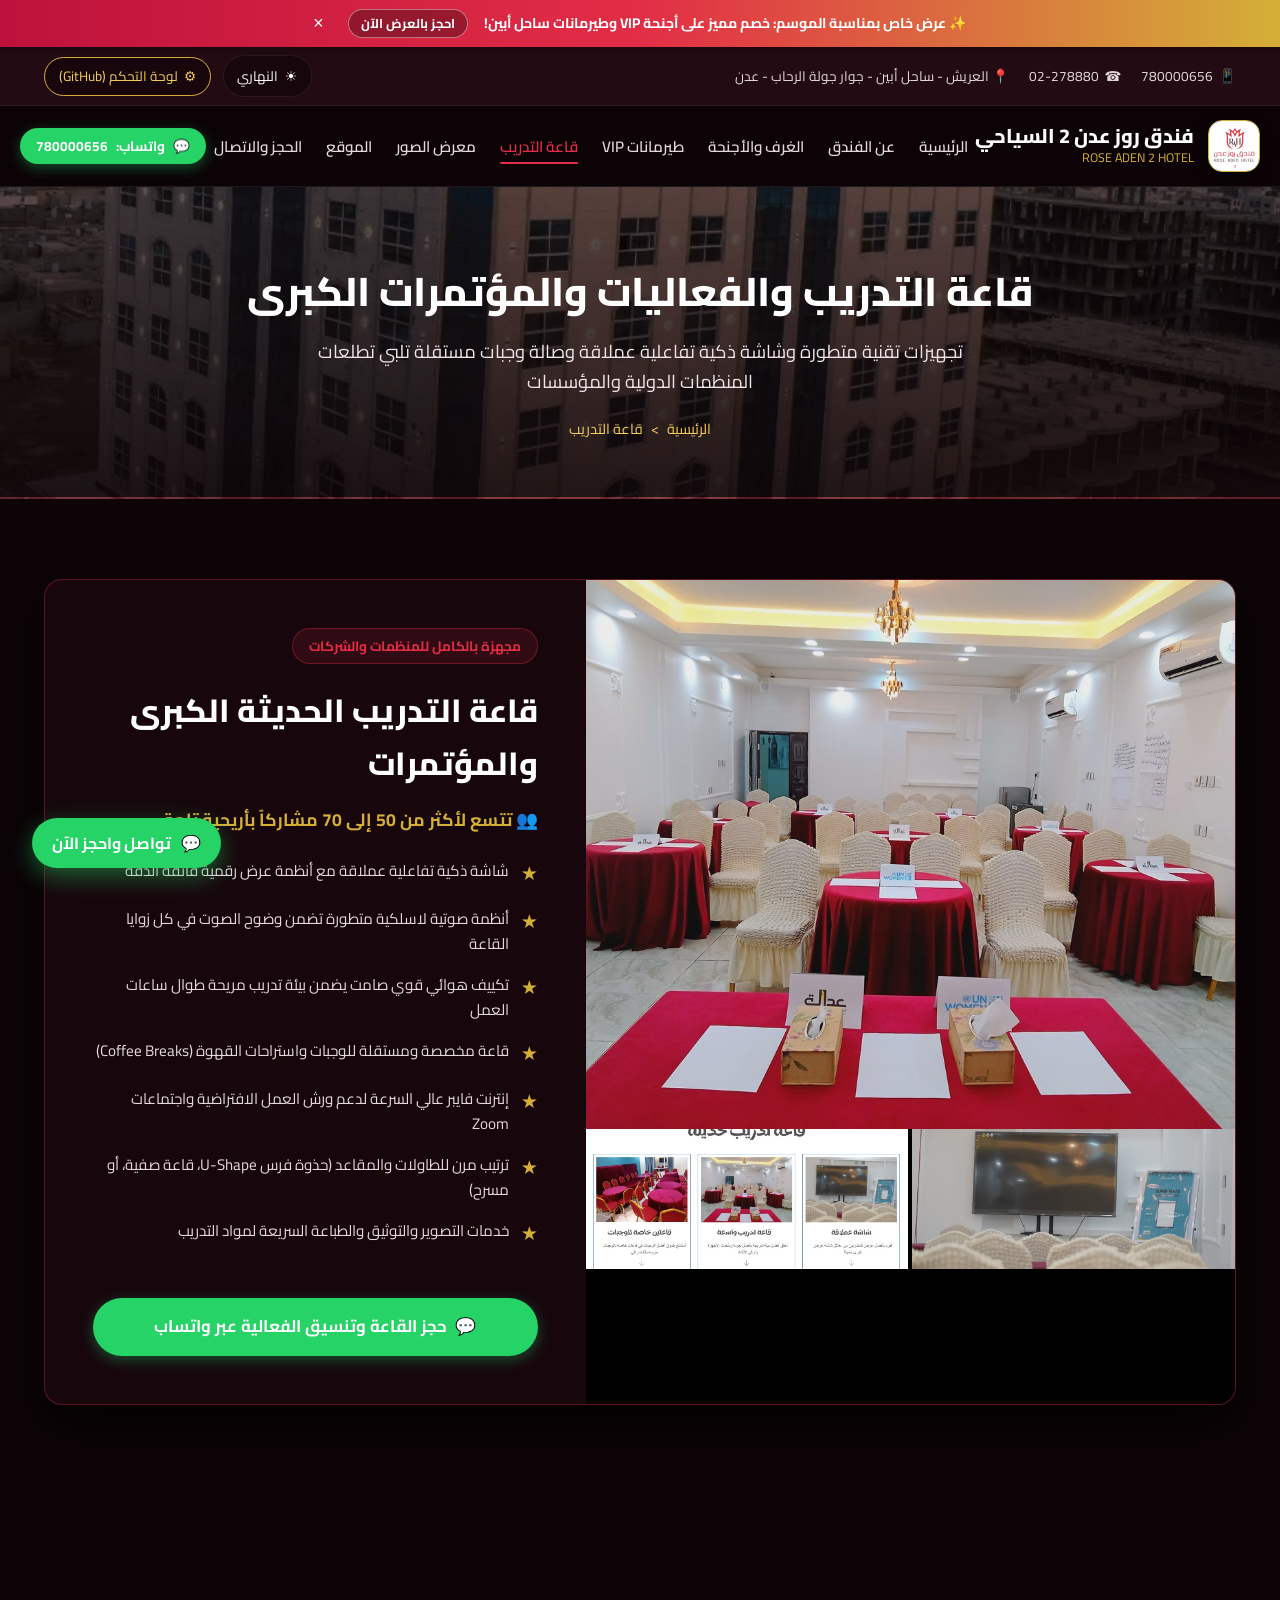
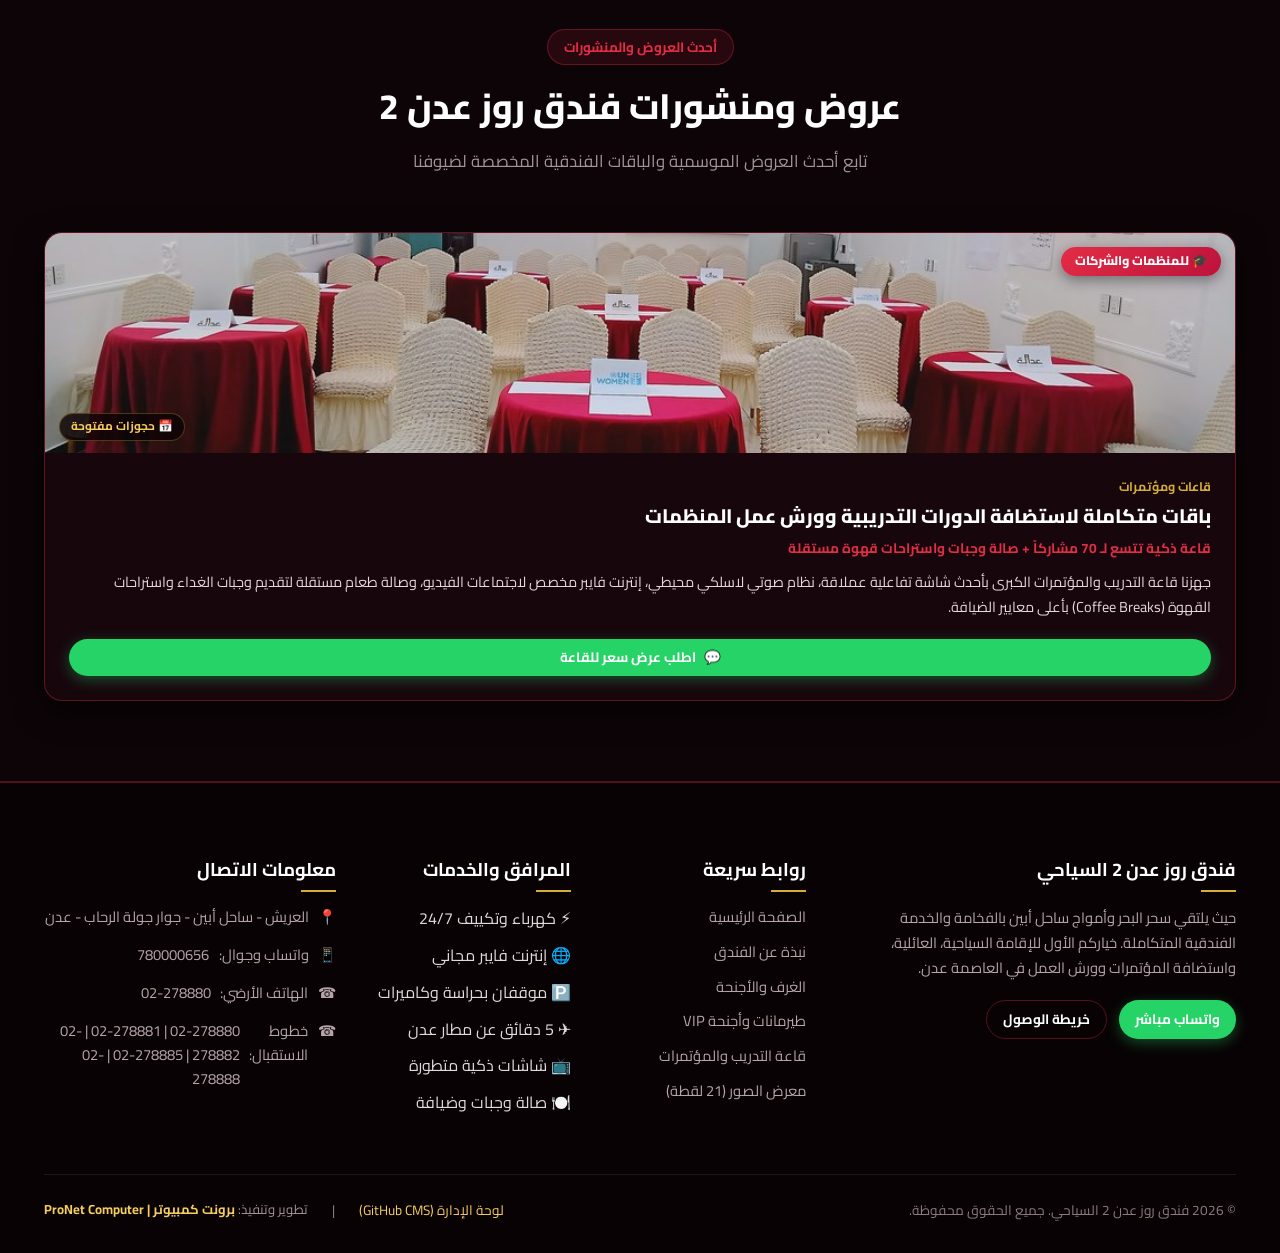
<file: training-hall.html>
<!DOCTYPE html>
<html lang="ar" dir="rtl" data-theme="dark">
<head>
  <meta charset="UTF-8">
  <meta name="viewport" content="width=device-width, initial-scale=1.0">
  <title>قاعة التدريب والمؤتمرات | فندق روز عدن 2 السياحي</title>
  <meta name="description" content="فندق روز عدن 2 السياحي - العريش، ساحل أبين، عدن. أرقى غرف وأجنحة VIP، طيرمانات بإطلالة بحرية، قاعة تدريب مجهزة بأحدث الشاشات الذكية، وإنترنت فايبر عالي السرعة.">
  <link rel="icon" type="image/jpeg" href="assets/images/favicon.jpg">
  
  <!-- Google Fonts: Cairo & Poppins -->
  <link rel="preconnect" href="https://fonts.googleapis.com">
  <link rel="preconnect" href="https://fonts.gstatic.com" crossorigin>
  <link href="https://fonts.googleapis.com/css2?family=Cairo:wght@400;600;700;800;900&family=Poppins:wght@400;500;600;700&display=swap" rel="stylesheet">
  
  <!-- Modular Stylesheets -->
  <link rel="stylesheet" href="assets/css/variables.css">
  <link rel="stylesheet" href="assets/css/main.css">
  <link rel="stylesheet" href="assets/css/components.css">
  <link rel="stylesheet" href="assets/css/responsive.css">
</head>
<body data-page="training-hall">

  <!-- Top Announcement & Contact Bar -->
  <div class="top-bar">
    <div class="container top-bar-content">
      <div class="top-bar-info">
        <a href="tel:+967780000656"><span>📱</span> <span data-bind="hotel-whatsapp">780000656</span></a>
        <a href="tel:02278880"><span>☎️</span> 02-278880</a>
        <span>📍 <span data-bind="hotel-address">العريش - ساحل أبين - جوار جولة الرحاب - عدن</span></span>
      </div>
      <div class="top-bar-actions">
        <button class="tool-btn" onclick="toggleTheme()" id="themeBtn">
          <span id="themeBtnIcon">☀️</span>
          <span id="themeBtnText">النهاري</span>
        </button>
        <a href="admin/index.html" class="tool-btn" style="border-color: var(--luxury-gold); color: var(--luxury-gold-light);">
          <span>⚙️</span> لوحة التحكم (GitHub)
        </a>
      </div>
    </div>
  </div>

  <!-- Main Navigation Header -->
  <header class="main-header">
    <div class="container navbar">
      <a href="index.html" class="brand-logo">
        <img src="assets/images/logo.jpg" alt="شعار فندق روز عدن 2">
        <div class="brand-text">
          <h1 data-bind="hotel-name">فندق روز عدن 2</h1>
          <span>ROSE ADEN 2 HOTEL</span>
        </div>
      </a>

      <!-- Desktop & Mobile Links -->
      <nav class="nav-links" id="navLinks">
        <a href="index.html" class="">الرئيسية</a>
        <a href="about.html" class="">عن الفندق</a>
        <a href="rooms.html" class="">الغرف والأجنحة</a>
        <a href="vip-suites.html" class="">طيرمانات VIP</a>
        <a href="training-hall.html" class="active">قاعة التدريب</a>
        <a href="gallery.html" class="">معرض الصور</a>
        <a href="location.html" class="">الموقع</a>
        <a href="contact.html" class="">الحجز والاتصال</a>
      </nav>

      <div class="header-tools">
        <a href="https://wa.me/967780000656" target="_blank" class="btn btn-whatsapp btn-sm">
          <span>💬</span> واتساب: <span data-bind="hotel-whatsapp">780000656</span>
        </a>
        <button class="mobile-toggle" id="mobileToggle" aria-label="القائمة">&#9776;</button>
      </div>
    </div>
  </header>

  <div class="page-hero">
    <div class="container">
      <h1 class="page-hero-title" data-page-bind="hero_title_ar">قاعة التدريب والفعاليات والمؤتمرات</h1>
      <p class="page-hero-subtitle" data-page-bind="hero_subtitle_ar">تجهيزات متطورة وشاشة ذكية تفاعلية عملاقة وصالة وجبات مستقلة تلبي تطلعات المنظمات والشركات</p>
      <div class="breadcrumbs">
        <a href="index.html">الرئيسية</a> &gt; <span>قاعة التدريب</span>
      </div>
    </div>
  </div>

  <section class="section">
    <div class="container">
      <div class="hall-hero-card" style="margin-bottom: 4rem;">
        <div class="hall-gallery-split">
          <img src="assets/images/training-hall.jpg" alt="قاعة التدريب الحديثة الكبرى والمؤتمرات" class="hall-img-main">
          <div class="hall-img-thumbs">
            <img src="assets/images/smart-screen.jpg" alt="الشاشة الذكية العملاقة">
            <img src="assets/images/dining-hall.jpg" alt="صالة الوجبات">
          </div>
        </div>
        <div class="hall-details">
          <span class="section-badge" style="width: fit-content;">مجهزة بالكامل للمنظمات والشركات</span>
          <h2 class="section-title" id="dynamicHallTitle" style="font-size: 2rem; margin: 0.5rem 0 1rem;">قاعة التدريب الحديثة الكبرى والمؤتمرات</h2>
          <p id="dynamicHallCapacity" style="color: var(--luxury-gold); font-size: 1.1rem; font-weight: 700; margin-bottom: 1.5rem;">👥 تتسع لأكثر من 50 إلى 70 مشاركاً بأريحية تامة</p>
          <div id="dynamicHallSpecs" style="margin-bottom: 2rem;">
            
            <div class="hall-spec-item">
              <span class="hall-spec-icon">★</span>
              <span>شاشة ذكية تفاعلية عملاقة مع أنظمة عرض رقمية فائقة الدقة</span>
            </div>
            
            <div class="hall-spec-item">
              <span class="hall-spec-icon">★</span>
              <span>أنظمة صوتية لاسلكية متطورة تضمن وضوح الصوت في كل زوايا القاعة</span>
            </div>
            
            <div class="hall-spec-item">
              <span class="hall-spec-icon">★</span>
              <span>تكييف هوائي قوي صامت يضمن بيئة تدريب مريحة طوال ساعات العمل</span>
            </div>
            
            <div class="hall-spec-item">
              <span class="hall-spec-icon">★</span>
              <span>قاعة مخصصة ومستقلة للوجبات واستراحات القهوة (Coffee Breaks)</span>
            </div>
            
            <div class="hall-spec-item">
              <span class="hall-spec-icon">★</span>
              <span>إنترنت فايبر عالي السرعة لدعم ورش العمل الافتراضية واجتماعات Zoom</span>
            </div>
            
            <div class="hall-spec-item">
              <span class="hall-spec-icon">★</span>
              <span>ترتيب مرن للطاولات والمقاعد (حذوة فرس U-Shape، قاعة صفية، أو مسرح)</span>
            </div>
            
            <div class="hall-spec-item">
              <span class="hall-spec-icon">★</span>
              <span>خدمات التصوير والتوثيق والطباعة السريعة لمواد التدريب</span>
            </div>
            
          </div>
          <a href="https://wa.me/967780000656?text=%D8%A7%D9%84%D8%B3%D9%84%D8%A7%D9%85%20%D8%B9%D9%84%D9%8A%D9%83%D9%85%D8%8C%20%D9%86%D8%B1%D8%BA%D8%A8%20%D8%A8%D8%AD%D8%AC%D8%B2%20%D9%82%D8%A7%D8%B9%D8%A9%20%D8%A7%D9%84%D8%AA%D8%AF%D8%B1%D9%8A%D8%A8%20%D9%88%D8%A7%D9%84%D9%85%D8%A4%D8%AA%D9%85%D8%B1%D8%A7%D8%AA%20%D9%81%D9%8A%20%D9%81%D9%86%D8%AF%D9%82%20%D8%B1%D9%88%D8%B2%20%D8%B9%D8%AF%D9%86%202" class="btn btn-whatsapp btn-lg" target="_blank">
            <span>💬</span> حجز القاعة وتنسيق الفعالية عبر واتساب
          </a>
        </div>
      </div>
    </div>
  </section>

    <!-- Dynamic Page Posts & Promotions Section -->
  <section class="section" id="pagePostsSection" style="display: block;">
    <div class="container">
      <div class="section-header">
        <span class="section-badge" data-page-bind="posts_section_badge_ar">أحدث العروض والمنشورات</span>
        <h2 class="section-title" data-page-bind="posts_section_title_ar">عروض ومنشورات فندق روز عدن 2</h2>
        <p class="section-desc" data-page-bind="posts_section_desc_ar">تابع أحدث العروض الموسمية والباقات الفندقية المخصصة لضيوفنا</p>
      </div>
      <div class="posts-grid" id="pagePostsGrid">
        <article class="post-card">
          <div class="post-card-media">
            <img src="assets/images/training-hall.jpg" alt="باقات متكاملة لاستضافة الدورات التدريبية وورش عمل المنظمات" loading="lazy">
            <span class="post-badge">🎓 للمنظمات والشركات</span>
            <span class="post-date-pill">📅 حجوزات مفتوحة</span>
          </div>
          <div class="post-card-body">
            <div class="post-category">قاعات ومؤتمرات</div>
            <h3 class="post-title">باقات متكاملة لاستضافة الدورات التدريبية وورش عمل المنظمات</h3>
            <div class="post-subtitle">قاعة ذكية تتسع لـ 70 مشاركاً + صالة وجبات واستراحات قهوة مستقلة</div>
            <p class="post-content">جهزنا قاعة التدريب والمؤتمرات الكبرى بأحدث شاشة تفاعلية عملاقة، نظام صوتي لاسلكي محيطي، إنترنت فايبر مخصص لاجتماعات الفيديو، وصالة طعام مستقلة لتقديم وجبات الغداء واستراحات القهوة (Coffee Breaks) بأعلى معايير الضيافة.</p>
            <a href="https://wa.me/967780000656?text=%D8%A7%D9%84%D8%B3%D9%84%D8%A7%D9%85%20%D8%B9%D9%84%D9%8A%D9%83%D9%85%D8%8C%20%D9%86%D8%B1%D8%BA%D8%A8%20%D9%81%D9%8A%20%D8%B9%D8%B1%D8%B6%20%D8%B3%D8%B9%D8%B1%20%D9%84%D8%AD%D8%AC%D8%B2%20%D9%82%D8%A7%D8%B9%D8%A9%20%D8%A7%D9%84%D8%AA%D8%AF%D8%B1%D9%8A%D8%A8" target="_blank" class="btn btn-whatsapp btn-sm" style="width: 100%;">
              <span>💬</span> اطلب عرض سعر للقاعة
            </a>
          </div>
        </article>
      </div>
    </div>
  </section>

  <!-- Floating WhatsApp Button -->
  <a href="https://wa.me/967780000656?text=%D8%A7%D9%84%D8%B3%D9%84%D8%A7%D9%85%20%D8%B9%D9%84%D9%8A%D9%83%D9%85%D8%8C%20%D8%A3%D9%88%D8%AF%20%D8%A7%D9%84%D8%A7%D8%B3%D8%AA%D9%81%D8%B3%D8%A7%D8%B1%20%D8%B9%D9%86%20%D8%A7%D9%84%D8%AD%D8%AC%D8%B2%20%D9%81%D9%8A%20%D9%81%D9%86%D8%AF%D9%82%20%D8%B1%D9%88%D8%B2%20%D8%B9%D8%AF%D9%86%202" class="whatsapp-floating" target="_blank" title="تواصل عبر واتساب">
    <span>💬</span> تواصل واحجز الآن
  </a>

  <!-- Main Footer -->
  <footer class="main-footer">
    <div class="container">
      <div class="footer-grid">
        <div class="footer-col footer-about">
          <h4 data-bind="hotel-name">فندق روز عدن 2 السياحي</h4>
          <p>
            حيث يلتقي سحر البحر وأمواج ساحل أبين بالفخامة والخدمة الفندقية المتكاملة. خياركم الأول للإقامة السياحية، العائلية، واستضافة المؤتمرات وورش العمل في العاصمة عدن.
          </p>
          <div style="display: flex; gap: 0.75rem; margin-top: 1rem;">
            <a href="https://wa.me/967780000656" class="btn btn-whatsapp btn-sm" target="_blank">واتساب مباشر</a>
            <a href="contact.html" class="btn btn-outline btn-sm">خريطة الوصول</a>
          </div>
        </div>

        <div class="footer-col footer-links">
          <h4>روابط سريعة</h4>
          <ul>
            <li><a href="index.html">الصفحة الرئيسية</a></li>
            <li><a href="about.html">نبذة عن الفندق</a></li>
            <li><a href="rooms.html">الغرف والأجنحة</a></li>
            <li><a href="vip-suites.html">طيرمانات وأجنحة VIP</a></li>
            <li><a href="training-hall.html">قاعة التدريب والمؤتمرات</a></li>
            <li><a href="gallery.html">معرض الصور (21 لقطة)</a></li>
          </ul>
        </div>

        <div class="footer-col footer-links">
          <h4>المرافق والخدمات</h4>
          <ul>
            <li><span>⚡</span> كهرباء وتكييف 24/7</li>
            <li><span>🌐</span> إنترنت فايبر مجاني</li>
            <li><span>🅿️</span> موقفان بحراسة وكاميرات</li>
            <li><span>✈️</span> 5 دقائق عن مطار عدن</li>
            <li><span>📺</span> شاشات ذكية متطورة</li>
            <li><span>🍽️</span> صالة وجبات وضيافة</li>
          </ul>
        </div>

        <div class="footer-col footer-contact">
          <h4>معلومات الاتصال</h4>
          <ul>
            <li><span>📍</span> <span data-bind="hotel-address">العريش - ساحل أبين - جوار جولة الرحاب - عدن</span></li>
            <li><span>📱</span> واتساب وجوال: <a href="https://wa.me/967780000656" data-bind="hotel-whatsapp">780000656</a></li>
            <li><span>☎️</span> الهاتف الأرضي: <a href="tel:02278880">02-278880</a></li>
            <li><span>☎️</span> خطوط الاستقبال: <span data-bind="hotel-phones">02-278880 | 02-278881 | 02-278882 | 02-278885 | 02-278888</span></li>
          </ul>
        </div>
      </div>

      <div class="footer-bottom">
        <div>&copy; 2026 فندق روز عدن 2 السياحي. جميع الحقوق محفوظة.</div>
        <div style="display: flex; gap: 1.5rem; align-items: center;">
          <a href="admin/index.html">لوحة الإدارة (GitHub CMS)</a>
          <span>|</span>
          <span style="font-size: 0.82rem; color: #a39298;">
            تطوير وتنفيذ: <strong style="color: var(--luxury-gold-light);">برونت كمبيوتر | ProNet Computer</strong>
          </span>
        </div>
      </div>
    </div>
  </footer>

  <!-- Scripts -->
  <script src="assets/js/main.js"></script>
  <script src="assets/js/booking.js"></script>
  <script src="assets/js/gallery.js"></script>
</body>
</html>
</file>
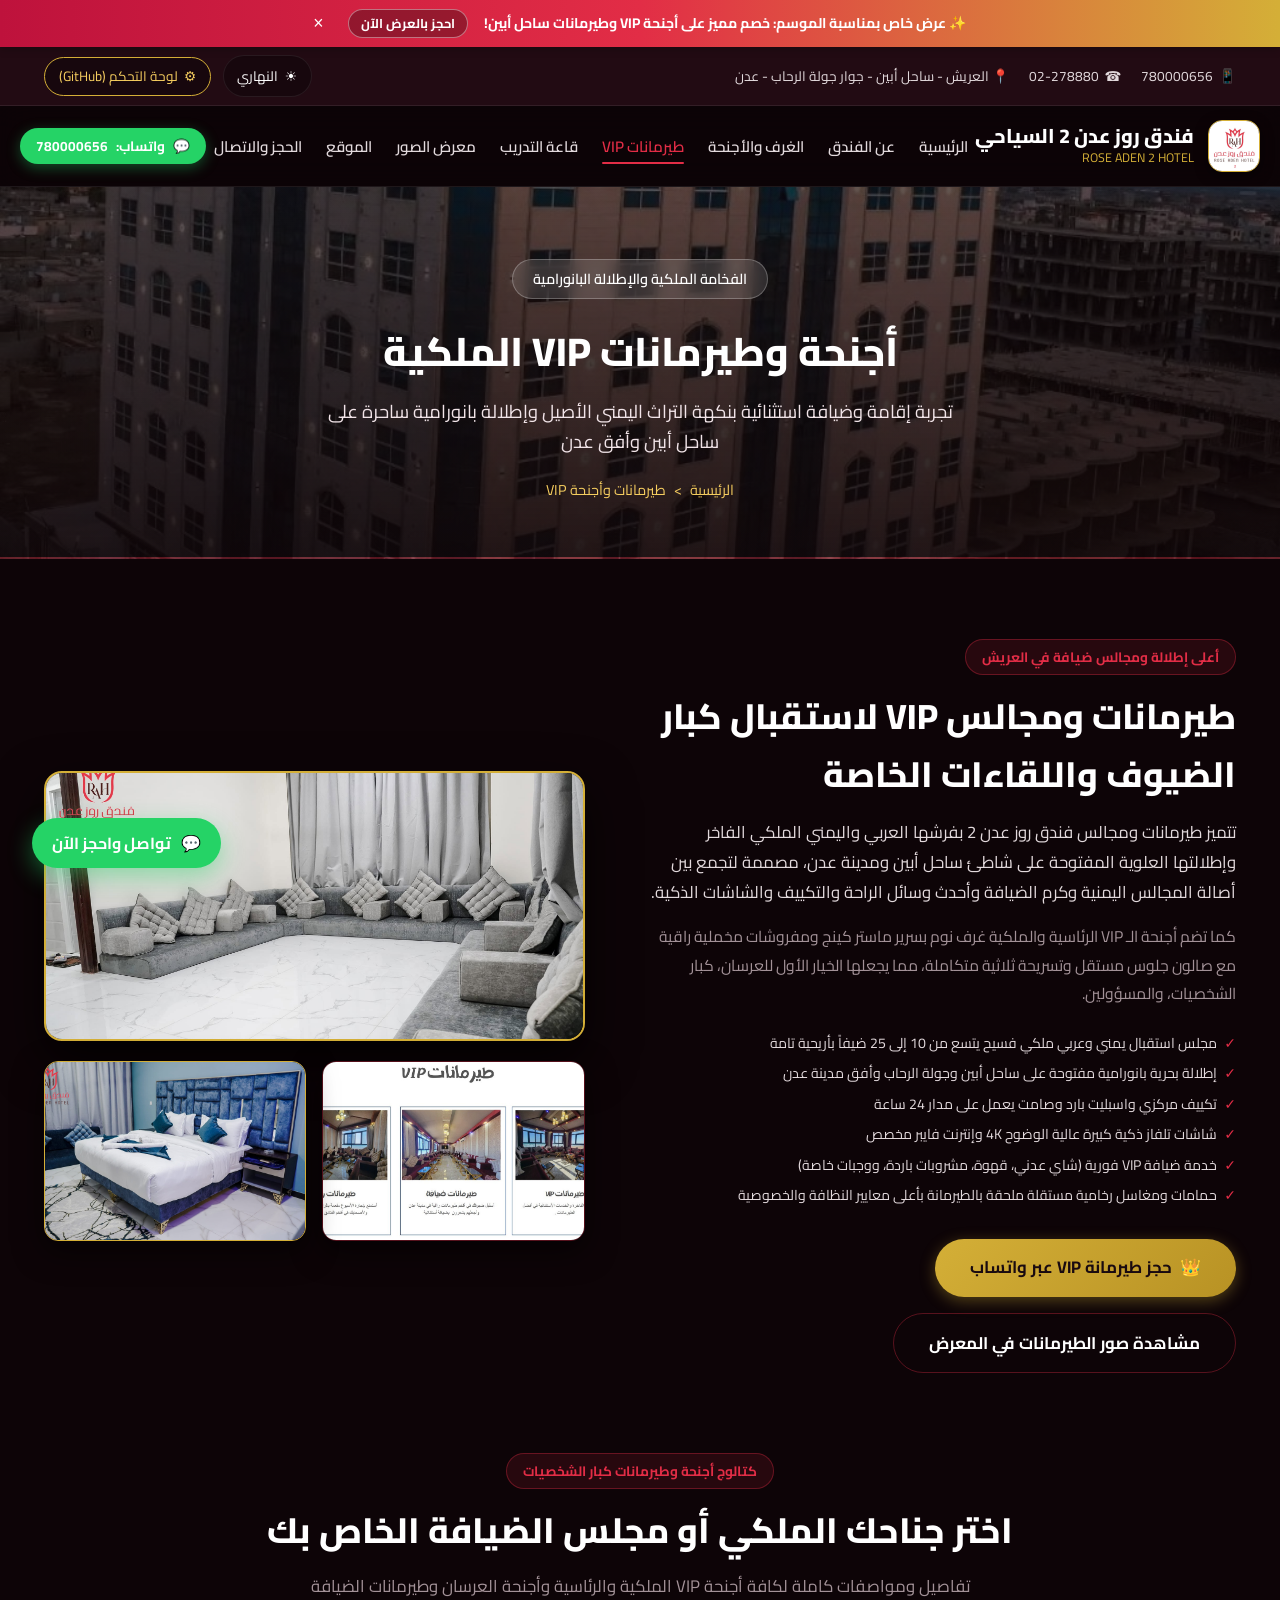
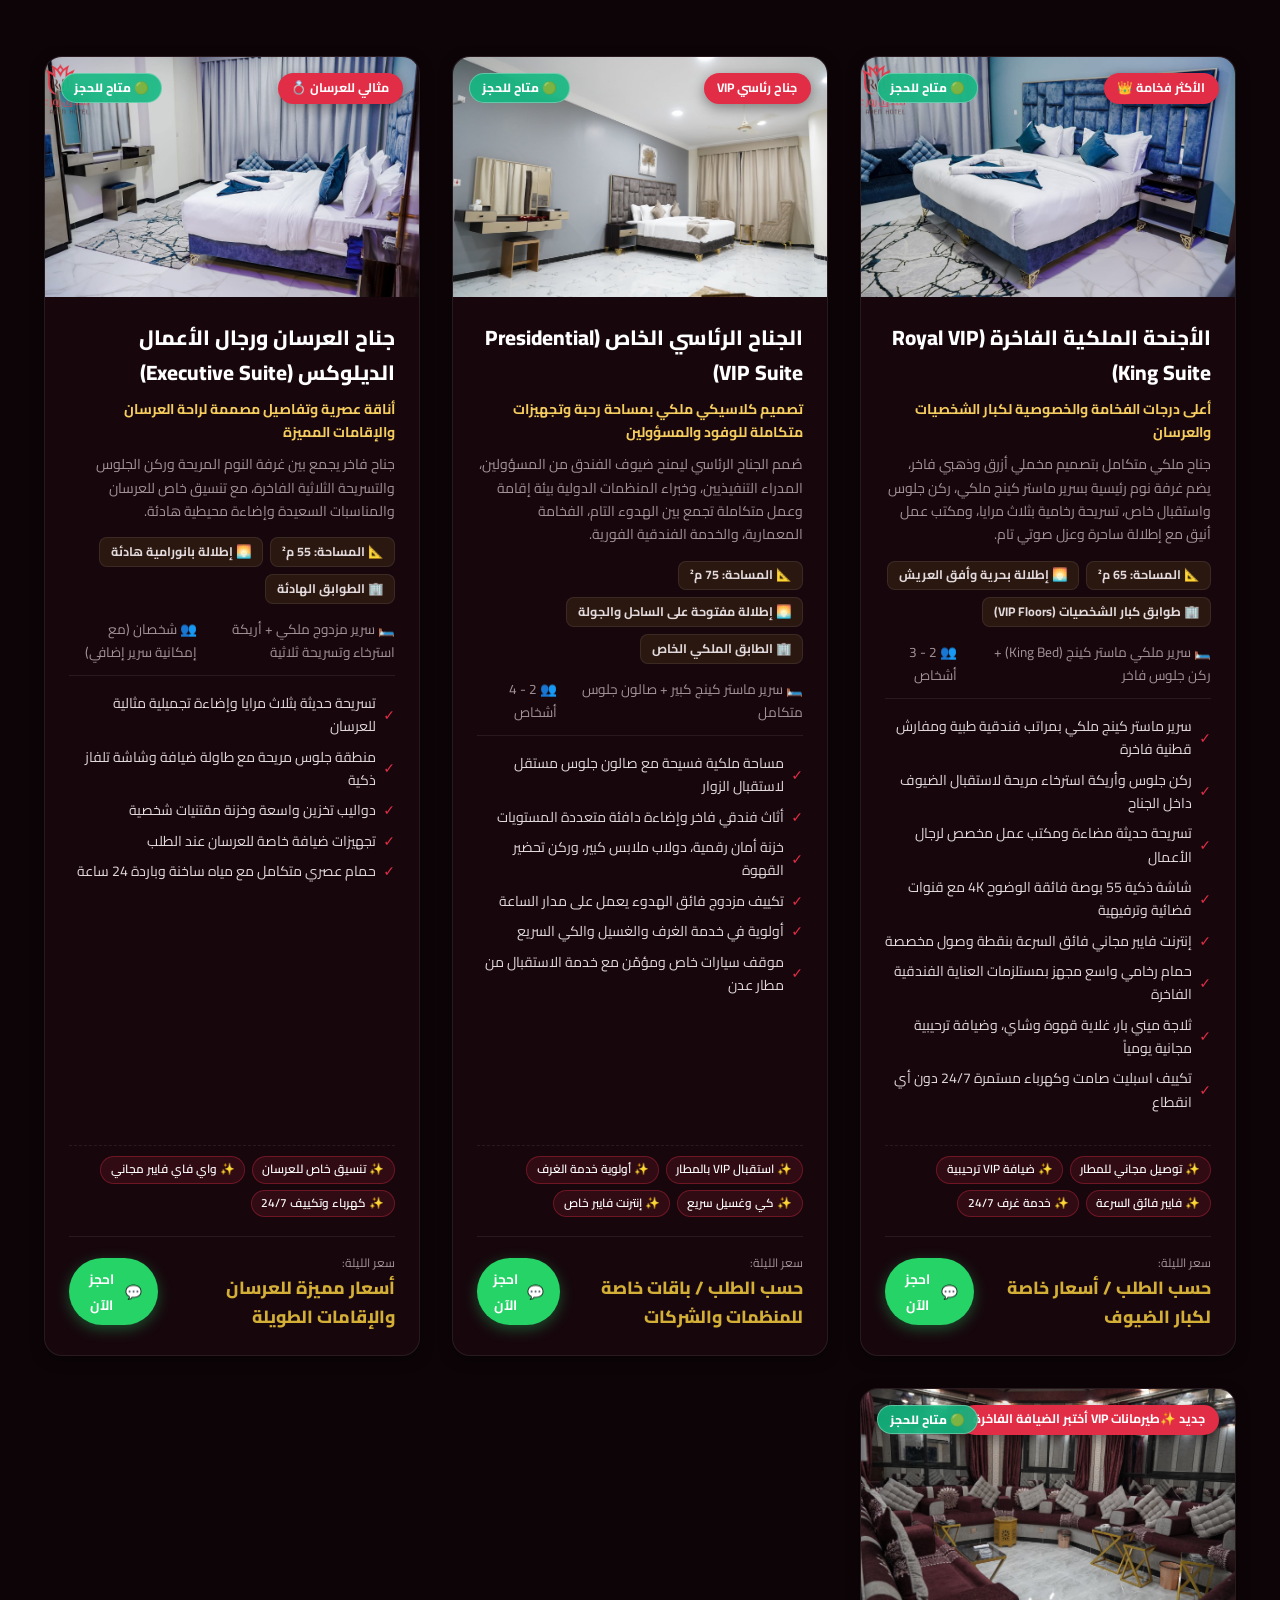
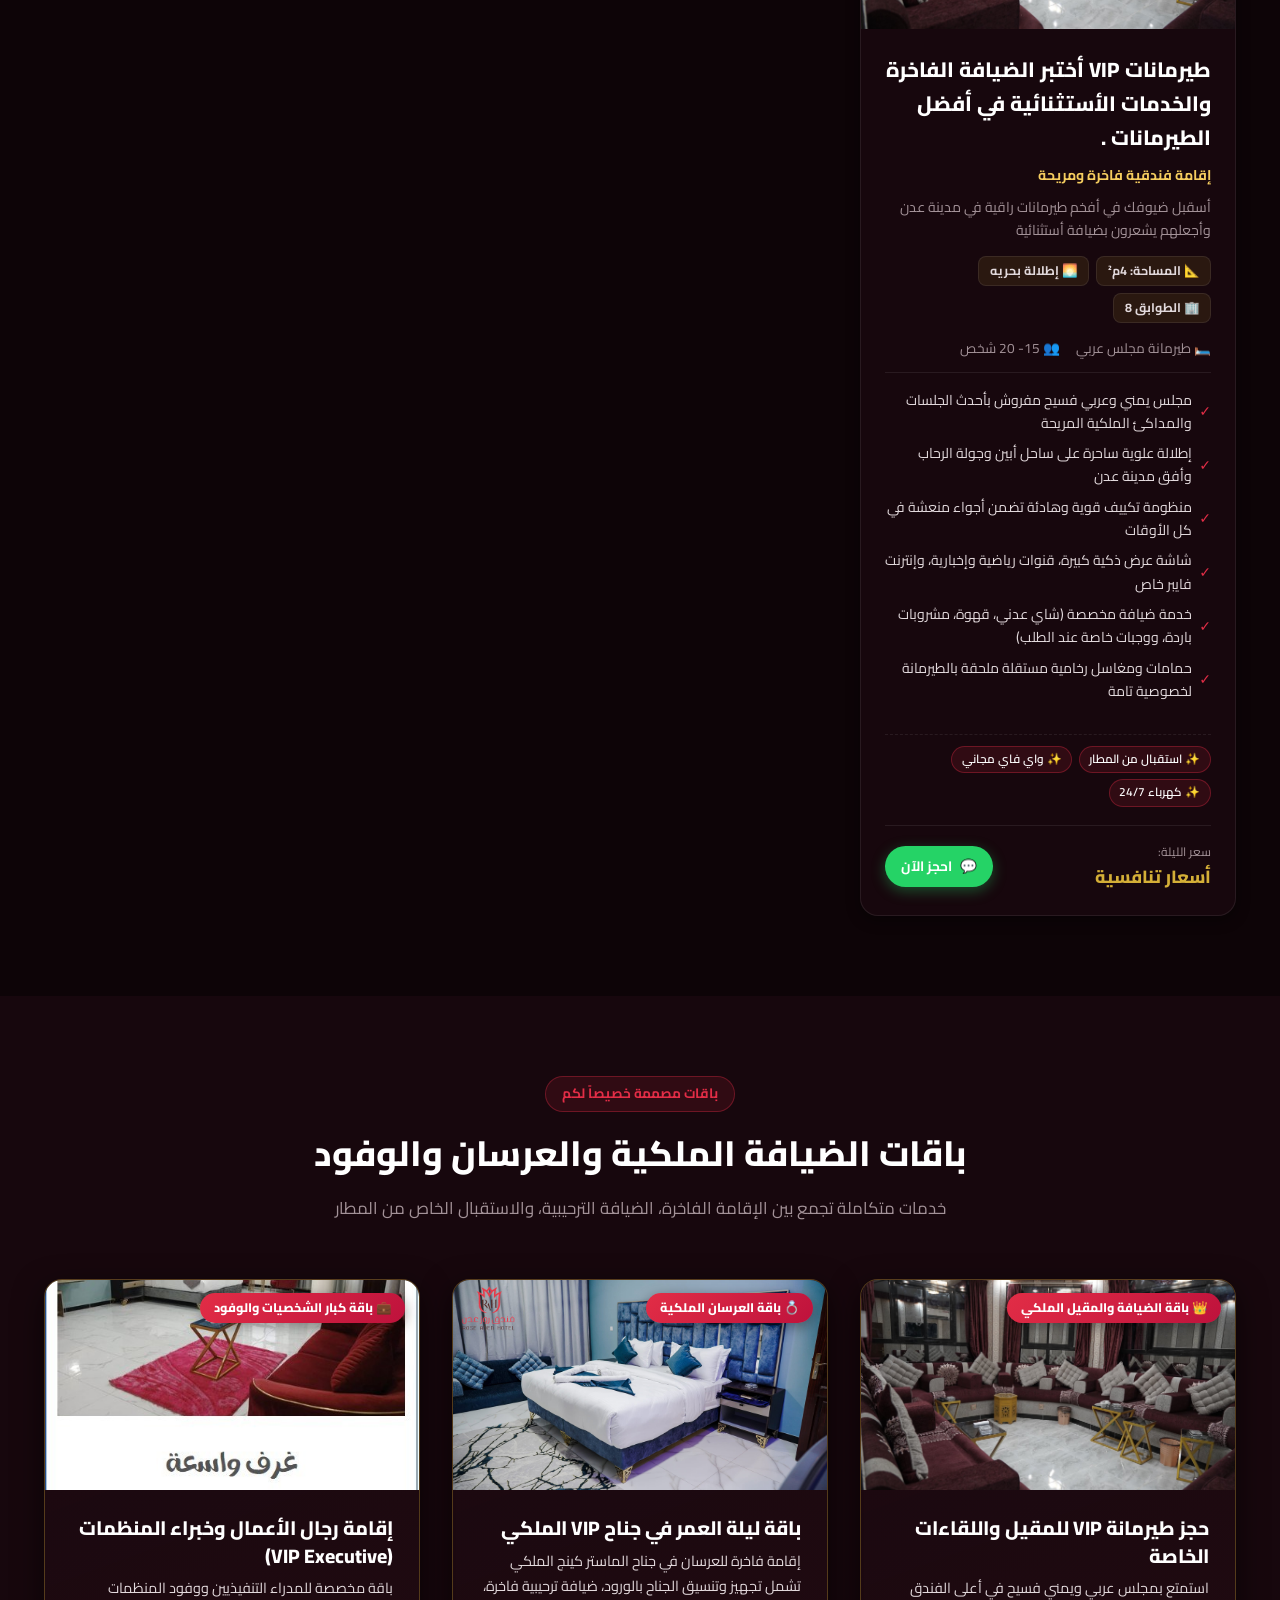
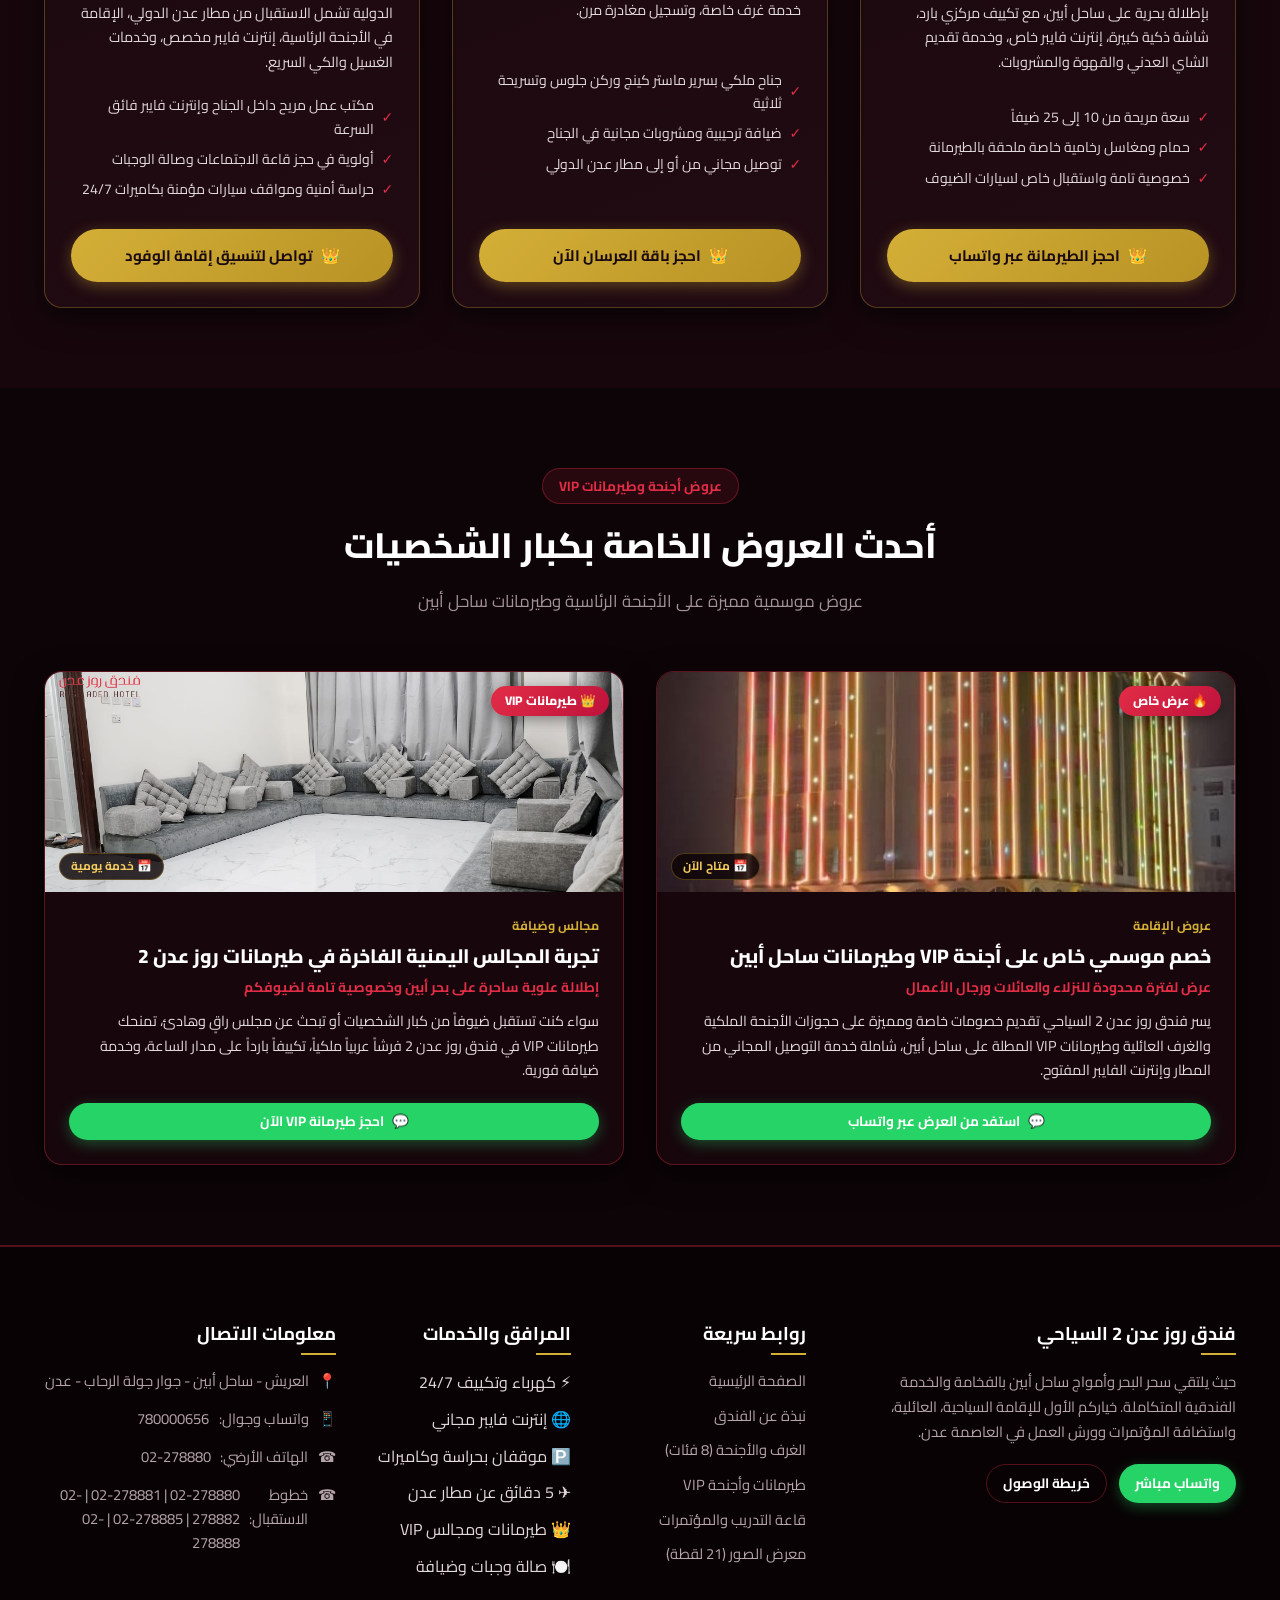
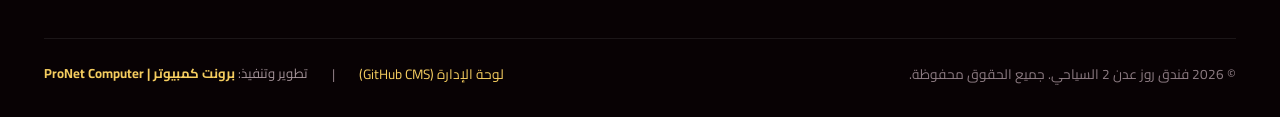
<file: vip-suites.html>
<!DOCTYPE html>
<html lang="ar" dir="rtl" data-theme="dark">
<head>
  <meta charset="UTF-8">
  <meta name="viewport" content="width=device-width, initial-scale=1.0">
  <title>أجنحة وطيرمانات VIP الملكية | فندق روز عدن 2 السياحي</title>
  <meta name="description" content="أجنحة وطيرمانات VIP الملكية في فندق روز عدن 2 السياحي - مجالس عربية ويمنية فاخرة بإطلالة بحرية على ساحل أبين وأجنحة ماستر كينج للعرسان وكبار الشخصيات.">
  <link rel="icon" type="image/jpeg" href="assets/images/favicon.jpg">
  <link rel="preconnect" href="https://fonts.googleapis.com">
  <link rel="preconnect" href="https://fonts.gstatic.com" crossorigin>
  <link href="https://fonts.googleapis.com/css2?family=Cairo:wght@400;600;700;800;900&family=Poppins:wght@400;500;600;700&display=swap" rel="stylesheet">
  <link rel="stylesheet" href="assets/css/variables.css">
  <link rel="stylesheet" href="assets/css/main.css">
  <link rel="stylesheet" href="assets/css/components.css">
  <link rel="stylesheet" href="assets/css/responsive.css">
</head>
<body data-page="vip-suites">

  <!-- Top Announcement & Contact Bar -->
  <div class="top-bar">
    <div class="container top-bar-content">
      <div class="top-bar-info">
        <a href="tel:+967780000656"><span>📱</span> <span data-bind="hotel-whatsapp">780000656</span></a>
        <a href="tel:02278880"><span>☎️</span> 02-278880</a>
        <span>📍 <span data-bind="hotel-address">العريش - ساحل أبين - جوار جولة الرحاب - عدن</span></span>
      </div>
      <div class="top-bar-actions">
        <button class="tool-btn" onclick="toggleTheme()" id="themeBtn">
          <span id="themeBtnIcon">☀️</span>
          <span id="themeBtnText">النهاري</span>
        </button>
        <a href="admin/index.html" class="tool-btn" style="border-color: var(--luxury-gold); color: var(--luxury-gold-light);">
          <span>⚙️</span> لوحة التحكم (GitHub)
        </a>
      </div>
    </div>
  </div>

  <!-- Main Navigation Header -->
  <header class="main-header">
    <div class="container navbar">
      <a href="index.html" class="brand-logo">
        <img src="assets/images/logo.jpg" alt="شعار فندق روز عدن 2">
        <div class="brand-text">
          <h1 data-bind="hotel-name">فندق روز عدن 2</h1>
          <span>ROSE ADEN 2 HOTEL</span>
        </div>
      </a>

      <!-- Desktop & Mobile Links -->
      <nav class="nav-links" id="navLinks">
        <a href="index.html" class="">الرئيسية</a>
        <a href="about.html" class="">عن الفندق</a>
        <a href="rooms.html" class="">الغرف والأجنحة</a>
        <a href="vip-suites.html" class="active">طيرمانات VIP</a>
        <a href="training-hall.html" class="">قاعة التدريب</a>
        <a href="gallery.html" class="">معرض الصور</a>
        <a href="location.html" class="">الموقع</a>
        <a href="contact.html" class="">الحجز والاتصال</a>
      </nav>

      <div class="header-tools">
        <a href="https://wa.me/967780000656" target="_blank" class="btn btn-whatsapp btn-sm">
          <span>💬</span> واتساب: <span data-bind="hotel-whatsapp">780000656</span>
        </a>
        <button class="mobile-toggle" id="mobileToggle" aria-label="القائمة">&#9776;</button>
      </div>
    </div>
  </header>

  <div class="page-hero">
    <div class="container">
      <span class="hero-badge" data-page-bind="hero_badge_ar">الفخامة الملكية والإطلالة البانورامية</span>
      <h1 class="page-hero-title" data-page-bind="hero_title_ar">أجنحة وطيرمانات VIP الملكية</h1>
      <p class="page-hero-subtitle" data-page-bind="hero_subtitle_ar">تجربة إقامة وضيافة استثنائية بنكهة التراث اليمني الأصيل وإطلالة بانورامية ساحرة على ساحل أبين وأفق عدن</p>
      <div class="breadcrumbs">
        <a href="index.html">الرئيسية</a> &gt; <span>طيرمانات وأجنحة VIP</span>
      </div>
    </div>
  </div>

  <!-- Spotlight 1: Royal Tirmanah & Majlis -->
  <section class="section">
    <div class="container">
      <div style="display: grid; grid-template-columns: 1.1fr 1fr; gap: 3.5rem; align-items: center; margin-bottom: 5rem;">
        <div>
          <span class="section-badge" data-page-bind="intro_badge_ar">أعلى إطلالة ومجالس ضيافة في العريش</span>
          <h2 class="section-title" style="text-align: right;" data-page-bind="intro_title_ar">طيرمانات ومجالس VIP لاستقبال كبار الضيوف واللقاءات الخاصة</h2>
          <p style="font-size: 1.05rem; line-height: 1.8; color: var(--text-secondary); margin-bottom: 1rem;" data-page-bind="intro_desc_ar">
            تتميز طيرمانات ومجالس فندق روز عدن 2 بفرشها العربي واليمني الملكي الفاخر وإطلالتها العلوية المفتوحة على شاطئ ساحل أبين ومدينة عدن، مصممة لتجمع بين أصالة المجالس اليمنية وكرم الضيافة وأحدث وسائل الراحة والتكييف والشاشات الذكية.
          </p>
          <p style="font-size: 0.98rem; line-height: 1.8; color: var(--text-muted); margin-bottom: 1.5rem;" data-page-bind="intro_extra_ar">
            كما تضم أجنحة الـ VIP الرئاسية والملكية غرف نوم بسرير ماستر كينج ومفروشات مخملية راقية مع صالون جلوس مستقل وتسريحة ثلاثية متكاملة، مما يجعلها الخيار الأول للعرسان، كبار الشخصيات، والمسؤولين.
          </p>
          <ul class="room-features-list" style="margin-bottom: 2rem;">
            <li>مجلس استقبال يمني وعربي ملكي فسيح يتسع من 10 إلى 25 ضيفاً بأريحية تامة</li>
            <li>إطلالة بحرية بانورامية مفتوحة على ساحل أبين وجولة الرحاب وأفق مدينة عدن</li>
            <li>تكييف مركزي واسبليت بارد وصامت يعمل على مدار 24 ساعة</li>
            <li>شاشات تلفاز ذكية كبيرة عالية الوضوح 4K وإنترنت فايبر مخصص</li>
            <li>خدمة ضيافة VIP فورية (شاي عدني، قهوة، مشروبات باردة، ووجبات خاصة)</li>
            <li>حمامات ومغاسل رخامية مستقلة ملحقة بالطيرمانة بأعلى معايير النظافة والخصوصية</li>
          </ul>
          <div style="display: flex; gap: 1rem; flex-wrap: wrap;">
            <a href="https://wa.me/967780000656?text=%D8%A7%D9%84%D8%B3%D9%84%D8%A7%D9%85%20%D8%B9%D9%84%D9%8A%D9%83%D9%85%D8%8C%20%D8%A3%D9%88%D8%AF%20%D8%AD%D8%AC%D8%B2%20%D8%B7%D9%8A%D8%B1%D9%85%D8%A7%D9%86%D8%A9%20VIP%20%D9%81%D9%8A%20%D9%81%D9%86%D8%AF%D9%82%20%D8%B1%D9%88%D8%B2%20%D8%B9%D8%AF%D9%86%202" class="btn btn-gold btn-lg" target="_blank">
              <span>👑</span> حجز طيرمانة VIP عبر واتساب
            </a>
            <a href="gallery.html" class="btn btn-outline btn-lg">مشاهدة صور الطيرمانات في المعرض</a>
          </div>
        </div>
        <div style="display: grid; gap: 1.25rem;">
          <img src="assets/images/ros2-vip-majlis.jpg" alt="مجلس وطيرمانة VIP فندق روز عدن 2" style="border-radius: var(--radius-lg); box-shadow: var(--shadow-lg); border: 2px solid var(--luxury-gold); width: 100%; height: 270px; object-fit: cover;">
          <div style="display: grid; grid-template-columns: 1fr 1fr; gap: 1rem;">
            <img src="assets/images/tirmanah-vip.jpg" alt="طيرمانة VIP فندق روز عدن 2" style="border-radius: var(--radius-md); box-shadow: var(--shadow-md); border: 1px solid var(--border-accent); width: 100%; height: 180px; object-fit: cover;">
            <img src="assets/images/ros2-suite-king-blue.jpg" alt="جناح VIP ملكي" style="border-radius: var(--radius-md); box-shadow: var(--shadow-md); border: 1px solid var(--luxury-gold); width: 100%; height: 180px; object-fit: cover;">
          </div>
        </div>
      </div>

      <!-- Section 2: All VIP Suites & Tirmanah Units Detailed Cards -->
      <div class="section-header" style="margin-top: 2rem;">
        <span class="section-badge">كتالوج أجنحة وطيرمانات كبار الشخصيات</span>
        <h2 class="section-title">اختر جناحك الملكي أو مجلس الضيافة الخاص بك</h2>
        <p class="section-desc">تفاصيل ومواصفات كاملة لكافة أجنحة VIP الملكية والرئاسية وأجنحة العرسان وطيرمانات الضيافة</p>
      </div>

      <div class="rooms-grid" id="vipSuitesRoomsGrid">
        <div class="room-card" id="vip-royal-king-suite" data-category="vip">
          <div class="room-card-media">
            <img src="assets/images/ros2-suite-king-blue.jpg" alt="الأجنحة الملكية الفاخرة (Royal VIP King Suite)" loading="lazy">
            <span class="room-badge">الأكثر فخامة 👑</span>
            <span class="room-availability-pill available">🟢 متاح للحجز</span>
          </div>
          <div class="room-card-body">
            <h3 class="room-title">الأجنحة الملكية الفاخرة (Royal VIP King Suite)</h3>
            <div class="room-subtitle">أعلى درجات الفخامة والخصوصية لكبار الشخصيات والعرسان</div>
            <p class="room-desc-text">جناح ملكي متكامل بتصميم مخملي أزرق وذهبي فاخر، يضم غرفة نوم رئيسية بسرير ماستر كينج ملكي، ركن جلوس واستقبال خاص، تسريحة رخامية بثلاث مرايا، ومكتب عمل أنيق مع إطلالة ساحرة وعزل صوتي تام.</p>
            <div class="room-specs-pills"><span class="room-spec-pill">📐 المساحة: 65 م²</span><span class="room-spec-pill">🌅 إطلالة بحرية وأفق العريش</span><span class="room-spec-pill">🏢 طوابق كبار الشخصيات (VIP Floors)</span></div>
            <div class="room-meta">
              <span>🛏️ سرير ملكي ماستر كينج (King Bed) + ركن جلوس فاخر</span>
              <span>👥 2 - 3 أشخاص</span>
            </div>
            <ul class="room-features-list"><li>سرير ماستر كينج ملكي بمراتب فندقية طبية ومفارش قطنية فاخرة</li><li>ركن جلوس وأريكة استرخاء مريحة لاستقبال الضيوف داخل الجناح</li><li>تسريحة حديثة مضاءة ومكتب عمل مخصص لرجال الأعمال</li><li>شاشة ذكية 55 بوصة فائقة الوضوح 4K مع قنوات فضائية وترفيهية</li><li>إنترنت فايبر مجاني فائق السرعة بنقطة وصول مخصصة</li><li>حمام رخامي واسع مجهز بمستلزمات العناية الفندقية الفاخرة</li><li>ثلاجة ميني بار، غلاية قهوة وشاي، وضيافة ترحيبية مجانية يومياً</li><li>تكييف اسبليت صامت وكهرباء مستمرة 24/7 دون أي انقطاع</li></ul>
            <div class="room-services-row"><span class="room-service-tag">✨ توصيل مجاني للمطار</span><span class="room-service-tag">✨ ضيافة VIP ترحيبية</span><span class="room-service-tag">✨ فايبر فائق السرعة</span><span class="room-service-tag">✨ خدمة غرف 24/7</span></div>
            <div class="room-card-footer">
              <div class="room-price-box">
                <span class="room-price-label">سعر الليلة:</span>
                <span class="room-price-val">حسب الطلب / أسعار خاصة لكبار الضيوف</span>
              </div>
              <button onclick="bookSpecificRoom('الأجنحة الملكية الفاخرة (Royal VIP King Suite)')" class="btn btn-whatsapp btn-sm">
                <span>💬</span> احجز الآن
              </button>
            </div>
          </div>
        </div>
        <div class="room-card" id="vip-presidential-suite" data-category="vip">
          <div class="room-card-media">
            <img src="assets/images/suite-vip.jpg" alt="الجناح الرئاسي الخاص (Presidential VIP Suite)" loading="lazy">
            <span class="room-badge">جناح رئاسي VIP</span>
            <span class="room-availability-pill available">🟢 متاح للحجز</span>
          </div>
          <div class="room-card-body">
            <h3 class="room-title">الجناح الرئاسي الخاص (Presidential VIP Suite)</h3>
            <div class="room-subtitle">تصميم كلاسيكي ملكي بمساحة رحبة وتجهيزات متكاملة للوفود والمسؤولين</div>
            <p class="room-desc-text">صُمم الجناح الرئاسي ليمنح ضيوف الفندق من المسؤولين، المدراء التنفيذيين، وخبراء المنظمات الدولية بيئة إقامة وعمل متكاملة تجمع بين الهدوء التام، الفخامة المعمارية، والخدمة الفندقية الفورية.</p>
            <div class="room-specs-pills"><span class="room-spec-pill">📐 المساحة: 75 م²</span><span class="room-spec-pill">🌅 إطلالة مفتوحة على الساحل والجولة</span><span class="room-spec-pill">🏢 الطابق الملكي الخاص</span></div>
            <div class="room-meta">
              <span>🛏️ سرير ماستر كينج كبير + صالون جلوس متكامل</span>
              <span>👥 2 - 4 أشخاص</span>
            </div>
            <ul class="room-features-list"><li>مساحة ملكية فسيحة مع صالون جلوس مستقل لاستقبال الزوار</li><li>أثاث فندقي فاخر وإضاءة دافئة متعددة المستويات</li><li>خزنة أمان رقمية، دولاب ملابس كبير، وركن تحضير القهوة</li><li>تكييف مزدوج فائق الهدوء يعمل على مدار الساعة</li><li>أولوية في خدمة الغرف والغسيل والكي السريع</li><li>موقف سيارات خاص ومؤمّن مع خدمة الاستقبال من مطار عدن</li></ul>
            <div class="room-services-row"><span class="room-service-tag">✨ استقبال VIP بالمطار</span><span class="room-service-tag">✨ أولوية خدمة الغرف</span><span class="room-service-tag">✨ كي وغسيل سريع</span><span class="room-service-tag">✨ إنترنت فايبر خاص</span></div>
            <div class="room-card-footer">
              <div class="room-price-box">
                <span class="room-price-label">سعر الليلة:</span>
                <span class="room-price-val">حسب الطلب / باقات خاصة للمنظمات والشركات</span>
              </div>
              <button onclick="bookSpecificRoom('الجناح الرئاسي الخاص (Presidential VIP Suite)')" class="btn btn-whatsapp btn-sm">
                <span>💬</span> احجز الآن
              </button>
            </div>
          </div>
        </div>
        <div class="room-card" id="executive-vanity-suite" data-category="vip">
          <div class="room-card-media">
            <img src="assets/images/ros2-suite-vanity-angle.jpg" alt="جناح العرسان ورجال الأعمال الديلوكس (Executive Suite)" loading="lazy">
            <span class="room-badge">مثالي للعرسان 💍</span>
            <span class="room-availability-pill available">🟢 متاح للحجز</span>
          </div>
          <div class="room-card-body">
            <h3 class="room-title">جناح العرسان ورجال الأعمال الديلوكس (Executive Suite)</h3>
            <div class="room-subtitle">أناقة عصرية وتفاصيل مصممة لراحة العرسان والإقامات المميزة</div>
            <p class="room-desc-text">جناح فاخر يجمع بين غرفة النوم المريحة وركن الجلوس والتسريحة الثلاثية الفاخرة، مع تنسيق خاص للعرسان والمناسبات السعيدة وإضاءة محيطية هادئة.</p>
            <div class="room-specs-pills"><span class="room-spec-pill">📐 المساحة: 55 م²</span><span class="room-spec-pill">🌅 إطلالة بانورامية هادئة</span><span class="room-spec-pill">🏢 الطوابق الهادئة</span></div>
            <div class="room-meta">
              <span>🛏️ سرير مزدوج ملكي + أريكة استرخاء وتسريحة ثلاثية</span>
              <span>👥 شخصان (مع إمكانية سرير إضافي)</span>
            </div>
            <ul class="room-features-list"><li>تسريحة حديثة بثلاث مرايا وإضاءة تجميلية مثالية للعرسان</li><li>منطقة جلوس مريحة مع طاولة ضيافة وشاشة تلفاز ذكية</li><li>دواليب تخزين واسعة وخزنة مقتنيات شخصية</li><li>تجهيزات ضيافة خاصة للعرسان عند الطلب</li><li>حمام عصري متكامل مع مياه ساخنة وباردة 24 ساعة</li></ul>
            <div class="room-services-row"><span class="room-service-tag">✨ تنسيق خاص للعرسان</span><span class="room-service-tag">✨ واي فاي فايبر مجاني</span><span class="room-service-tag">✨ كهرباء وتكييف 24/7</span></div>
            <div class="room-card-footer">
              <div class="room-price-box">
                <span class="room-price-label">سعر الليلة:</span>
                <span class="room-price-val">أسعار مميزة للعرسان والإقامات الطويلة</span>
              </div>
              <button onclick="bookSpecificRoom('جناح العرسان ورجال الأعمال الديلوكس (Executive Suite)')" class="btn btn-whatsapp btn-sm">
                <span>💬</span> احجز الآن
              </button>
            </div>
          </div>
        </div>
        <div class="room-card" id="vip-tirmanah-majlis" data-category="tirmanah">
          <div class="room-card-media">
            <img src="assets/images/ros2-vip-majlis.jpg" alt="طيرمانات ومجالس VIP الملكية لإطلالة ساحل أبين" loading="lazy">
            <span class="room-badge">إطلالة بحرية ومجلس ملكي 🌊👑</span>
            <span class="room-availability-pill available">🟢 متاح للحجز</span>
          </div>
          <div class="room-card-body">
            <h3 class="room-title">طيرمانات ومجالس VIP الملكية لإطلالة ساحل أبين</h3>
            <div class="room-subtitle">مجالس عربية ويمنية أصيلة بأعلى الفندق لاستقبال كبار الضيوف والمقيل الفاخر</div>
            <p class="room-desc-text">تتربع طيرمانات ومجالس VIP في الطوابق العليا لفندق روز عدن 2 لتمنحكم إطلالة بانورامية ساحرة على ساحل أبين وأفق مدينة عدن، مع فرش عربي ملكي فاخر، تكييف مركزي بارد، وشاشات عرض كبيرة للقاءات الخاصة واستقبال الضيوف.</p>
            <div class="room-specs-pills"><span class="room-spec-pill">📐 المساحة: 85 م²</span><span class="room-spec-pill">🌅 إطلالة بانورامية مفتوحة على بحر أبين وعدن</span><span class="room-spec-pill">🏢 الطابق العلوي (Penthouse / Rooftop Level)</span></div>
            <div class="room-meta">
              <span>🛏️ مجلس عربي ويمني ملكي متكامل بأرقى المفروشات والمداكئ</span>
              <span>👥 يتسع من 10 إلى 25 ضيفاً بأريحية تامة</span>
            </div>
            <ul class="room-features-list"><li>مجلس يمني وعربي فسيح مفروش بأحدث الجلسات والمداكئ الملكية المريحة</li><li>إطلالة علوية ساحرة على ساحل أبين وجولة الرحاب وأفق مدينة عدن</li><li>منظومة تكييف قوية وهادئة تضمن أجواء منعشة في كل الأوقات</li><li>شاشة عرض ذكية كبيرة، قنوات رياضية وإخبارية، وإنترنت فايبر خاص</li><li>خدمة ضيافة مخصصة (شاي عدني، قهوة، مشروبات باردة، ووجبات خاصة عند الطلب)</li><li>حمامات ومغاسل رخامية مستقلة ملحقة بالطيرمانة لخصوصية تامة</li></ul>
            <div class="room-services-row"><span class="room-service-tag">✨ إطلالة بحرية بانورامية</span><span class="room-service-tag">✨ خدمة ضيافة ومشروبات</span><span class="room-service-tag">✨ خصوصية تامة لكبار الضيوف</span><span class="room-service-tag">✨ موقف سيارات مؤمّن</span></div>
            <div class="room-card-footer">
              <div class="room-price-box">
                <span class="room-price-label">سعر الليلة:</span>
                <span class="room-price-val">حسب الحجز والمناسبة (يومي / فترة)</span>
              </div>
              <button onclick="bookSpecificRoom('طيرمانات ومجالس VIP الملكية لإطلالة ساحل أبين')" class="btn btn-whatsapp btn-sm">
                <span>💬</span> احجز الآن
              </button>
            </div>
          </div>
        </div>
      </div>
    </div>
  </section>

  <!-- Section 3: Exclusive VIP Hospitality Packages -->
  <section class="section alt-bg">
    <div class="container">
      <div class="section-header">
        <span class="section-badge">باقات مصممة خصيصاً لكم</span>
        <h2 class="section-title">باقات الضيافة الملكية والعرسان والوفود</h2>
        <p class="section-desc">خدمات متكاملة تجمع بين الإقامة الفاخرة، الضيافة الترحيبية، والاستقبال الخاص من المطار</p>
      </div>

      <div class="vip-packages-grid" id="vipPackagesGrid">
        <div class="vip-pkg-card">
          <div class="vip-pkg-media">
            <img src="assets/images/ros2-vip-majlis.jpg" alt="حجز طيرمانة VIP للمقيل واللقاءات الخاصة" loading="lazy">
            <span class="post-badge">👑 باقة الضيافة والمقيل الملكي</span>
          </div>
          <div class="vip-pkg-body">
            <h3 class="post-title">حجز طيرمانة VIP للمقيل واللقاءات الخاصة</h3>
            <p class="post-content">استمتع بمجلس عربي ويمني فسيح في أعلى الفندق بإطلالة بحرية على ساحل أبين، مع تكييف مركزي بارد، شاشة ذكية كبيرة، إنترنت فايبر خاص، وخدمة تقديم الشاي العدني والقهوة والمشروبات.</p>
            <ul class="room-features-list" style="margin-bottom: 1.25rem;">
              <li>سعة مريحة من 10 إلى 25 ضيفاً</li><li>حمام ومغاسل رخامية خاصة ملحقة بالطيرمانة</li><li>خصوصية تامة واستقبال خاص لسيارات الضيوف</li>
            </ul>
            <button onclick="bookSpecificRoom('حجز طيرمانة VIP للمقيل واللقاءات الخاصة')" class="btn btn-gold" style="width: 100%;">
              <span>👑</span> احجز الطيرمانة عبر واتساب
            </button>
          </div>
        </div>
        <div class="vip-pkg-card">
          <div class="vip-pkg-media">
            <img src="assets/images/ros2-suite-king-blue.jpg" alt="باقة ليلة العمر في جناح VIP الملكي" loading="lazy">
            <span class="post-badge">💍 باقة العرسان الملكية</span>
          </div>
          <div class="vip-pkg-body">
            <h3 class="post-title">باقة ليلة العمر في جناح VIP الملكي</h3>
            <p class="post-content">إقامة فاخرة للعرسان في جناح الماستر كينج الملكي تشمل تجهيز وتنسيق الجناح بالورود، ضيافة ترحيبية فاخرة، خدمة غرف خاصة، وتسجيل مغادرة مرن.</p>
            <ul class="room-features-list" style="margin-bottom: 1.25rem;">
              <li>جناح ملكي بسرير ماستر كينج وركن جلوس وتسريحة ثلاثية</li><li>ضيافة ترحيبية ومشروبات مجانية في الجناح</li><li>توصيل مجاني من أو إلى مطار عدن الدولي</li>
            </ul>
            <button onclick="bookSpecificRoom('باقة ليلة العمر في جناح VIP الملكي')" class="btn btn-gold" style="width: 100%;">
              <span>👑</span> احجز باقة العرسان الآن
            </button>
          </div>
        </div>
        <div class="vip-pkg-card">
          <div class="vip-pkg-media">
            <img src="assets/images/suite-vip.jpg" alt="إقامة رجال الأعمال وخبراء المنظمات (VIP Executive)" loading="lazy">
            <span class="post-badge">💼 باقة كبار الشخصيات والوفود</span>
          </div>
          <div class="vip-pkg-body">
            <h3 class="post-title">إقامة رجال الأعمال وخبراء المنظمات (VIP Executive)</h3>
            <p class="post-content">باقة مخصصة للمدراء التنفيذيين ووفود المنظمات الدولية تشمل الاستقبال من مطار عدن الدولي، الإقامة في الأجنحة الرئاسية، إنترنت فايبر مخصص، وخدمات الغسيل والكي السريع.</p>
            <ul class="room-features-list" style="margin-bottom: 1.25rem;">
              <li>مكتب عمل مريح داخل الجناح وإنترنت فايبر فائق السرعة</li><li>أولوية في حجز قاعة الاجتماعات وصالة الوجبات</li><li>حراسة أمنية ومواقف سيارات مؤمنة بكاميرات 24/7</li>
            </ul>
            <button onclick="bookSpecificRoom('إقامة رجال الأعمال وخبراء المنظمات (VIP Executive)')" class="btn btn-gold" style="width: 100%;">
              <span>👑</span> تواصل لتنسيق إقامة الوفود
            </button>
          </div>
        </div>

      </div>
    </div>
  </section>

  <!-- Dynamic Page Posts & Promotions Section -->
  <section class="section" id="pagePostsSection" style="display: block;">
    <div class="container">
      <div class="section-header">
        <span class="section-badge" data-page-bind="posts_section_badge_ar">عروض أجنحة وطيرمانات VIP</span>
        <h2 class="section-title" data-page-bind="posts_section_title_ar">أحدث العروض الخاصة بكبار الشخصيات</h2>
        <p class="section-desc" data-page-bind="posts_section_desc_ar">عروض موسمية مميزة على الأجنحة الرئاسية وطيرمانات ساحل أبين</p>
      </div>
      <div class="posts-grid" id="pagePostsGrid">
        <article class="post-card">
          <div class="post-card-media">
            <img src="assets/images/ros2-exterior-night-neon.jpg" alt="خصم موسمي خاص على أجنحة VIP وطيرمانات ساحل أبين" loading="lazy">
            <span class="post-badge">🔥 عرض خاص</span>
            <span class="post-date-pill">📅 متاح الآن</span>
          </div>
          <div class="post-card-body">
            <div class="post-category">عروض الإقامة</div>
            <h3 class="post-title">خصم موسمي خاص على أجنحة VIP وطيرمانات ساحل أبين</h3>
            <div class="post-subtitle">عرض لفترة محدودة للنزلاء والعائلات ورجال الأعمال</div>
            <p class="post-content">يسر فندق روز عدن 2 السياحي تقديم خصومات خاصة ومميزة على حجوزات الأجنحة الملكية والغرف العائلية وطيرمانات VIP المطلة على ساحل أبين، شاملة خدمة التوصيل المجاني من المطار وإنترنت الفايبر المفتوح.</p>
            <a href="https://wa.me/967780000656?text=%D8%A7%D9%84%D8%B3%D9%84%D8%A7%D9%85%20%D8%B9%D9%84%D9%8A%D9%83%D9%85%D8%8C%20%D8%A3%D9%88%D8%AF%20%D8%A7%D9%84%D8%AD%D8%AC%D8%B2%20%D9%88%D8%A7%D9%84%D8%A7%D8%B3%D8%AA%D9%81%D8%A7%D8%AF%D8%A9%20%D9%85%D9%86%20%D8%A7%D9%84%D8%B9%D8%B1%D8%B6%20%D8%A7%D9%84%D9%85%D9%88%D8%B3%D9%85%D9%8A" target="_blank" class="btn btn-whatsapp btn-sm" style="width: 100%;">
              <span>💬</span> استفد من العرض عبر واتساب
            </a>
          </div>
        </article>
        <article class="post-card">
          <div class="post-card-media">
            <img src="assets/images/ros2-vip-majlis.jpg" alt="تجربة المجالس اليمنية الفاخرة في طيرمانات روز عدن 2" loading="lazy">
            <span class="post-badge">👑 طيرمانات VIP</span>
            <span class="post-date-pill">📅 خدمة يومية</span>
          </div>
          <div class="post-card-body">
            <div class="post-category">مجالس وضيافة</div>
            <h3 class="post-title">تجربة المجالس اليمنية الفاخرة في طيرمانات روز عدن 2</h3>
            <div class="post-subtitle">إطلالة علوية ساحرة على بحر أبين وخصوصية تامة لضيوفكم</div>
            <p class="post-content">سواء كنت تستقبل ضيوفاً من كبار الشخصيات أو تبحث عن مجلس راقٍ وهادئ، تمنحك طيرمانات VIP في فندق روز عدن 2 فرشاً عربياً ملكياً، تكييفاً بارداً على مدار الساعة، وخدمة ضيافة فورية.</p>
            <a href="https://wa.me/967780000656?text=%D8%A7%D9%84%D8%B3%D9%84%D8%A7%D9%85%20%D8%B9%D9%84%D9%8A%D9%83%D9%85%D8%8C%20%D8%A3%D9%88%D8%AF%20%D8%AD%D8%AC%D8%B2%20%D8%B7%D9%8A%D8%B1%D9%85%D8%A7%D9%86%D8%A9%20VIP" target="_blank" class="btn btn-whatsapp btn-sm" style="width: 100%;">
              <span>💬</span> احجز طيرمانة VIP الآن
            </a>
          </div>
        </article>
      </div>
    </div>
  </section>

  <!-- Floating WhatsApp Button -->
  <a href="https://wa.me/967780000656?text=%D8%A7%D9%84%D8%B3%D9%84%D8%A7%D9%85%20%D8%B9%D9%84%D9%8A%D9%83%D9%85%D8%8C%20%D8%A3%D9%88%D8%AF%20%D8%A7%D9%84%D8%A7%D8%B3%D8%AA%D9%81%D8%B3%D8%A7%D8%B1%20%D8%B9%D9%86%20%D8%A7%D9%84%D8%AD%D8%AC%D8%B2%20%D9%81%D9%8A%20%D9%81%D9%86%D8%AF%D9%82%20%D8%B1%D9%88%D8%B2%20%D8%B9%D8%AF%D9%86%202" class="whatsapp-floating" target="_blank" title="تواصل عبر واتساب">
    <span>💬</span> تواصل واحجز الآن
  </a>

  <!-- Main Footer -->
  <footer class="main-footer">
    <div class="container">
      <div class="footer-grid">
        <div class="footer-col footer-about">
          <h4 data-bind="hotel-name">فندق روز عدن 2 السياحي</h4>
          <p>
            حيث يلتقي سحر البحر وأمواج ساحل أبين بالفخامة والخدمة الفندقية المتكاملة. خياركم الأول للإقامة السياحية، العائلية، واستضافة المؤتمرات وورش العمل في العاصمة عدن.
          </p>
          <div style="display: flex; gap: 0.75rem; margin-top: 1rem;">
            <a href="https://wa.me/967780000656" class="btn btn-whatsapp btn-sm" target="_blank">واتساب مباشر</a>
            <a href="contact.html" class="btn btn-outline btn-sm">خريطة الوصول</a>
          </div>
        </div>

        <div class="footer-col footer-links">
          <h4>روابط سريعة</h4>
          <ul>
            <li><a href="index.html">الصفحة الرئيسية</a></li>
            <li><a href="about.html">نبذة عن الفندق</a></li>
            <li><a href="rooms.html">الغرف والأجنحة (8 فئات)</a></li>
            <li><a href="vip-suites.html">طيرمانات وأجنحة VIP</a></li>
            <li><a href="training-hall.html">قاعة التدريب والمؤتمرات</a></li>
            <li><a href="gallery.html">معرض الصور (21 لقطة)</a></li>
          </ul>
        </div>

        <div class="footer-col footer-links">
          <h4>المرافق والخدمات</h4>
          <ul>
            <li><span>⚡</span> كهرباء وتكييف 24/7</li>
            <li><span>🌐</span> إنترنت فايبر مجاني</li>
            <li><span>🅿️</span> موقفان بحراسة وكاميرات</li>
            <li><span>✈️</span> 5 دقائق عن مطار عدن</li>
            <li><span>👑</span> طيرمانات ومجالس VIP</li>
            <li><span>🍽️</span> صالة وجبات وضيافة</li>
          </ul>
        </div>

        <div class="footer-col footer-contact">
          <h4>معلومات الاتصال</h4>
          <ul>
            <li><span>📍</span> <span data-bind="hotel-address">العريش - ساحل أبين - جوار جولة الرحاب - عدن</span></li>
            <li><span>📱</span> واتساب وجوال: <a href="https://wa.me/967780000656" data-bind="hotel-whatsapp">780000656</a></li>
            <li><span>☎️</span> الهاتف الأرضي: <a href="tel:02278880">02-278880</a></li>
            <li><span>☎️</span> خطوط الاستقبال: <span data-bind="hotel-phones">02-278880 | 02-278881 | 02-278882 | 02-278885 | 02-278888</span></li>
          </ul>
        </div>
      </div>

      <div class="footer-bottom">
        <div>&copy; 2026 فندق روز عدن 2 السياحي. جميع الحقوق محفوظة.</div>
        <div style="display: flex; gap: 1.5rem; align-items: center;">
          <a href="admin/index.html">لوحة الإدارة (GitHub CMS)</a>
          <span>|</span>
          <span style="font-size: 0.82rem; color: #a39298;">
            تطوير وتنفيذ: <strong style="color: var(--luxury-gold-light);">برونت كمبيوتر | ProNet Computer</strong>
          </span>
        </div>
      </div>
    </div>
  </footer>

  <!-- Scripts -->
  <script src="assets/js/main.js"></script>
  <script src="assets/js/booking.js"></script>
  <script src="assets/js/gallery.js"></script>
</body>
</html>
</file>
<file: assets/css/variables.css>
/* ==========================================================================
   Rose Aden 2 Tourist Hotel - Design System Tokens & Variables
   فندق روز عدن 2 السياحي - هوية التصميم والألوان الرسمية
   ========================================================================== */

:root {
  /* Brand Identity Colors */
  --rose-primary: #e22d46;
  --rose-dark: #be123c;
  --rose-light: #fff1f2;
  --rose-glow: rgba(226, 45, 70, 0.4);
  --luxury-gold: #d4af37;
  --luxury-gold-light: #f5cd5f;
  --luxury-gold-glow: rgba(212, 175, 55, 0.35);
  --espresso-dark: #1f0b12;
  --whatsapp-green: #25d366;
  --whatsapp-hover: #1ebd5a;

  /* Typography */
  --font-arabic: 'Cairo', system-ui, -apple-system, sans-serif;
  --font-latin: 'Poppins', 'Segoe UI', sans-serif;

  /* Layout & Geometry */
  --radius-sm: 8px;
  --radius-md: 14px;
  --radius-lg: 22px;
  --radius-full: 9999px;
  --transition: all 0.3s cubic-bezier(0.4, 0, 0.2, 1);
  --container-max: 1240px;
}

/* Dark Theme (Royal Velvet Rose - Default) */
html[data-theme="dark"] {
  --bg-body: #0d0407;
  --bg-surface: #17070d;
  --bg-surface-elevated: #220b13;
  --bg-card: rgba(26, 9, 15, 0.88);
  --bg-card-hover: rgba(38, 13, 22, 0.95);
  --bg-glass: rgba(13, 4, 7, 0.85);
  --header-glass: rgba(13, 4, 7, 0.92);

  --text-primary: #ffffff;
  --text-secondary: #e2d9dc;
  --text-muted: #a39298;

  --border-subtle: rgba(255, 255, 255, 0.08);
  --border-accent: rgba(226, 45, 70, 0.35);
  --border-gold: rgba(212, 175, 55, 0.3);

  --shadow-sm: 0 4px 14px rgba(0, 0, 0, 0.4);
  --shadow-md: 0 10px 30px rgba(0, 0, 0, 0.6);
  --shadow-lg: 0 20px 50px rgba(0, 0, 0, 0.75);

  --hero-overlay: linear-gradient(180deg, rgba(13, 4, 7, 0.65) 0%, rgba(13, 4, 7, 0.9) 100%);
}

/* Light Theme (Pearl Luxury Rose) */
html[data-theme="light"] {
  --bg-body: #fbf8f9;
  --bg-surface: #ffffff;
  --bg-surface-elevated: #ffffff;
  --bg-card: #ffffff;
  --bg-card-hover: #ffffff;
  --bg-glass: rgba(255, 255, 255, 0.9);
  --header-glass: rgba(255, 255, 255, 0.95);

  --text-primary: #190a10;
  --text-secondary: #47323a;
  --text-muted: #735e66;

  --border-subtle: rgba(0, 0, 0, 0.07);
  --border-accent: rgba(226, 45, 70, 0.25);
  --border-gold: rgba(212, 175, 55, 0.35);

  --shadow-sm: 0 4px 12px rgba(226, 45, 70, 0.06);
  --shadow-md: 0 10px 25px rgba(226, 45, 70, 0.1);
  --shadow-lg: 0 20px 40px rgba(226, 45, 70, 0.14);

  --hero-overlay: linear-gradient(180deg, rgba(23, 7, 13, 0.75) 0%, rgba(13, 4, 7, 0.92) 100%);
}
</file>
<file: assets/css/main.css>
/* ==========================================================================
   Rose Aden 2 Tourist Hotel - Main Stylesheet
   التنسيقات الأساسية، الهيدر، الفوتر، وشبكة الصفحات
   ========================================================================== */

* {
  margin: 0;
  padding: 0;
  box-sizing: border-box;
}

html {
  scroll-behavior: smooth;
  font-size: 16px;
}

body {
  font-family: var(--font-arabic);
  background-color: var(--bg-body);
  color: var(--text-primary);
  line-height: 1.65;
  transition: background-color 0.3s ease, color 0.3s ease;
  overflow-x: hidden;
}

html[lang="en"] body {
  font-family: var(--font-latin);
}

a {
  text-decoration: none;
  color: inherit;
  transition: var(--transition);
}

img {
  max-width: 100%;
  height: auto;
  display: block;
}

ul {
  list-style: none;
}

.container {
  width: 100%;
  max-width: var(--container-max);
  margin: 0 auto;
  padding: 0 1.5rem;
}

/* ================= Top Bar ================= */
.top-bar {
  background: var(--bg-surface-elevated);
  border-bottom: 1px solid var(--border-subtle);
  font-size: 0.85rem;
  padding: 0.5rem 0;
  color: var(--text-secondary);
}

.top-bar-content {
  display: flex;
  justify-content: space-between;
  align-items: center;
  flex-wrap: wrap;
  gap: 0.75rem;
}

.top-bar-info {
  display: flex;
  align-items: center;
  gap: 1.25rem;
}

.top-bar-info a {
  display: flex;
  align-items: center;
  gap: 0.35rem;
}

.top-bar-info a:hover {
  color: var(--rose-primary);
}

.top-bar-actions {
  display: flex;
  align-items: center;
  gap: 0.75rem;
}

/* ================= Header & Navbar ================= */
.main-header {
  position: sticky;
  top: 0;
  z-index: 1000;
  background: var(--header-glass);
  backdrop-filter: blur(14px);
  -webkit-backdrop-filter: blur(14px);
  border-bottom: 1px solid var(--border-subtle);
  transition: var(--transition);
}

.main-header.scrolled {
  box-shadow: var(--shadow-md);
  border-bottom-color: var(--border-accent);
}

.navbar {
  display: flex;
  align-items: center;
  justify-content: space-between;
  padding: 0.85rem 0;
}

.brand-logo {
  display: flex;
  align-items: center;
  gap: 0.85rem;
}

.brand-logo img {
  width: 52px;
  height: 52px;
  border-radius: var(--radius-md);
  box-shadow: var(--shadow-sm);
  border: 1.5px solid var(--luxury-gold);
  object-fit: cover;
}

.brand-text h1 {
  font-size: 1.25rem;
  font-weight: 800;
  color: var(--text-primary);
  line-height: 1.2;
}

.brand-text span {
  font-size: 0.78rem;
  color: var(--luxury-gold);
  display: block;
}

.nav-links {
  display: flex;
  align-items: center;
  gap: 1.5rem;
}

.nav-links a {
  font-weight: 600;
  font-size: 0.95rem;
  color: var(--text-secondary);
  position: relative;
  padding: 0.35rem 0;
}

.nav-links a:hover,
.nav-links a.active {
  color: var(--rose-primary);
}

.nav-links a.active::after {
  content: '';
  position: absolute;
  bottom: 0;
  left: 0;
  right: 0;
  height: 2px;
  background: var(--rose-primary);
  border-radius: 2px;
}

.header-tools {
  display: flex;
  align-items: center;
  gap: 0.75rem;
}

.tool-btn {
  background: var(--bg-surface);
  border: 1px solid var(--border-subtle);
  color: var(--text-primary);
  padding: 0.45rem 0.85rem;
  border-radius: var(--radius-full);
  cursor: pointer;
  font-family: inherit;
  font-size: 0.85rem;
  display: flex;
  align-items: center;
  gap: 0.4rem;
  transition: var(--transition);
}

.tool-btn:hover {
  border-color: var(--rose-primary);
  color: var(--rose-primary);
  transform: translateY(-1px);
}

.mobile-toggle {
  display: none;
  background: none;
  border: none;
  font-size: 1.6rem;
  color: var(--text-primary);
  cursor: pointer;
}

/* ================= Page Hero / Header Banner ================= */
.page-hero {
  position: relative;
  padding: 4.5rem 0 3.5rem;
  background: var(--hero-overlay), url('../images/building-day.jpg') center/cover no-repeat;
  text-align: center;
  border-bottom: 2px solid var(--border-accent);
}

.page-hero-title {
  font-size: 2.5rem;
  font-weight: 800;
  color: #ffffff;
  margin-bottom: 0.75rem;
}

.page-hero-subtitle {
  font-size: 1.15rem;
  color: #f1e4e8;
  max-width: 650px;
  margin: 0 auto;
}

/* ================= Breadcrumbs ================= */
.breadcrumbs {
  display: flex;
  justify-content: center;
  gap: 0.5rem;
  margin-top: 1.25rem;
  font-size: 0.9rem;
  color: var(--luxury-gold-light);
}

.breadcrumbs a:hover {
  text-decoration: underline;
}

/* ================= Sections ================= */
.section {
  padding: 5rem 0;
}

.section.alt-bg {
  background-color: var(--bg-surface);
}

.section-header {
  text-align: center;
  margin-bottom: 3.5rem;
}

.section-badge {
  display: inline-block;
  background: rgba(226, 45, 70, 0.12);
  color: var(--rose-primary);
  border: 1px solid var(--border-accent);
  padding: 0.35rem 1rem;
  border-radius: var(--radius-full);
  font-size: 0.85rem;
  font-weight: 700;
  margin-bottom: 0.75rem;
}

.section-title {
  font-size: 2.2rem;
  font-weight: 800;
  color: var(--text-primary);
  margin-bottom: 0.85rem;
}

.section-desc {
  font-size: 1.05rem;
  color: var(--text-muted);
  max-width: 700px;
  margin: 0 auto;
}

/* ================= Footer ================= */
.main-footer {
  background: #080204;
  border-top: 2px solid var(--border-accent);
  color: #e2d9dc;
  padding: 4.5rem 0 2rem;
}

.footer-grid {
  display: grid;
  grid-template-columns: 2fr 1fr 1fr 1.5fr;
  gap: 2.5rem;
  margin-bottom: 3rem;
}

.footer-col h4 {
  color: #ffffff;
  font-size: 1.15rem;
  font-weight: 700;
  margin-bottom: 1.25rem;
  position: relative;
}

.footer-col h4::after {
  content: '';
  position: absolute;
  bottom: -0.4rem;
  right: 0;
  width: 35px;
  height: 2px;
  background: var(--luxury-gold);
}

html[lang="en"] .footer-col h4::after {
  right: auto;
  left: 0;
}

.footer-about p {
  font-size: 0.92rem;
  line-height: 1.7;
  color: #b5a4aa;
  margin-bottom: 1.25rem;
}

.footer-links li {
  margin-bottom: 0.65rem;
}

.footer-links a {
  font-size: 0.92rem;
  color: #b5a4aa;
  display: flex;
  align-items: center;
  gap: 0.4rem;
}

.footer-links a:hover {
  color: var(--rose-primary);
  transform: translateX(-4px);
}

html[lang="en"] .footer-links a:hover {
  transform: translateX(4px);
}

.footer-contact li {
  display: flex;
  align-items: flex-start;
  gap: 0.6rem;
  font-size: 0.92rem;
  margin-bottom: 0.85rem;
  color: #b5a4aa;
}

.footer-contact li a:hover {
  color: var(--rose-primary);
}

.footer-bottom {
  border-top: 1px solid rgba(255, 255, 255, 0.08);
  padding-top: 1.5rem;
  display: flex;
  justify-content: space-between;
  align-items: center;
  flex-wrap: wrap;
  gap: 1rem;
  font-size: 0.85rem;
  color: #8c7b82;
}

.footer-bottom a {
  color: var(--luxury-gold-light);
}

.footer-bottom a:hover {
  text-decoration: underline;
}

/* ================= WhatsApp Floating Button ================= */
.whatsapp-floating {
  position: fixed;
  bottom: 2rem;
  left: 2rem;
  z-index: 999;
  background: var(--whatsapp-green);
  color: #ffffff;
  padding: 0.75rem 1.25rem;
  border-radius: var(--radius-full);
  display: flex;
  align-items: center;
  gap: 0.6rem;
  font-weight: 700;
  box-shadow: 0 8px 25px rgba(37, 211, 102, 0.45);
  transition: var(--transition);
}

html[lang="en"] .whatsapp-floating {
  left: auto;
  right: 2rem;
}

.whatsapp-floating:hover {
  background: var(--whatsapp-hover);
  transform: scale(1.05) translateY(-2px);
  box-shadow: 0 12px 30px rgba(37, 211, 102, 0.6);
}
</file>
<file: assets/css/components.css>
/* ==========================================================================
   Rose Aden 2 Tourist Hotel - UI Components
   المكونات البرمجية، الكروت، الأزرار، النماذج، المعارض
   ========================================================================== */

/* Buttons */
.btn {
  display: inline-flex;
  align-items: center;
  justify-content: center;
  gap: 0.5rem;
  padding: 0.75rem 1.75rem;
  border-radius: var(--radius-full);
  font-family: inherit;
  font-size: 0.95rem;
  font-weight: 700;
  cursor: pointer;
  border: none;
  transition: var(--transition);
  text-align: center;
}

.btn-primary {
  background: linear-gradient(135deg, var(--rose-primary) 0%, var(--rose-dark) 100%);
  color: #ffffff;
  box-shadow: 0 4px 15px var(--rose-glow);
}

.btn-primary:hover {
  transform: translateY(-2px);
  box-shadow: 0 8px 25px var(--rose-glow);
  color: #ffffff;
}

.btn-gold {
  background: linear-gradient(135deg, var(--luxury-gold) 0%, #b89224 100%);
  color: #190a10;
  box-shadow: 0 4px 15px var(--luxury-gold-glow);
}

.btn-gold:hover {
  transform: translateY(-2px);
  box-shadow: 0 8px 25px var(--luxury-gold-glow);
  color: #190a10;
}

.btn-outline {
  background: transparent;
  border: 1.5px solid var(--border-accent);
  color: var(--text-primary);
}

.btn-outline:hover {
  border-color: var(--rose-primary);
  background: rgba(226, 45, 70, 0.08);
  color: var(--rose-primary);
}

.btn-whatsapp {
  background: var(--whatsapp-green);
  color: #ffffff;
  box-shadow: 0 4px 14px rgba(37, 211, 102, 0.35);
}

.btn-whatsapp:hover {
  background: var(--whatsapp-hover);
  transform: translateY(-2px);
  color: #ffffff;
}

.btn-sm {
  padding: 0.45rem 1rem;
  font-size: 0.85rem;
}

.btn-lg {
  padding: 0.95rem 2.2rem;
  font-size: 1.05rem;
}

/* ================= Hero Home Section ================= */
.hero-home {
  position: relative;
  min-height: 82vh;
  display: flex;
  align-items: center;
  justify-content: center;
  background: var(--hero-overlay), url('../images/building-day.jpg') center/cover no-repeat;
  color: #ffffff;
  padding: 5rem 1.5rem;
  text-align: center;
}

.hero-home-content {
  max-width: 900px;
  z-index: 2;
}

.hero-badge {
  display: inline-block;
  background: rgba(255, 255, 255, 0.12);
  backdrop-filter: blur(8px);
  border: 1px solid rgba(255, 255, 255, 0.25);
  color: #ffffff;
  padding: 0.45rem 1.25rem;
  border-radius: var(--radius-full);
  font-size: 0.9rem;
  font-weight: 600;
  margin-bottom: 1.25rem;
}

.hero-home-title {
  font-size: 3.2rem;
  font-weight: 900;
  line-height: 1.25;
  margin-bottom: 1.25rem;
  text-shadow: 0 2px 10px rgba(0, 0, 0, 0.5);
}

.hero-home-title span {
  color: var(--luxury-gold-light);
}

.hero-home-desc {
  font-size: 1.15rem;
  line-height: 1.8;
  color: #f3e8eb;
  margin-bottom: 2.25rem;
  max-width: 750px;
  margin-left: auto;
  margin-right: auto;
}

.hero-actions {
  display: flex;
  justify-content: center;
  gap: 1rem;
  flex-wrap: wrap;
}

/* ================= Quick Booking Bar ================= */
.booking-bar-wrapper {
  margin-top: -3.5rem;
  position: relative;
  z-index: 20;
  margin-bottom: 3.5rem;
}

.booking-bar {
  background: var(--bg-surface-elevated);
  border: 1px solid var(--border-accent);
  border-radius: var(--radius-lg);
  padding: 1.75rem 2rem;
  box-shadow: var(--shadow-lg);
}

.booking-grid {
  display: grid;
  grid-template-columns: repeat(auto-fit, minmax(190px, 1fr)) auto;
  gap: 1.25rem;
  align-items: flex-end;
}

.form-group label {
  display: block;
  font-size: 0.85rem;
  font-weight: 700;
  color: var(--text-secondary);
  margin-bottom: 0.4rem;
}

.form-control, .form-select {
  width: 100%;
  padding: 0.75rem 1rem;
  background: var(--bg-body);
  border: 1px solid var(--border-subtle);
  border-radius: var(--radius-md);
  color: var(--text-primary);
  font-family: inherit;
  font-size: 0.9rem;
  transition: var(--transition);
}

.form-control:focus, .form-select:focus {
  outline: none;
  border-color: var(--rose-primary);
  box-shadow: 0 0 0 3px var(--rose-glow);
}

/* ================= Room Cards ================= */
.rooms-grid {
  display: grid;
  grid-template-columns: repeat(auto-fill, minmax(350px, 1fr));
  gap: 2rem;
}

.room-card {
  background: var(--bg-card);
  border: 1px solid var(--border-subtle);
  border-radius: var(--radius-lg);
  overflow: hidden;
  box-shadow: var(--shadow-sm);
  transition: var(--transition);
  display: flex;
  flex-direction: column;
}

.room-card:hover {
  transform: translateY(-6px);
  border-color: var(--border-accent);
  box-shadow: var(--shadow-lg);
}

.room-card-media {
  position: relative;
  height: 240px;
  overflow: hidden;
}

.room-card-media img {
  width: 100%;
  height: 100%;
  object-fit: cover;
  transition: transform 0.5s ease;
}

.room-card:hover .room-card-media img {
  transform: scale(1.06);
}

.room-badge {
  position: absolute;
  top: 1rem;
  right: 1rem;
  background: var(--rose-primary);
  color: #ffffff;
  padding: 0.3rem 0.85rem;
  border-radius: var(--radius-full);
  font-size: 0.78rem;
  font-weight: 700;
  box-shadow: var(--shadow-sm);
}

html[lang="en"] .room-badge {
  right: auto;
  left: 1rem;
}

.room-card-body {
  padding: 1.5rem;
  display: flex;
  flex-direction: column;
  flex-grow: 1;
}

.room-title {
  font-size: 1.3rem;
  font-weight: 800;
  color: var(--text-primary);
  margin-bottom: 0.5rem;
}

.room-meta {
  display: flex;
  gap: 1rem;
  font-size: 0.85rem;
  color: var(--text-muted);
  margin-bottom: 1rem;
  padding-bottom: 0.75rem;
  border-bottom: 1px solid var(--border-subtle);
}

.room-features-list {
  margin-bottom: 1.5rem;
  flex-grow: 1;
}

.room-features-list li {
  font-size: 0.88rem;
  color: var(--text-secondary);
  margin-bottom: 0.45rem;
  display: flex;
  align-items: center;
  gap: 0.45rem;
}

.room-features-list li::before {
  content: '✓';
  color: var(--rose-primary);
  font-weight: bold;
}

.room-card-footer {
  display: flex;
  justify-content: space-between;
  align-items: center;
  padding-top: 1rem;
  border-top: 1px solid var(--border-subtle);
}

.room-price-box {
  display: flex;
  flex-direction: column;
}

.room-price-label {
  font-size: 0.75rem;
  color: var(--text-muted);
}

.room-price-val {
  font-size: 1.1rem;
  font-weight: 800;
  color: var(--luxury-gold);
}

/* ================= Amenities Grid ================= */
.amenities-grid {
  display: grid;
  grid-template-columns: repeat(auto-fit, minmax(320px, 1fr));
  gap: 1.75rem;
}

.amenity-card {
  background: var(--bg-card);
  border: 1px solid var(--border-subtle);
  border-radius: var(--radius-lg);
  padding: 2rem 1.75rem;
  transition: var(--transition);
  text-align: right;
}

html[lang="en"] .amenity-card {
  text-align: left;
}

.amenity-card:hover {
  transform: translateY(-4px);
  border-color: var(--border-accent);
  box-shadow: var(--shadow-md);
}

.amenity-icon {
  width: 58px;
  height: 58px;
  border-radius: var(--radius-md);
  background: rgba(226, 45, 70, 0.1);
  border: 1px solid var(--border-accent);
  display: flex;
  align-items: center;
  justify-content: center;
  font-size: 1.8rem;
  margin-bottom: 1.25rem;
}

.amenity-title {
  font-size: 1.18rem;
  font-weight: 700;
  color: var(--text-primary);
  margin-bottom: 0.6rem;
}

.amenity-desc {
  font-size: 0.92rem;
  color: var(--text-muted);
  line-height: 1.65;
}

/* ================= Hall Presentation ================= */
.hall-hero-card {
  background: var(--bg-card);
  border: 1px solid var(--border-accent);
  border-radius: var(--radius-lg);
  overflow: hidden;
  box-shadow: var(--shadow-lg);
  display: grid;
  grid-template-columns: 1.2fr 1fr;
  margin-bottom: 3rem;
}

.hall-gallery-split {
  display: grid;
  grid-template-rows: 2fr 1fr;
  height: 100%;
}

.hall-img-main {
  width: 100%;
  height: 100%;
  min-height: 320px;
  object-fit: cover;
}

.hall-img-thumbs {
  display: grid;
  grid-template-columns: 1fr 1fr;
  gap: 4px;
  background: #000;
}

.hall-img-thumbs img {
  width: 100%;
  height: 140px;
  object-fit: cover;
}

.hall-details {
  padding: 3rem;
  display: flex;
  flex-direction: column;
  justify-content: center;
}

.hall-spec-item {
  display: flex;
  align-items: flex-start;
  gap: 0.75rem;
  margin-bottom: 1rem;
  font-size: 0.95rem;
  color: var(--text-secondary);
}

.hall-spec-icon {
  color: var(--luxury-gold);
  font-size: 1.2rem;
  flex-shrink: 0;
}

/* ================= Gallery Grid ================= */
.filter-tabs {
  display: flex;
  justify-content: center;
  gap: 0.75rem;
  flex-wrap: wrap;
  margin-bottom: 2.5rem;
}

.filter-btn {
  background: var(--bg-surface);
  border: 1px solid var(--border-subtle);
  color: var(--text-secondary);
  padding: 0.5rem 1.25rem;
  border-radius: var(--radius-full);
  font-family: inherit;
  font-size: 0.9rem;
  font-weight: 600;
  cursor: pointer;
  transition: var(--transition);
}

.filter-btn:hover, .filter-btn.active {
  background: var(--rose-primary);
  border-color: var(--rose-primary);
  color: #ffffff;
}

.gallery-grid {
  display: grid;
  grid-template-columns: repeat(auto-fill, minmax(280px, 1fr));
  gap: 1.5rem;
}

.gallery-item {
  position: relative;
  height: 260px;
  border-radius: var(--radius-md);
  overflow: hidden;
  box-shadow: var(--shadow-sm);
  cursor: pointer;
}

.gallery-item img {
  width: 100%;
  height: 100%;
  object-fit: cover;
  transition: transform 0.4s ease;
}

.gallery-overlay {
  position: absolute;
  inset: 0;
  background: linear-gradient(180deg, transparent 40%, rgba(13, 4, 7, 0.9) 100%);
  display: flex;
  align-items: flex-end;
  padding: 1.25rem;
  opacity: 0.9;
  transition: var(--transition);
}

.gallery-item:hover img {
  transform: scale(1.08);
}

.gallery-overlay h4 {
  color: #ffffff;
  font-size: 0.95rem;
  font-weight: 700;
}

/* ================= Reviews ================= */
.reviews-grid {
  display: grid;
  grid-template-columns: repeat(auto-fit, minmax(300px, 1fr));
  gap: 2rem;
}

.review-card {
  background: var(--bg-card);
  border: 1px solid var(--border-subtle);
  border-radius: var(--radius-lg);
  padding: 2rem;
  box-shadow: var(--shadow-sm);
}

.review-stars {
  color: var(--luxury-gold-light);
  font-size: 1.15rem;
  margin-bottom: 1rem;
}

.review-text {
  font-size: 0.95rem;
  line-height: 1.7;
  color: var(--text-secondary);
  margin-bottom: 1.5rem;
  font-style: italic;
}

.reviewer-name {
  font-weight: 700;
  color: var(--text-primary);
}

.reviewer-role {
  font-size: 0.8rem;
  color: var(--rose-primary);
}

/* ==========================================================================
   Luxury Home Carousel Styles
   سلايدر معرض الصور التفاعلي بالصفحة الرئيسية
   ========================================================================== */

.carousel-section {
  position: relative;
  overflow: hidden;
}

.home-carousel-wrapper {
  position: relative;
  max-width: 1100px;
  margin: 0 auto;
  border-radius: var(--radius-lg);
  overflow: hidden;
  box-shadow: 0 15px 45px rgba(0, 0, 0, 0.75);
  border: 1.5px solid var(--border-accent);
  background: #0d0407;
}

.carousel-stage {
  position: relative;
  width: 100%;
  height: 520px;
  overflow: hidden;
}

.carousel-track {
  display: flex;
  height: 100%;
  transition: transform 0.6s cubic-bezier(0.25, 1, 0.5, 1);
  will-change: transform;
}

.carousel-slide {
  min-width: 100%;
  height: 100%;
  position: relative;
  flex-shrink: 0;
}

.carousel-slide img {
  width: 100%;
  height: 100%;
  object-fit: cover;
  object-position: center;
  transition: transform 6s ease;
}

.carousel-slide.active img {
  transform: scale(1.04);
}

.carousel-overlay {
  position: absolute;
  inset: 0;
  background: linear-gradient(180deg, rgba(13, 4, 7, 0.1) 0%, rgba(13, 4, 7, 0.4) 50%, rgba(13, 4, 7, 0.92) 100%);
  display: flex;
  flex-direction: column;
  justify-content: flex-end;
  padding: 3rem 2.5rem 2.5rem;
}

.carousel-badge {
  display: inline-block;
  background: var(--rose-primary);
  color: #ffffff;
  padding: 0.35rem 1rem;
  border-radius: var(--radius-full);
  font-size: 0.82rem;
  font-weight: 700;
  margin-bottom: 0.75rem;
  width: fit-content;
  box-shadow: 0 4px 12px rgba(226, 45, 70, 0.4);
}

.carousel-title {
  font-size: 1.85rem;
  font-weight: 800;
  color: #ffffff;
  margin-bottom: 0.5rem;
  text-shadow: 0 2px 8px rgba(0, 0, 0, 0.6);
}

.carousel-counter {
  font-size: 0.85rem;
  color: var(--luxury-gold-light);
  font-weight: 600;
}

/* Nav Buttons */
.carousel-btn {
  position: absolute;
  top: 50%;
  transform: translateY(-50%);
  z-index: 10;
  width: 50px;
  height: 50px;
  border-radius: 50%;
  background: rgba(13, 4, 7, 0.65);
  backdrop-filter: blur(8px);
  border: 1.5px solid rgba(255, 255, 255, 0.2);
  color: #ffffff;
  font-size: 1.4rem;
  cursor: pointer;
  display: flex;
  align-items: center;
  justify-content: center;
  transition: all 0.3s ease;
}

.carousel-btn:hover {
  background: var(--rose-primary);
  border-color: var(--rose-primary);
  transform: translateY(-50%) scale(1.1);
  box-shadow: 0 6px 20px var(--rose-glow);
}

.carousel-btn-prev {
  right: 1.5rem;
}

.carousel-btn-next {
  left: 1.5rem;
}

html[lang="en"] .carousel-btn-prev {
  right: auto;
  left: 1.5rem;
}

html[lang="en"] .carousel-btn-next {
  left: auto;
  right: 1.5rem;
}

/* Indicators */
.carousel-dots {
  position: absolute;
  bottom: 1.25rem;
  left: 50%;
  transform: translateX(-50%);
  z-index: 10;
  display: flex;
  gap: 0.5rem;
  align-items: center;
}

.carousel-dot {
  width: 10px;
  height: 10px;
  border-radius: 50%;
  background: rgba(255, 255, 255, 0.35);
  cursor: pointer;
  transition: all 0.3s ease;
  border: none;
}

.carousel-dot.active {
  width: 28px;
  border-radius: 99px;
  background: var(--luxury-gold);
  box-shadow: 0 0 10px var(--luxury-gold-glow);
}

@media (max-width: 768px) {
  .carousel-stage {
    height: 360px;
  }
  .carousel-title {
    font-size: 1.3rem;
  }
  .carousel-overlay {
    padding: 1.5rem;
  }
  .carousel-btn {
    width: 40px;
    height: 40px;
    font-size: 1.1rem;
  }
}
/* ==========================================================================
   Hero Randomized Gallery Carousel (Above Booking Bar)
   كاروسيل معرض الصور التفاعلي العشوائي الموضعي فوق نافذة الحجوزات
   ========================================================================== */

.hero-carousel-container {
  position: relative;
  z-index: 15;
  padding: 1rem 0 1.75rem;
  background: linear-gradient(180deg, rgba(13, 4, 7, 0.8) 0%, var(--bg-body) 100%);
}

.hero-carousel-box {
  background: linear-gradient(180deg, rgba(28, 10, 17, 0.95) 0%, rgba(13, 4, 7, 0.98) 100%);
  border: 1.5px solid var(--border-accent);
  border-radius: var(--radius-lg);
  overflow: hidden;
  box-shadow: 0 15px 40px rgba(0, 0, 0, 0.75), 0 0 30px rgba(226, 45, 70, 0.18);
  position: relative;
  transition: var(--transition);
}

.hero-carousel-box:hover {
  border-color: var(--luxury-gold);
  box-shadow: 0 20px 50px rgba(0, 0, 0, 0.85), 0 0 35px rgba(212, 175, 55, 0.25);
}

/* Top bar inside carousel */
.carousel-top-bar {
  display: flex;
  justify-content: space-between;
  align-items: center;
  padding: 0.85rem 1.5rem;
  background: rgba(0, 0, 0, 0.5);
  border-bottom: 1px solid rgba(255, 255, 255, 0.08);
}

.carousel-tag {
  display: flex;
  align-items: center;
  gap: 0.6rem;
  font-size: 0.85rem;
  font-weight: 700;
  color: var(--text-primary);
}

.live-dot {
  width: 9px;
  height: 9px;
  border-radius: 50%;
  background: var(--rose-primary);
  box-shadow: 0 0 10px var(--rose-primary);
  animation: pulseDot 1.8s infinite;
}

@keyframes pulseDot {
  0% { transform: scale(0.9); opacity: 0.8; }
  50% { transform: scale(1.3); opacity: 1; box-shadow: 0 0 14px var(--rose-primary); }
  100% { transform: scale(0.9); opacity: 0.8; }
}

.carousel-category-pill {
  background: rgba(226, 45, 70, 0.15);
  border: 1px solid var(--border-accent);
  color: var(--luxury-gold-light);
  padding: 0.25rem 0.85rem;
  border-radius: var(--radius-full);
  font-size: 0.8rem;
  font-weight: 700;
}

/* Carousel Stage */
.hero-carousel-stage {
  position: relative;
  width: 100%;
  height: 460px;
  overflow: hidden;
  background: #000;
}

.hero-carousel-track {
  display: flex;
  width: 100%;
  height: 100%;
  transition: transform 0.65s cubic-bezier(0.22, 1, 0.36, 1);
  will-change: transform;
}

.hero-car-slide {
  min-width: 100%;
  height: 100%;
  position: relative;
  flex-shrink: 0;
  overflow: hidden;
}

.hero-car-slide img {
  width: 100%;
  height: 100%;
  object-fit: cover;
  object-position: center;
  transform: scale(1);
  transition: transform 6s cubic-bezier(0.1, 1, 0.1, 1);
}

.hero-car-slide.active img {
  transform: scale(1.08);
}

.hero-slide-overlay {
  position: absolute;
  inset: 0;
  background: linear-gradient(180deg, rgba(13, 4, 7, 0.05) 0%, rgba(13, 4, 7, 0.35) 45%, rgba(13, 4, 7, 0.95) 100%);
  display: flex;
  flex-direction: column;
  justify-content: flex-end;
  padding: 2.5rem 2rem;
  pointer-events: none;
}

.hero-slide-caption {
  max-width: 750px;
  transform: translateY(10px);
  opacity: 0.85;
  transition: all 0.5s ease;
}

.hero-car-slide.active .hero-slide-caption {
  transform: translateY(0);
  opacity: 1;
}

/* Glass Buttons */
.hero-car-btn {
  position: absolute;
  top: 50%;
  transform: translateY(-50%);
  z-index: 10;
  width: 48px;
  height: 48px;
  border-radius: 50%;
  background: rgba(13, 4, 7, 0.7);
  backdrop-filter: blur(10px);
  border: 1.5px solid rgba(255, 255, 255, 0.25);
  color: #ffffff;
  font-size: 1.35rem;
  cursor: pointer;
  display: flex;
  align-items: center;
  justify-content: center;
  transition: all 0.25s ease;
}

.hero-car-btn:hover {
  background: var(--rose-primary);
  border-color: var(--rose-primary);
  transform: translateY(-50%) scale(1.12);
  box-shadow: 0 0 20px var(--rose-glow);
}

.hero-car-prev {
  right: 1.25rem;
}

.hero-car-next {
  left: 1.25rem;
}

html[lang="en"] .hero-car-prev {
  right: auto;
  left: 1.25rem;
}

html[lang="en"] .hero-car-next {
  left: auto;
  right: 1.25rem;
}

/* Progress Fill Bar */
.carousel-progress-bar {
  position: absolute;
  top: 0;
  left: 0;
  right: 0;
  height: 3px;
  background: rgba(255, 255, 255, 0.15);
  z-index: 20;
}

.carousel-progress-fill {
  height: 100%;
  width: 0%;
  background: linear-gradient(90deg, var(--rose-primary) 0%, var(--luxury-gold) 100%);
  transition: width 0.1s linear;
}

/* Bottom Bar */
.carousel-bottom-bar {
  display: flex;
  justify-content: space-between;
  align-items: center;
  padding: 1rem 1.5rem;
  background: rgba(0, 0, 0, 0.6);
  border-top: 1px solid rgba(255, 255, 255, 0.08);
  flex-wrap: wrap;
  gap: 1rem;
}

.carousel-active-title {
  font-size: 1.25rem;
  font-weight: 800;
  color: #ffffff;
  margin-bottom: 0.2rem;
}

.carousel-active-counter {
  font-size: 0.8rem;
  color: var(--luxury-gold);
  font-weight: 600;
}

.carousel-dots-wrapper {
  display: flex;
  gap: 0.45rem;
  align-items: center;
}

.hero-car-dot {
  width: 8px;
  height: 8px;
  border-radius: 50%;
  background: rgba(255, 255, 255, 0.3);
  cursor: pointer;
  border: none;
  transition: all 0.3s ease;
}

.hero-car-dot.active {
  width: 24px;
  border-radius: 99px;
  background: var(--luxury-gold);
  box-shadow: 0 0 8px var(--luxury-gold);
}

/* Adjust Booking Bar spacing so it sits directly underneath the carousel */
.booking-bar-wrapper {
  margin-top: 0.5rem;
  margin-bottom: 3.5rem;
  position: relative;
  z-index: 20;
}

@media (max-width: 768px) {
  .hero-carousel-stage {
    height: 300px;
  }
  .carousel-active-title {
    font-size: 1.05rem;
  }
  .hero-car-btn {
    width: 38px;
    height: 38px;
    font-size: 1.1rem;
  }
  .hero-slide-overlay {
    padding: 1.25rem;
  }
  .booking-bar-wrapper {
    margin-top: 0.5rem;
  }
}
/* ==========================================================================
   Grouped Gallery & Lightbox Styles
   تنسيقات مجموعات المعرض وعارض الصور المكبر (Lightbox)
   ========================================================================== */

.gallery-group-section {
  margin-bottom: 3.5rem;
}

.gallery-group-header {
  display: flex;
  align-items: center;
  justify-content: space-between;
  margin-bottom: 1.5rem;
  padding-bottom: 0.85rem;
  border-bottom: 2px solid var(--border-accent);
  flex-wrap: wrap;
  gap: 0.75rem;
}

.gallery-group-title {
  font-size: 1.45rem;
  font-weight: 800;
  color: var(--text-primary);
  display: flex;
  align-items: center;
  gap: 0.65rem;
}

.gallery-group-count {
  background: rgba(212, 175, 55, 0.15);
  border: 1px solid var(--border-gold);
  color: var(--luxury-gold-light);
  padding: 0.25rem 0.9rem;
  border-radius: var(--radius-full);
  font-size: 0.82rem;
  font-weight: 700;
}

.gallery-item-badge {
  position: absolute;
  top: 0.85rem;
  right: 0.85rem;
  background: rgba(13, 4, 7, 0.8);
  backdrop-filter: blur(6px);
  border: 1px solid var(--border-gold);
  color: var(--luxury-gold-light);
  padding: 0.22rem 0.75rem;
  border-radius: var(--radius-full);
  font-size: 0.75rem;
  font-weight: 700;
  z-index: 2;
}

/* Lightbox Modal */
.lightbox-backdrop {
  position: fixed;
  inset: 0;
  background: rgba(6, 2, 4, 0.94);
  backdrop-filter: blur(12px);
  z-index: 3000;
  display: none;
  align-items: center;
  justify-content: center;
  padding: 1.5rem;
}

.lightbox-backdrop.open {
  display: flex;
}

.lightbox-content {
  position: relative;
  max-width: 1050px;
  width: 100%;
  display: flex;
  flex-direction: column;
  align-items: center;
}

.lightbox-img-wrapper {
  position: relative;
  width: 100%;
  max-height: 78vh;
  display: flex;
  align-items: center;
  justify-content: center;
  border-radius: var(--radius-lg);
  overflow: hidden;
  border: 1.5px solid var(--border-gold);
  background: #000;
  box-shadow: 0 25px 60px rgba(0, 0, 0, 0.9);
}

.lightbox-img-wrapper img {
  max-width: 100%;
  max-height: 78vh;
  object-fit: contain;
}

.lightbox-caption-bar {
  margin-top: 1rem;
  text-align: center;
  color: #fff;
}

.lightbox-caption-bar h3 {
  font-size: 1.25rem;
  font-weight: 800;
  margin-bottom: 0.25rem;
}

.lightbox-caption-bar span {
  font-size: 0.85rem;
  color: var(--luxury-gold-light);
}

.lightbox-close {
  position: absolute;
  top: -3rem;
  left: 0;
  background: rgba(226, 45, 70, 0.25);
  border: 1px solid var(--rose-primary);
  color: #fff;
  width: 42px;
  height: 42px;
  border-radius: 50%;
  font-size: 1.5rem;
  cursor: pointer;
  display: flex;
  align-items: center;
  justify-content: center;
}

.lightbox-nav {
  position: absolute;
  top: 50%;
  transform: translateY(-50%);
  background: rgba(13, 4, 7, 0.75);
  border: 1.5px solid var(--luxury-gold);
  color: #fff;
  width: 48px;
  height: 48px;
  border-radius: 50%;
  font-size: 1.3rem;
  cursor: pointer;
  display: flex;
  align-items: center;
  justify-content: center;
  transition: var(--transition);
}

.lightbox-nav:hover {
  background: var(--rose-primary);
  border-color: var(--rose-primary);
}

.lightbox-prev { right: 1rem; }
.lightbox-next { left: 1rem; }
/* ==========================================================================
   Grouped Gallery & Lightbox Styles
   تنسيقات مجموعات المعرض وعارض الصور المكبر (Lightbox)
   ========================================================================== */

.gallery-group-section {
  margin-bottom: 3.5rem;
}

.gallery-group-header {
  display: flex;
  align-items: center;
  justify-content: space-between;
  margin-bottom: 1.5rem;
  padding-bottom: 0.85rem;
  border-bottom: 2px solid var(--border-accent);
  flex-wrap: wrap;
  gap: 0.75rem;
}

.gallery-group-title {
  font-size: 1.45rem;
  font-weight: 800;
  color: var(--text-primary);
  display: flex;
  align-items: center;
  gap: 0.65rem;
}

.gallery-group-count {
  background: rgba(212, 175, 55, 0.15);
  border: 1px solid var(--border-gold);
  color: var(--luxury-gold-light);
  padding: 0.25rem 0.9rem;
  border-radius: var(--radius-full);
  font-size: 0.82rem;
  font-weight: 700;
}

.gallery-item-badge {
  position: absolute;
  top: 0.85rem;
  right: 0.85rem;
  background: rgba(13, 4, 7, 0.8);
  backdrop-filter: blur(6px);
  border: 1px solid var(--border-gold);
  color: var(--luxury-gold-light);
  padding: 0.22rem 0.75rem;
  border-radius: var(--radius-full);
  font-size: 0.75rem;
  font-weight: 700;
  z-index: 2;
}

/* Lightbox Modal */
.lightbox-backdrop {
  position: fixed;
  inset: 0;
  background: rgba(6, 2, 4, 0.94);
  backdrop-filter: blur(12px);
  z-index: 3000;
  display: none;
  align-items: center;
  justify-content: center;
  padding: 1.5rem;
}

.lightbox-backdrop.open {
  display: flex;
}

.lightbox-content {
  position: relative;
  max-width: 1050px;
  width: 100%;
  display: flex;
  flex-direction: column;
  align-items: center;
}

.lightbox-img-wrapper {
  position: relative;
  width: 100%;
  max-height: 78vh;
  display: flex;
  align-items: center;
  justify-content: center;
  border-radius: var(--radius-lg);
  overflow: hidden;
  border: 1.5px solid var(--border-gold);
  background: #000;
  box-shadow: 0 25px 60px rgba(0, 0, 0, 0.9);
}

.lightbox-img-wrapper img {
  max-width: 100%;
  max-height: 78vh;
  object-fit: contain;
}

.lightbox-caption-bar {
  margin-top: 1rem;
  text-align: center;
  color: #fff;
}

.lightbox-caption-bar h3 {
  font-size: 1.25rem;
  font-weight: 800;
  margin-bottom: 0.25rem;
}

.lightbox-caption-bar span {
  font-size: 0.85rem;
  color: var(--luxury-gold-light);
}

.lightbox-close {
  position: absolute;
  top: -3rem;
  left: 0;
  background: rgba(226, 45, 70, 0.25);
  border: 1px solid var(--rose-primary);
  color: #fff;
  width: 42px;
  height: 42px;
  border-radius: 50%;
  font-size: 1.5rem;
  cursor: pointer;
  display: flex;
  align-items: center;
  justify-content: center;
}

.lightbox-nav {
  position: absolute;
  top: 50%;
  transform: translateY(-50%);
  background: rgba(13, 4, 7, 0.75);
  border: 1.5px solid var(--luxury-gold);
  color: #fff;
  width: 48px;
  height: 48px;
  border-radius: 50%;
  font-size: 1.3rem;
  cursor: pointer;
  display: flex;
  align-items: center;
  justify-content: center;
  transition: var(--transition);
}

.lightbox-nav:hover {
  background: var(--rose-primary);
  border-color: var(--rose-primary);
}

.lightbox-prev { right: 1rem; }
.lightbox-next { left: 1rem; }

/* ==========================================================================
   v10 Enhancements: Stats Bar, Rich Room Specs, Posts & VIP Packages
   إضافات الإصدار العاشر: شريط الإحصائيات، تفاصيل الغرف الموسعة، والمنشورات
   ========================================================================== */

.stats-bar-section {
  padding: 1.5rem 0 2.5rem;
}

.stats-bar-grid {
  display: grid;
  grid-template-columns: repeat(auto-fit, minmax(210px, 1fr));
  gap: 1.25rem;
}

.stat-card {
  background: linear-gradient(145deg, var(--bg-card) 0%, var(--bg-surface-elevated) 100%);
  border: 1px solid var(--border-gold);
  border-radius: var(--radius-lg);
  padding: 1.4rem 1.25rem;
  text-align: center;
  box-shadow: var(--shadow-sm);
  transition: var(--transition);
}

.stat-card:hover {
  transform: translateY(-4px);
  border-color: var(--luxury-gold);
  box-shadow: var(--shadow-md);
}

.stat-value {
  font-size: 2rem;
  font-weight: 900;
  color: var(--luxury-gold-light);
  line-height: 1.2;
  margin-bottom: 0.35rem;
}

.stat-label {
  font-size: 0.9rem;
  font-weight: 700;
  color: var(--text-secondary);
}

/* Rich Room Card Enhancements */
.room-availability-pill {
  position: absolute;
  top: 1rem;
  left: 1rem;
  padding: 0.25rem 0.75rem;
  border-radius: var(--radius-full);
  font-size: 0.75rem;
  font-weight: 800;
  backdrop-filter: blur(8px);
  z-index: 2;
}

.room-availability-pill.available {
  background: rgba(16, 185, 129, 0.88);
  color: #ffffff;
  border: 1px solid rgba(255, 255, 255, 0.3);
}

.room-availability-pill.unavailable {
  background: rgba(239, 68, 68, 0.88);
  color: #ffffff;
  border: 1px solid rgba(255, 255, 255, 0.3);
}

.room-subtitle {
  font-size: 0.88rem;
  color: var(--luxury-gold-light);
  font-weight: 700;
  margin-bottom: 0.55rem;
}

.room-desc-text {
  font-size: 0.88rem;
  color: var(--text-muted);
  line-height: 1.65;
  margin-bottom: 0.9rem;
}

.room-specs-pills {
  display: flex;
  flex-wrap: wrap;
  gap: 0.45rem;
  margin-bottom: 0.9rem;
}

.room-spec-pill {
  background: rgba(212, 175, 55, 0.1);
  border: 1px solid var(--border-subtle);
  color: var(--text-secondary);
  padding: 0.22rem 0.65rem;
  border-radius: 8px;
  font-size: 0.78rem;
  font-weight: 700;
}

.room-services-row {
  display: flex;
  flex-wrap: wrap;
  gap: 0.4rem;
  margin-bottom: 1.15rem;
  padding-top: 0.65rem;
  border-top: 1px dashed var(--border-subtle);
}

.room-service-tag {
  background: rgba(226, 45, 70, 0.12);
  color: var(--text-primary);
  border: 1px solid var(--border-accent);
  padding: 0.18rem 0.6rem;
  border-radius: 99px;
  font-size: 0.74rem;
  font-weight: 600;
}

/* Dynamic Posts & Offers Section */
.posts-grid {
  display: grid;
  grid-template-columns: repeat(auto-fit, minmax(320px, 1fr));
  gap: 2rem;
}

.post-card {
  background: var(--bg-card);
  border: 1px solid var(--border-accent);
  border-radius: var(--radius-lg);
  overflow: hidden;
  box-shadow: var(--shadow-md);
  display: flex;
  flex-direction: column;
  transition: var(--transition);
}

.post-card:hover {
  transform: translateY(-5px);
  border-color: var(--luxury-gold);
  box-shadow: var(--shadow-lg);
}

.post-card-media {
  position: relative;
  height: 220px;
  overflow: hidden;
}

.post-card-media img {
  width: 100%;
  height: 100%;
  object-fit: cover;
  transition: transform 0.5s ease;
}

.post-card:hover .post-card-media img {
  transform: scale(1.06);
}

.post-badge {
  position: absolute;
  top: 0.85rem;
  right: 0.85rem;
  background: linear-gradient(135deg, var(--rose-primary), var(--rose-dark));
  color: #fff;
  padding: 0.28rem 0.85rem;
  border-radius: 99px;
  font-size: 0.78rem;
  font-weight: 800;
  box-shadow: var(--shadow-sm);
}

.post-date-pill {
  position: absolute;
  bottom: 0.75rem;
  left: 0.85rem;
  background: rgba(13, 4, 7, 0.82);
  color: var(--luxury-gold-light);
  border: 1px solid var(--border-gold);
  padding: 0.2rem 0.7rem;
  border-radius: 99px;
  font-size: 0.74rem;
  font-weight: 700;
}

.post-card-body {
  padding: 1.5rem;
  display: flex;
  flex-direction: column;
  flex-grow: 1;
}

.post-category {
  font-size: 0.78rem;
  color: var(--luxury-gold);
  font-weight: 700;
  margin-bottom: 0.35rem;
}

.post-title {
  font-size: 1.22rem;
  font-weight: 800;
  color: var(--text-primary);
  margin-bottom: 0.4rem;
  line-height: 1.4;
}

.post-subtitle {
  font-size: 0.86rem;
  color: var(--rose-primary);
  font-weight: 700;
  margin-bottom: 0.65rem;
}

.post-content {
  font-size: 0.9rem;
  color: var(--text-secondary);
  line-height: 1.7;
  margin-bottom: 1.25rem;
  flex-grow: 1;
}

/* VIP Packages Grid */
.vip-packages-grid {
  display: grid;
  grid-template-columns: repeat(auto-fit, minmax(330px, 1fr));
  gap: 2rem;
}

.vip-pkg-card {
  background: linear-gradient(160deg, var(--bg-card) 0%, var(--bg-surface-elevated) 100%);
  border: 1.5px solid var(--border-gold);
  border-radius: var(--radius-lg);
  overflow: hidden;
  box-shadow: var(--shadow-md);
  display: flex;
  flex-direction: column;
  transition: var(--transition);
}

.vip-pkg-card:hover {
  transform: translateY(-5px);
  border-color: var(--luxury-gold);
  box-shadow: var(--shadow-lg);
}

.vip-pkg-media {
  position: relative;
  height: 210px;
  overflow: hidden;
}

.vip-pkg-media img {
  width: 100%;
  height: 100%;
  object-fit: cover;
}

.vip-pkg-body {
  padding: 1.6rem;
  display: flex;
  flex-direction: column;
  flex-grow: 1;
}

.gallery-overlay {
  flex-direction: column;
  align-items: flex-start;
  justify-content: flex-end;
}

.gallery-overlay p {
  color: #e2d5d9;
  font-size: 0.8rem;
  margin-top: 0.25rem;
  line-height: 1.45;
  display: -webkit-box;
  -webkit-line-clamp: 2;
  -webkit-box-orient: vertical;
  overflow: hidden;
}
</file>
<file: assets/css/responsive.css>
/* ==========================================================================
   Rose Aden 2 Tourist Hotel - Responsive Design
   التوافق مع الشاشات الصغيرة، الهواتف الذكية والأجهزة اللوحية
   ========================================================================== */

@media (max-width: 1024px) {
  .hero-home-title {
    font-size: 2.6rem;
  }
  .hall-hero-card {
    grid-template-columns: 1fr;
  }
  .hall-details {
    padding: 2rem;
  }
  .footer-grid {
    grid-template-columns: 1fr 1fr;
    gap: 2rem;
  }
}

@media (max-width: 768px) {
  .top-bar-info {
    font-size: 0.78rem;
    gap: 0.75rem;
  }
  .mobile-toggle {
    display: block;
  }
  .nav-links {
    position: fixed;
    top: 70px;
    right: -100%;
    width: 280px;
    height: calc(100vh - 70px);
    background: var(--bg-surface-elevated);
    border-left: 1px solid var(--border-subtle);
    flex-direction: column;
    align-items: flex-start;
    padding: 2rem 1.5rem;
    gap: 1.25rem;
    box-shadow: var(--shadow-lg);
    transition: right 0.3s ease;
    z-index: 999;
  }
  html[lang="en"] .nav-links {
    right: auto;
    left: -100%;
    border-left: none;
    border-right: 1px solid var(--border-subtle);
    transition: left 0.3s ease;
  }
  .nav-links.open {
    right: 0;
  }
  html[lang="en"] .nav-links.open {
    left: 0;
  }
  .hero-home-title {
    font-size: 2rem;
  }
  .hero-home-desc {
    font-size: 0.98rem;
  }
  .booking-bar-wrapper {
    margin-top: -1.5rem;
  }
  .rooms-grid {
    grid-template-columns: 1fr;
  }
  .footer-grid {
    grid-template-columns: 1fr;
  }
  .section-title {
    font-size: 1.8rem;
  }
}

@media (max-width: 480px) {
  .brand-text h1 {
    font-size: 1rem;
  }
  .brand-text span {
    font-size: 0.68rem;
  }
  .hero-home {
    padding: 3.5rem 1rem;
  }
  .hero-home-title {
    font-size: 1.65rem;
  }
  .btn-lg {
    width: 100%;
  }
  .booking-bar {
    padding: 1.25rem;
  }
}
</file>
